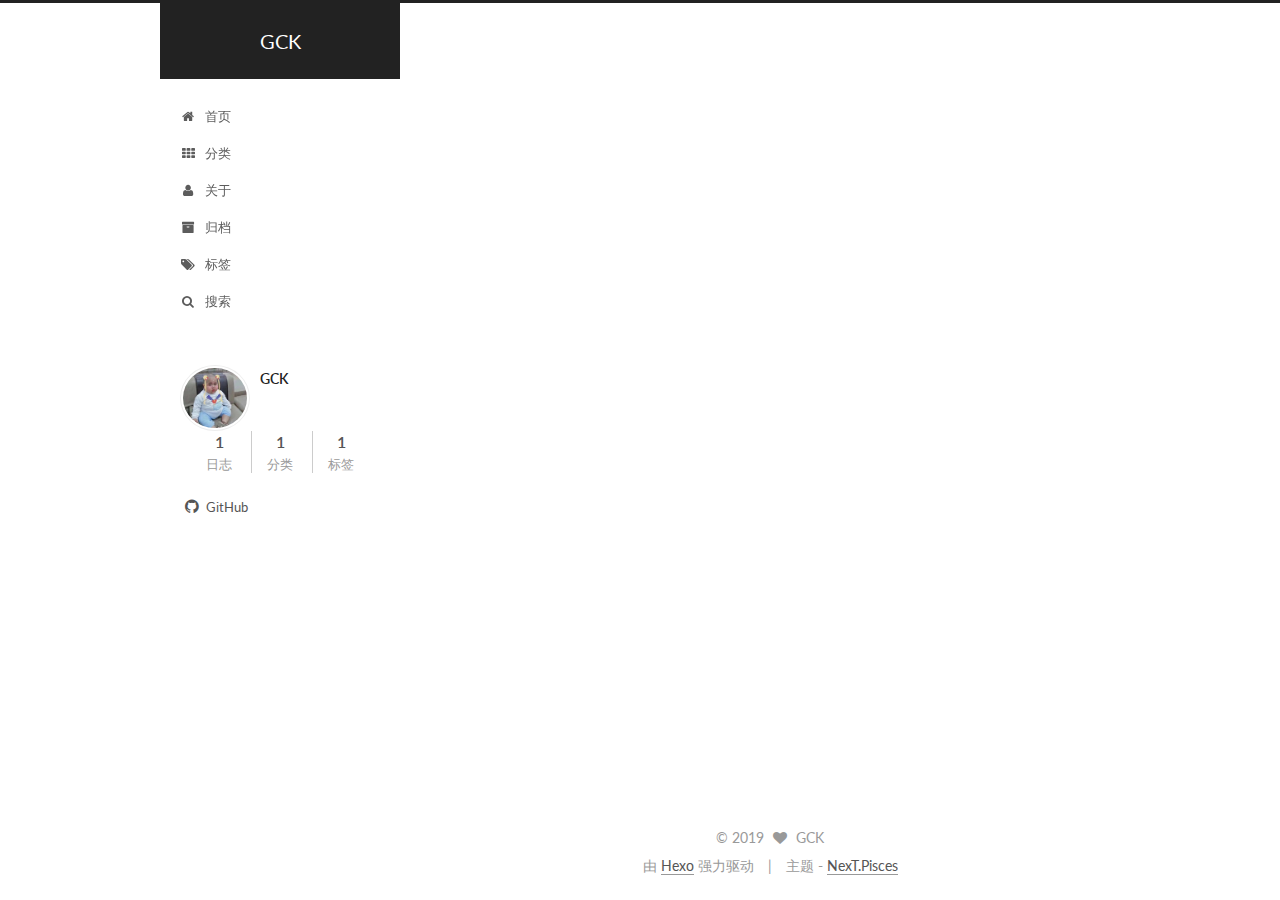
<file: index.html>
<!doctype html>



  


<html class="theme-next pisces use-motion">
<head>
  <meta charset="UTF-8"/>
<meta http-equiv="X-UA-Compatible" content="IE=edge,chrome=1" />
<meta name="viewport" content="width=device-width, initial-scale=1, maximum-scale=1"/>



<meta http-equiv="Cache-Control" content="no-transform" />
<meta http-equiv="Cache-Control" content="no-siteapp" />












  <link href="/vendors/fancybox/source/jquery.fancybox.css?v=2.1.5" rel="stylesheet" type="text/css"/>




  <link href="//fonts.googleapis.com/css?family=Lato:300,400,700,400italic&subset=latin,latin-ext" rel="stylesheet" type="text/css">



<link href="/vendors/font-awesome/css/font-awesome.min.css?v=4.4.0" rel="stylesheet" type="text/css" />

<link href="/css/main.css?v=0.5.0" rel="stylesheet" type="text/css" />


  <meta name="keywords" content="Hexo, NexT" />








  <link rel="shortcut icon" type="image/x-icon" href="/favicon.ico?v=0.5.0" />






<meta property="og:type" content="website">
<meta property="og:title" content="GCK">
<meta property="og:url" content="https:&#x2F;&#x2F;gckharden.github.io&#x2F;index.html">
<meta property="og:site_name" content="GCK">
<meta property="og:locale" content="zh-Hans">
<meta name="twitter:card" content="summary">



<script type="text/javascript" id="hexo.configuration">
  var NexT = window.NexT || {};
  var CONFIG = {
    scheme: 'Pisces',
    sidebar: {"position":"left","display":"post"},
    fancybox: true,
    motion: true,
    duoshuo: {
      userId: 0,
      author: '博主'
    }
  };
</script>

  <title> GCK </title>
</head>

<body itemscope itemtype="http://schema.org/WebPage" lang="zh-Hans">

  










  
  
    
  

  <div class="container one-collumn sidebar-position-left 
   page-home 
 ">
    <div class="headband"></div>

    <header id="header" class="header" itemscope itemtype="http://schema.org/WPHeader">
      <div class="header-inner"><div class="site-meta ">
  

  <div class="custom-logo-site-title">
    <a href="/"  class="brand" rel="start">
      <span class="logo-line-before"><i></i></span>
      <span class="site-title">GCK</span>
      <span class="logo-line-after"><i></i></span>
    </a>
  </div>
  <p class="site-subtitle"></p>
</div>

<div class="site-nav-toggle">
  <button>
    <span class="btn-bar"></span>
    <span class="btn-bar"></span>
    <span class="btn-bar"></span>
  </button>
</div>

<nav class="site-nav">
  

  
    <ul id="menu" class="menu">
      
        
        <li class="menu-item menu-item-home">
          <a href="/" rel="section">
            
              <i class="menu-item-icon fa fa-home fa-fw"></i> <br />
            
            首页
          </a>
        </li>
      
        
        <li class="menu-item menu-item-categories">
          <a href="/categories" rel="section">
            
              <i class="menu-item-icon fa fa-th fa-fw"></i> <br />
            
            分类
          </a>
        </li>
      
        
        <li class="menu-item menu-item-about">
          <a href="/about" rel="section">
            
              <i class="menu-item-icon fa fa-user fa-fw"></i> <br />
            
            关于
          </a>
        </li>
      
        
        <li class="menu-item menu-item-archives">
          <a href="/archives" rel="section">
            
              <i class="menu-item-icon fa fa-archive fa-fw"></i> <br />
            
            归档
          </a>
        </li>
      
        
        <li class="menu-item menu-item-tags">
          <a href="/tags" rel="section">
            
              <i class="menu-item-icon fa fa-tags fa-fw"></i> <br />
            
            标签
          </a>
        </li>
      

      
        <li class="menu-item menu-item-search">
          
            <a href="#" class="popup-trigger">
          
            
              <i class="menu-item-icon fa fa-search fa-fw"></i> <br />
            
            搜索
          </a>
        </li>
      
    </ul>
  

  
    <div class="site-search">
      
  <div class="popup">
 <span class="search-icon fa fa-search"></span>
 <input type="text" id="local-search-input">
 <div id="local-search-result"></div>
 <span class="popup-btn-close">close</span>
</div>


    </div>
  
</nav>

 </div>
    </header>

    <main id="main" class="main">
      <div class="main-inner">
        <div class="content-wrap">
          <div id="content" class="content">
            
  <section id="posts" class="posts-expand">
    
      

  
  

  
  
  

  <article class="post post-type-normal " itemscope itemtype="http://schema.org/Article">

    
      <header class="post-header">

        
        
          <h1 class="post-title" itemprop="name headline">
            
            
              
                
                <a class="post-title-link" href="/2019/11/03/%E7%AC%AC%E4%B8%80%E7%AF%87%E5%8D%9A%E5%AE%A2/" itemprop="url">
                  第一篇博客
                </a>
              
            
          </h1>
        

        <div class="post-meta">
          <span class="post-time">
            <span class="post-meta-item-icon">
              <i class="fa fa-calendar-o"></i>
            </span>
            <span class="post-meta-item-text">发表于</span>
            <time itemprop="dateCreated" datetime="2019-11-03T21:32:17+08:00" content="2019-11-03">
              2019-11-03
            </time>
          </span>

          
            <span class="post-category" >
              &nbsp; | &nbsp;
              <span class="post-meta-item-icon">
                <i class="fa fa-folder-o"></i>
              </span>
              <span class="post-meta-item-text">分类于</span>
              
                <span itemprop="about" itemscope itemtype="https://schema.org/Thing">
                  <a href="/categories/%E5%89%8D%E7%AB%AF/" itemprop="url" rel="index">
                    <span itemprop="name">前端</span>
                  </a>
                </span>

                
                

              
            </span>
          

          
            
          

          

          
          

        </div>
      </header>
    


    <div class="post-body" itemprop="articleBody">

      
      

      
        
          <h2 id="写在前面"><a href="#写在前面" class="headerlink" title="写在前面"></a>写在前面</h2><p>这篇博客将会详细的讲述如何快速利用hexo和hexo的next主题搭建一篇博客</p>
          <div class="post-more-link text-center">
            <a class="btn" href="/2019/11/03/%E7%AC%AC%E4%B8%80%E7%AF%87%E5%8D%9A%E5%AE%A2/#more" rel="contents">
              阅读全文 &raquo;
            </a>
          </div>
        
      
    </div>

    <div>
      
    </div>

    <footer class="post-footer">
      

      

      
      
        <div class="post-eof"></div>
      
    </footer>
  </article>


    
  </section>

  


          </div>
          


          

        </div>
        
          
  
  <div class="sidebar-toggle">
    <div class="sidebar-toggle-line-wrap">
      <span class="sidebar-toggle-line sidebar-toggle-line-first"></span>
      <span class="sidebar-toggle-line sidebar-toggle-line-middle"></span>
      <span class="sidebar-toggle-line sidebar-toggle-line-last"></span>
    </div>
  </div>

  <aside id="sidebar" class="sidebar">
    <div class="sidebar-inner">

      

      

      <section class="site-overview sidebar-panel  sidebar-panel-active ">
        <div class="site-author motion-element" itemprop="author" itemscope itemtype="http://schema.org/Person">
          <img class="site-author-image" itemprop="image"
               src="/images/小胖子.jpg"
               alt="GCK" />
          <p class="site-author-name" itemprop="name">GCK</p>
          <p class="site-description motion-element" itemprop="description"></p>
        </div>
        <nav class="site-state motion-element">
          <div class="site-state-item site-state-posts">
            <a href="/archives">
              <span class="site-state-item-count">1</span>
              <span class="site-state-item-name">日志</span>
            </a>
          </div>

          
            <div class="site-state-item site-state-categories">
              <a href="/categories">
                <span class="site-state-item-count">1</span>
                <span class="site-state-item-name">分类</span>
              </a>
            </div>
          

          
            <div class="site-state-item site-state-tags">
              <a href="/tags">
                <span class="site-state-item-count">1</span>
                <span class="site-state-item-name">标签</span>
              </a>
            </div>
          

        </nav>

        

        <div class="links-of-author motion-element">
          
            
              <span class="links-of-author-item">
                <a href="https://github.com/gckharden" target="_blank">
                  
                    <i class="fa fa-github"></i>
                  
                  GitHub
                </a>
              </span>
            
          
        </div>

        
        

        
        <div class="links-of-blogroll motion-element">
          
        </div>

      </section>

      

    </div>
  </aside>


        
      </div>
    </main>

    <footer id="footer" class="footer">
      <div class="footer-inner">
        <div class="copyright" >
  
  &copy; 
  <span itemprop="copyrightYear">2019</span>
  <span class="with-love">
    <i class="fa fa-heart"></i>
  </span>
  <span class="author" itemprop="copyrightHolder">GCK</span>
</div>

<div class="powered-by">
  由 <a class="theme-link" href="http://hexo.io" target="_blank" rel="noopener">Hexo</a> 强力驱动
</div>

<div class="theme-info">
  主题 -
  <a class="theme-link" href="https://github.com/iissnan/hexo-theme-next" target="_blank" rel="noopener">
    NexT.Pisces
  </a>
</div>



      </div>
    </footer>

    <div class="back-to-top">
      <i class="fa fa-arrow-up"></i>
    </div>
  </div>

  


  




<script type="text/javascript">
  if (Object.prototype.toString.call(window.Promise) !== '[object Function]') {
    window.Promise = null;
  }
</script>


  <script type="text/javascript" src="/vendors/jquery/index.js?v=2.1.3"></script>

  <script type="text/javascript" src="/vendors/fastclick/lib/fastclick.min.js?v=1.0.6"></script>

  <script type="text/javascript" src="/vendors/jquery_lazyload/jquery.lazyload.js?v=1.9.7"></script>

  <script type="text/javascript" src="/vendors/velocity/velocity.min.js"></script>

  <script type="text/javascript" src="/vendors/velocity/velocity.ui.min.js"></script>

  <script type="text/javascript" src="/vendors/fancybox/source/jquery.fancybox.pack.js"></script>


  


  <script type="text/javascript" src="/js/src/utils.js?v=0.5.0"></script>

  <script type="text/javascript" src="/js/src/motion.js?v=0.5.0"></script>



  
  


  <script type="text/javascript" src="/js/src/affix.js?v=0.5.0"></script>

  <script type="text/javascript" src="/js/src/schemes/pisces.js?v=0.5.0"></script>



  

  


  <script type="text/javascript" src="/js/src/bootstrap.js?v=0.5.0"></script>



  



  



  
  
  <script type="text/javascript">
    // Popup Window;
    var isfetched = false;
    // Search DB path;
    var search_path = "search.xml";
    if (search_path.length == 0) {
       search_path = "search.xml";
    }
    var path = "/" + search_path;
    // monitor main search box;

    function proceedsearch() {
      $("body").append('<div class="popoverlay">').css('overflow', 'hidden');
      $('.popup').toggle();

    }
    // search function;
    var searchFunc = function(path, search_id, content_id) {
    'use strict';
    $.ajax({
        url: path,
        dataType: "xml",
        async: true,
        success: function( xmlResponse ) {
            // get the contents from search data
            isfetched = true;
            $('.popup').detach().appendTo('.header-inner');
            var datas = $( "entry", xmlResponse ).map(function() {
                return {
                    title: $( "title", this ).text(),
                    content: $("content",this).text(),
                    url: $( "url" , this).text()
                };
            }).get();
            var $input = document.getElementById(search_id);
            var $resultContent = document.getElementById(content_id);
            $input.addEventListener('input', function(){
                var matchcounts = 0;
                var str='<ul class=\"search-result-list\">';                
                var keywords = this.value.trim().toLowerCase().split(/[\s\-]+/);
                $resultContent.innerHTML = "";
                if (this.value.trim().length > 1) {
                // perform local searching
                datas.forEach(function(data) {
                    var isMatch = true;
                    var content_index = [];
                    var data_title = data.title.trim().toLowerCase();
                    var data_content = data.content.trim().replace(/<[^>]+>/g,"").toLowerCase();
                    var data_url = data.url;
                    var index_title = -1;
                    var index_content = -1;
                    var first_occur = -1;
                    // only match artiles with not empty titles and contents
                    if(data_title != '' && data_content != '') {
                        keywords.forEach(function(keyword, i) {
                            index_title = data_title.indexOf(keyword);
                            index_content = data_content.indexOf(keyword);
                            if( index_title < 0 && index_content < 0 ){
                                isMatch = false;
                            } else {
                                if (index_content < 0) {
                                    index_content = 0;
                                }
                                if (i == 0) {
                                    first_occur = index_content;
                                }
                            }
                        });
                    }
                    // show search results
                    if (isMatch) {
                        matchcounts += 1;
                        str += "<li><a href='"+ data_url +"' class='search-result-title'>"+ data_title +"</a>";
                        var content = data.content.trim().replace(/<[^>]+>/g,"");
                        if (first_occur >= 0) {
                            // cut out 100 characters
                            var start = first_occur - 20;
                            var end = first_occur + 80;
                            if(start < 0){
                                start = 0;
                            }
                            if(start == 0){
                                end = 50;
                            }
                            if(end > content.length){
                                end = content.length;
                            }
                            var match_content = content.substring(start, end);
                            // highlight all keywords
                            keywords.forEach(function(keyword){
                                var regS = new RegExp(keyword, "gi");
                                match_content = match_content.replace(regS, "<b class=\"search-keyword\">"+keyword+"</b>");
                            });
                            
                            str += "<p class=\"search-result\">" + match_content +"...</p>"
                        }
                        str += "</li>";
                    }
                })};
                str += "</ul>";
                if (matchcounts == 0) { str = '<div id="no-result"><i class="fa fa-frown-o fa-5x" /></div>' }
                if (keywords == "") { str = '<div id="no-result"><i class="fa fa-search fa-5x" /></div>' }
                $resultContent.innerHTML = str;
            });
            proceedsearch();
        }
    });}

    // handle and trigger popup window;
    $('.popup-trigger').mousedown(function(e) {
      e.stopPropagation();
      if (isfetched == false) {
        searchFunc(path, 'local-search-input', 'local-search-result');
      } else {
        proceedsearch();
      };

    });

    $('.popup-btn-close').click(function(e){
      $('.popup').hide();
      $(".popoverlay").remove();
      $('body').css('overflow', '');
    });
    $('.popup').click(function(e){
      e.stopPropagation();
    });
  </script>

  

  

  

</body>
</html>
</file>
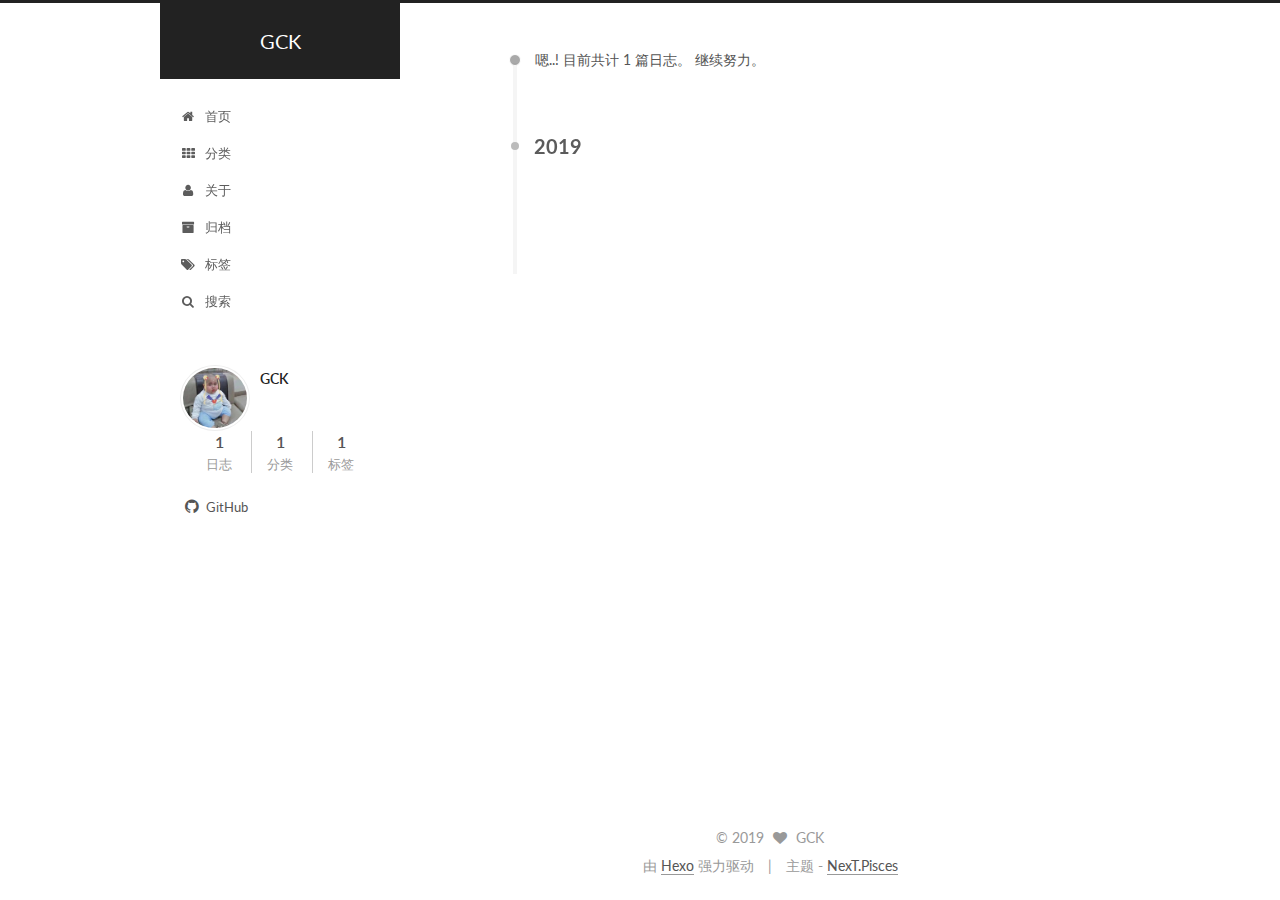
<file: archives/index.html>
<!doctype html>



  


<html class="theme-next pisces use-motion">
<head>
  <meta charset="UTF-8"/>
<meta http-equiv="X-UA-Compatible" content="IE=edge,chrome=1" />
<meta name="viewport" content="width=device-width, initial-scale=1, maximum-scale=1"/>



<meta http-equiv="Cache-Control" content="no-transform" />
<meta http-equiv="Cache-Control" content="no-siteapp" />












  <link href="/vendors/fancybox/source/jquery.fancybox.css?v=2.1.5" rel="stylesheet" type="text/css"/>




  <link href="//fonts.googleapis.com/css?family=Lato:300,400,700,400italic&subset=latin,latin-ext" rel="stylesheet" type="text/css">



<link href="/vendors/font-awesome/css/font-awesome.min.css?v=4.4.0" rel="stylesheet" type="text/css" />

<link href="/css/main.css?v=0.5.0" rel="stylesheet" type="text/css" />


  <meta name="keywords" content="Hexo, NexT" />








  <link rel="shortcut icon" type="image/x-icon" href="/favicon.ico?v=0.5.0" />






<meta property="og:type" content="website">
<meta property="og:title" content="GCK">
<meta property="og:url" content="https:&#x2F;&#x2F;gckharden.github.io&#x2F;archives&#x2F;index.html">
<meta property="og:site_name" content="GCK">
<meta property="og:locale" content="zh-Hans">
<meta name="twitter:card" content="summary">



<script type="text/javascript" id="hexo.configuration">
  var NexT = window.NexT || {};
  var CONFIG = {
    scheme: 'Pisces',
    sidebar: {"position":"left","display":"post"},
    fancybox: true,
    motion: true,
    duoshuo: {
      userId: 0,
      author: '博主'
    }
  };
</script>

  <title> 归档 | GCK </title>
</head>

<body itemscope itemtype="http://schema.org/WebPage" lang="zh-Hans">

  










  
  
    
  

  <div class="container one-collumn sidebar-position-left  page-archive  ">
    <div class="headband"></div>

    <header id="header" class="header" itemscope itemtype="http://schema.org/WPHeader">
      <div class="header-inner"><div class="site-meta ">
  

  <div class="custom-logo-site-title">
    <a href="/"  class="brand" rel="start">
      <span class="logo-line-before"><i></i></span>
      <span class="site-title">GCK</span>
      <span class="logo-line-after"><i></i></span>
    </a>
  </div>
  <p class="site-subtitle"></p>
</div>

<div class="site-nav-toggle">
  <button>
    <span class="btn-bar"></span>
    <span class="btn-bar"></span>
    <span class="btn-bar"></span>
  </button>
</div>

<nav class="site-nav">
  

  
    <ul id="menu" class="menu">
      
        
        <li class="menu-item menu-item-home">
          <a href="/" rel="section">
            
              <i class="menu-item-icon fa fa-home fa-fw"></i> <br />
            
            首页
          </a>
        </li>
      
        
        <li class="menu-item menu-item-categories">
          <a href="/categories" rel="section">
            
              <i class="menu-item-icon fa fa-th fa-fw"></i> <br />
            
            分类
          </a>
        </li>
      
        
        <li class="menu-item menu-item-about">
          <a href="/about" rel="section">
            
              <i class="menu-item-icon fa fa-user fa-fw"></i> <br />
            
            关于
          </a>
        </li>
      
        
        <li class="menu-item menu-item-archives">
          <a href="/archives" rel="section">
            
              <i class="menu-item-icon fa fa-archive fa-fw"></i> <br />
            
            归档
          </a>
        </li>
      
        
        <li class="menu-item menu-item-tags">
          <a href="/tags" rel="section">
            
              <i class="menu-item-icon fa fa-tags fa-fw"></i> <br />
            
            标签
          </a>
        </li>
      

      
        <li class="menu-item menu-item-search">
          
            <a href="#" class="popup-trigger">
          
            
              <i class="menu-item-icon fa fa-search fa-fw"></i> <br />
            
            搜索
          </a>
        </li>
      
    </ul>
  

  
    <div class="site-search">
      
  <div class="popup">
 <span class="search-icon fa fa-search"></span>
 <input type="text" id="local-search-input">
 <div id="local-search-result"></div>
 <span class="popup-btn-close">close</span>
</div>


    </div>
  
</nav>

 </div>
    </header>

    <main id="main" class="main">
      <div class="main-inner">
        <div class="content-wrap">
          <div id="content" class="content">
            

  <section id="posts" class="posts-collapse">
    <span class="archive-move-on"></span>

    <span class="archive-page-counter">
      
      
      
        
      
      嗯..! 目前共计 1 篇日志。 继续努力。
    </span>

    

      
      
      

      
        
        <div class="collection-title">
          <h2 class="archive-year motion-element" id="archive-year-2019">2019</h2>
        </div>
      
      

      

  <article class="post post-type-normal" itemscope itemtype="http://schema.org/Article">
    <header class="post-header">

      <h1 class="post-title">
        
            <a class="post-title-link" href="/2019/11/03/%E7%AC%AC%E4%B8%80%E7%AF%87%E5%8D%9A%E5%AE%A2/" itemprop="url">
              
                <span itemprop="name">第一篇博客</span>
              
            </a>
        
      </h1>

      <div class="post-meta">
        <time class="post-time" itemprop="dateCreated"
              datetime="2019-11-03T21:32:17+08:00"
              content="2019-11-03" >
          11-03
        </time>
      </div>

    </header>
  </article>



    

  </section>

  



          </div>
          


          

        </div>
        
          
  
  <div class="sidebar-toggle">
    <div class="sidebar-toggle-line-wrap">
      <span class="sidebar-toggle-line sidebar-toggle-line-first"></span>
      <span class="sidebar-toggle-line sidebar-toggle-line-middle"></span>
      <span class="sidebar-toggle-line sidebar-toggle-line-last"></span>
    </div>
  </div>

  <aside id="sidebar" class="sidebar">
    <div class="sidebar-inner">

      

      

      <section class="site-overview sidebar-panel  sidebar-panel-active ">
        <div class="site-author motion-element" itemprop="author" itemscope itemtype="http://schema.org/Person">
          <img class="site-author-image" itemprop="image"
               src="/images/小胖子.jpg"
               alt="GCK" />
          <p class="site-author-name" itemprop="name">GCK</p>
          <p class="site-description motion-element" itemprop="description"></p>
        </div>
        <nav class="site-state motion-element">
          <div class="site-state-item site-state-posts">
            <a href="/archives">
              <span class="site-state-item-count">1</span>
              <span class="site-state-item-name">日志</span>
            </a>
          </div>

          
            <div class="site-state-item site-state-categories">
              <a href="/categories">
                <span class="site-state-item-count">1</span>
                <span class="site-state-item-name">分类</span>
              </a>
            </div>
          

          
            <div class="site-state-item site-state-tags">
              <a href="/tags">
                <span class="site-state-item-count">1</span>
                <span class="site-state-item-name">标签</span>
              </a>
            </div>
          

        </nav>

        

        <div class="links-of-author motion-element">
          
            
              <span class="links-of-author-item">
                <a href="https://github.com/gckharden" target="_blank">
                  
                    <i class="fa fa-github"></i>
                  
                  GitHub
                </a>
              </span>
            
          
        </div>

        
        

        
        <div class="links-of-blogroll motion-element">
          
        </div>

      </section>

      

    </div>
  </aside>


        
      </div>
    </main>

    <footer id="footer" class="footer">
      <div class="footer-inner">
        <div class="copyright" >
  
  &copy; 
  <span itemprop="copyrightYear">2019</span>
  <span class="with-love">
    <i class="fa fa-heart"></i>
  </span>
  <span class="author" itemprop="copyrightHolder">GCK</span>
</div>

<div class="powered-by">
  由 <a class="theme-link" href="http://hexo.io" target="_blank" rel="noopener">Hexo</a> 强力驱动
</div>

<div class="theme-info">
  主题 -
  <a class="theme-link" href="https://github.com/iissnan/hexo-theme-next" target="_blank" rel="noopener">
    NexT.Pisces
  </a>
</div>



      </div>
    </footer>

    <div class="back-to-top">
      <i class="fa fa-arrow-up"></i>
    </div>
  </div>

  


  




<script type="text/javascript">
  if (Object.prototype.toString.call(window.Promise) !== '[object Function]') {
    window.Promise = null;
  }
</script>


  <script type="text/javascript" src="/vendors/jquery/index.js?v=2.1.3"></script>

  <script type="text/javascript" src="/vendors/fastclick/lib/fastclick.min.js?v=1.0.6"></script>

  <script type="text/javascript" src="/vendors/jquery_lazyload/jquery.lazyload.js?v=1.9.7"></script>

  <script type="text/javascript" src="/vendors/velocity/velocity.min.js"></script>

  <script type="text/javascript" src="/vendors/velocity/velocity.ui.min.js"></script>

  <script type="text/javascript" src="/vendors/fancybox/source/jquery.fancybox.pack.js"></script>


  


  <script type="text/javascript" src="/js/src/utils.js?v=0.5.0"></script>

  <script type="text/javascript" src="/js/src/motion.js?v=0.5.0"></script>



  
  


  <script type="text/javascript" src="/js/src/affix.js?v=0.5.0"></script>

  <script type="text/javascript" src="/js/src/schemes/pisces.js?v=0.5.0"></script>



  
  
    <script type="text/javascript" id="motion.page.archive">
      $('.archive-year').velocity('transition.slideLeftIn');
    </script>
  


  


  <script type="text/javascript" src="/js/src/bootstrap.js?v=0.5.0"></script>



  



  



  
  
  <script type="text/javascript">
    // Popup Window;
    var isfetched = false;
    // Search DB path;
    var search_path = "search.xml";
    if (search_path.length == 0) {
       search_path = "search.xml";
    }
    var path = "/" + search_path;
    // monitor main search box;

    function proceedsearch() {
      $("body").append('<div class="popoverlay">').css('overflow', 'hidden');
      $('.popup').toggle();

    }
    // search function;
    var searchFunc = function(path, search_id, content_id) {
    'use strict';
    $.ajax({
        url: path,
        dataType: "xml",
        async: true,
        success: function( xmlResponse ) {
            // get the contents from search data
            isfetched = true;
            $('.popup').detach().appendTo('.header-inner');
            var datas = $( "entry", xmlResponse ).map(function() {
                return {
                    title: $( "title", this ).text(),
                    content: $("content",this).text(),
                    url: $( "url" , this).text()
                };
            }).get();
            var $input = document.getElementById(search_id);
            var $resultContent = document.getElementById(content_id);
            $input.addEventListener('input', function(){
                var matchcounts = 0;
                var str='<ul class=\"search-result-list\">';                
                var keywords = this.value.trim().toLowerCase().split(/[\s\-]+/);
                $resultContent.innerHTML = "";
                if (this.value.trim().length > 1) {
                // perform local searching
                datas.forEach(function(data) {
                    var isMatch = true;
                    var content_index = [];
                    var data_title = data.title.trim().toLowerCase();
                    var data_content = data.content.trim().replace(/<[^>]+>/g,"").toLowerCase();
                    var data_url = data.url;
                    var index_title = -1;
                    var index_content = -1;
                    var first_occur = -1;
                    // only match artiles with not empty titles and contents
                    if(data_title != '' && data_content != '') {
                        keywords.forEach(function(keyword, i) {
                            index_title = data_title.indexOf(keyword);
                            index_content = data_content.indexOf(keyword);
                            if( index_title < 0 && index_content < 0 ){
                                isMatch = false;
                            } else {
                                if (index_content < 0) {
                                    index_content = 0;
                                }
                                if (i == 0) {
                                    first_occur = index_content;
                                }
                            }
                        });
                    }
                    // show search results
                    if (isMatch) {
                        matchcounts += 1;
                        str += "<li><a href='"+ data_url +"' class='search-result-title'>"+ data_title +"</a>";
                        var content = data.content.trim().replace(/<[^>]+>/g,"");
                        if (first_occur >= 0) {
                            // cut out 100 characters
                            var start = first_occur - 20;
                            var end = first_occur + 80;
                            if(start < 0){
                                start = 0;
                            }
                            if(start == 0){
                                end = 50;
                            }
                            if(end > content.length){
                                end = content.length;
                            }
                            var match_content = content.substring(start, end);
                            // highlight all keywords
                            keywords.forEach(function(keyword){
                                var regS = new RegExp(keyword, "gi");
                                match_content = match_content.replace(regS, "<b class=\"search-keyword\">"+keyword+"</b>");
                            });
                            
                            str += "<p class=\"search-result\">" + match_content +"...</p>"
                        }
                        str += "</li>";
                    }
                })};
                str += "</ul>";
                if (matchcounts == 0) { str = '<div id="no-result"><i class="fa fa-frown-o fa-5x" /></div>' }
                if (keywords == "") { str = '<div id="no-result"><i class="fa fa-search fa-5x" /></div>' }
                $resultContent.innerHTML = str;
            });
            proceedsearch();
        }
    });}

    // handle and trigger popup window;
    $('.popup-trigger').mousedown(function(e) {
      e.stopPropagation();
      if (isfetched == false) {
        searchFunc(path, 'local-search-input', 'local-search-result');
      } else {
        proceedsearch();
      };

    });

    $('.popup-btn-close').click(function(e){
      $('.popup').hide();
      $(".popoverlay").remove();
      $('body').css('overflow', '');
    });
    $('.popup').click(function(e){
      e.stopPropagation();
    });
  </script>

  

  

  

</body>
</html>
</file>
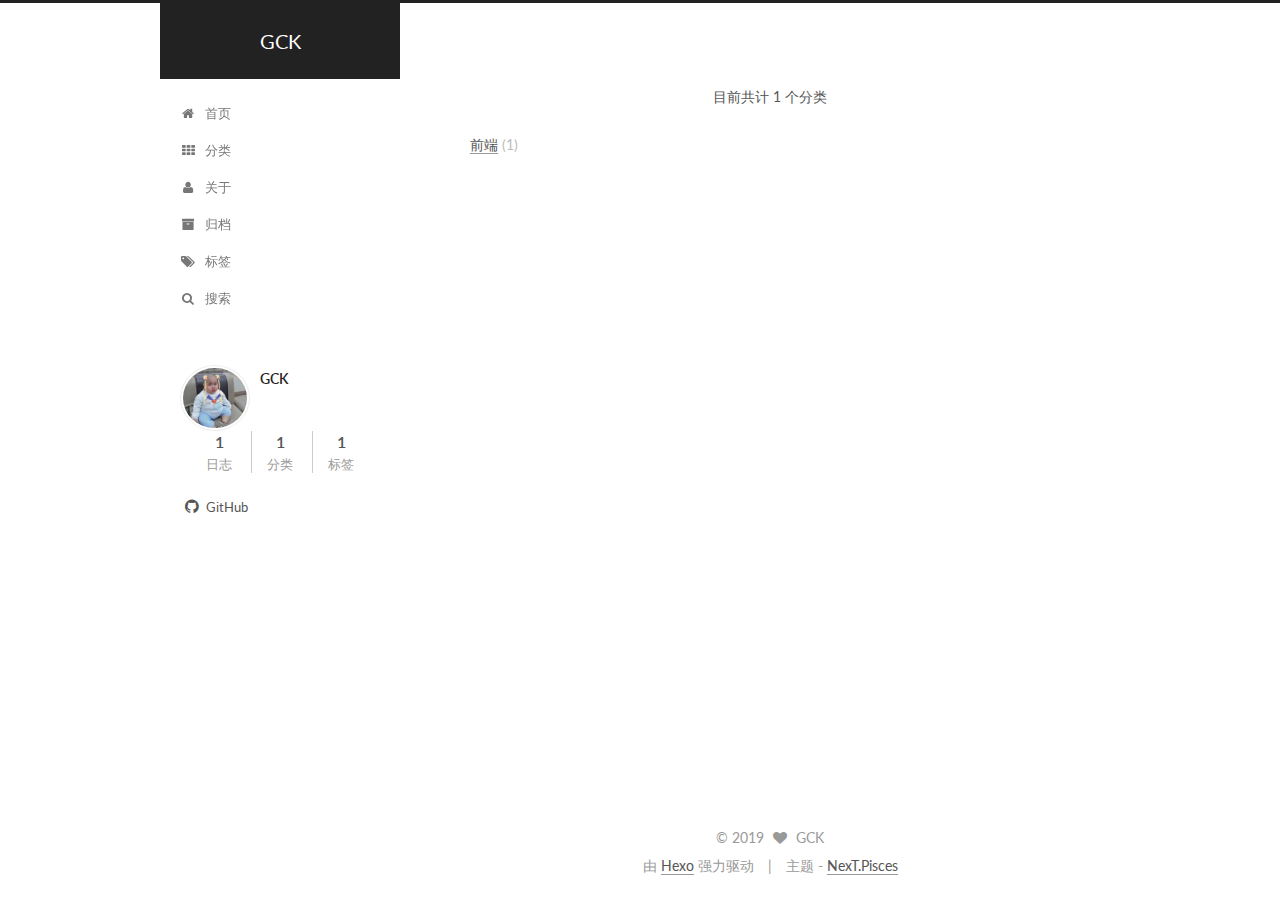
<file: categories/index.html>
<!doctype html>



  


<html class="theme-next pisces use-motion">
<head>
  <meta charset="UTF-8"/>
<meta http-equiv="X-UA-Compatible" content="IE=edge,chrome=1" />
<meta name="viewport" content="width=device-width, initial-scale=1, maximum-scale=1"/>



<meta http-equiv="Cache-Control" content="no-transform" />
<meta http-equiv="Cache-Control" content="no-siteapp" />












  <link href="/vendors/fancybox/source/jquery.fancybox.css?v=2.1.5" rel="stylesheet" type="text/css"/>




  <link href="//fonts.googleapis.com/css?family=Lato:300,400,700,400italic&subset=latin,latin-ext" rel="stylesheet" type="text/css">



<link href="/vendors/font-awesome/css/font-awesome.min.css?v=4.4.0" rel="stylesheet" type="text/css" />

<link href="/css/main.css?v=0.5.0" rel="stylesheet" type="text/css" />


  <meta name="keywords" content="Hexo, NexT" />








  <link rel="shortcut icon" type="image/x-icon" href="/favicon.ico?v=0.5.0" />






<meta property="og:type" content="website">
<meta property="og:title" content="分类">
<meta property="og:url" content="https:&#x2F;&#x2F;gckharden.github.io&#x2F;categories&#x2F;index.html">
<meta property="og:site_name" content="GCK">
<meta property="og:locale" content="zh-Hans">
<meta property="og:updated_time" content="2019-11-06T12:07:27.859Z">
<meta name="twitter:card" content="summary">



<script type="text/javascript" id="hexo.configuration">
  var NexT = window.NexT || {};
  var CONFIG = {
    scheme: 'Pisces',
    sidebar: {"position":"left","display":"post"},
    fancybox: true,
    motion: true,
    duoshuo: {
      userId: 0,
      author: '博主'
    }
  };
</script>

  <title>
  

  
    分类 | GCK
  
</title>
</head>

<body itemscope itemtype="http://schema.org/WebPage" lang="zh-Hans">

  










  
  
    
  

  <div class="container one-collumn sidebar-position-left  ">
    <div class="headband"></div>

    <header id="header" class="header" itemscope itemtype="http://schema.org/WPHeader">
      <div class="header-inner"><div class="site-meta ">
  

  <div class="custom-logo-site-title">
    <a href="/"  class="brand" rel="start">
      <span class="logo-line-before"><i></i></span>
      <span class="site-title">GCK</span>
      <span class="logo-line-after"><i></i></span>
    </a>
  </div>
  <p class="site-subtitle"></p>
</div>

<div class="site-nav-toggle">
  <button>
    <span class="btn-bar"></span>
    <span class="btn-bar"></span>
    <span class="btn-bar"></span>
  </button>
</div>

<nav class="site-nav">
  

  
    <ul id="menu" class="menu">
      
        
        <li class="menu-item menu-item-home">
          <a href="/" rel="section">
            
              <i class="menu-item-icon fa fa-home fa-fw"></i> <br />
            
            首页
          </a>
        </li>
      
        
        <li class="menu-item menu-item-categories">
          <a href="/categories" rel="section">
            
              <i class="menu-item-icon fa fa-th fa-fw"></i> <br />
            
            分类
          </a>
        </li>
      
        
        <li class="menu-item menu-item-about">
          <a href="/about" rel="section">
            
              <i class="menu-item-icon fa fa-user fa-fw"></i> <br />
            
            关于
          </a>
        </li>
      
        
        <li class="menu-item menu-item-archives">
          <a href="/archives" rel="section">
            
              <i class="menu-item-icon fa fa-archive fa-fw"></i> <br />
            
            归档
          </a>
        </li>
      
        
        <li class="menu-item menu-item-tags">
          <a href="/tags" rel="section">
            
              <i class="menu-item-icon fa fa-tags fa-fw"></i> <br />
            
            标签
          </a>
        </li>
      

      
        <li class="menu-item menu-item-search">
          
            <a href="#" class="popup-trigger">
          
            
              <i class="menu-item-icon fa fa-search fa-fw"></i> <br />
            
            搜索
          </a>
        </li>
      
    </ul>
  

  
    <div class="site-search">
      
  <div class="popup">
 <span class="search-icon fa fa-search"></span>
 <input type="text" id="local-search-input">
 <div id="local-search-result"></div>
 <span class="popup-btn-close">close</span>
</div>


    </div>
  
</nav>

 </div>
    </header>

    <main id="main" class="main">
      <div class="main-inner">
        <div class="content-wrap">
          <div id="content" class="content">
            

  <div id="posts" class="posts-expand">
    
    
      <div class="category-all-page">
        <div class="category-all-title">
            目前共计 1 个分类
        </div>
        <div class="category-all">
          <ul class="category-list"><li class="category-list-item"><a class="category-list-link" href="/categories/%E5%89%8D%E7%AB%AF/">前端</a><span class="category-list-count">1</span></li></ul>
        </div>
      </div>
    
  </div>


          </div>
          


          
  <div class="comments" id="comments">
    
  </div>


        </div>
        
          
  
  <div class="sidebar-toggle">
    <div class="sidebar-toggle-line-wrap">
      <span class="sidebar-toggle-line sidebar-toggle-line-first"></span>
      <span class="sidebar-toggle-line sidebar-toggle-line-middle"></span>
      <span class="sidebar-toggle-line sidebar-toggle-line-last"></span>
    </div>
  </div>

  <aside id="sidebar" class="sidebar">
    <div class="sidebar-inner">

      

      

      <section class="site-overview sidebar-panel  sidebar-panel-active ">
        <div class="site-author motion-element" itemprop="author" itemscope itemtype="http://schema.org/Person">
          <img class="site-author-image" itemprop="image"
               src="/images/小胖子.jpg"
               alt="GCK" />
          <p class="site-author-name" itemprop="name">GCK</p>
          <p class="site-description motion-element" itemprop="description"></p>
        </div>
        <nav class="site-state motion-element">
          <div class="site-state-item site-state-posts">
            <a href="/archives">
              <span class="site-state-item-count">1</span>
              <span class="site-state-item-name">日志</span>
            </a>
          </div>

          
            <div class="site-state-item site-state-categories">
              <a href="/categories">
                <span class="site-state-item-count">1</span>
                <span class="site-state-item-name">分类</span>
              </a>
            </div>
          

          
            <div class="site-state-item site-state-tags">
              <a href="/tags">
                <span class="site-state-item-count">1</span>
                <span class="site-state-item-name">标签</span>
              </a>
            </div>
          

        </nav>

        

        <div class="links-of-author motion-element">
          
            
              <span class="links-of-author-item">
                <a href="https://github.com/gckharden" target="_blank">
                  
                    <i class="fa fa-github"></i>
                  
                  GitHub
                </a>
              </span>
            
          
        </div>

        
        

        
        <div class="links-of-blogroll motion-element">
          
        </div>

      </section>

      

    </div>
  </aside>


        
      </div>
    </main>

    <footer id="footer" class="footer">
      <div class="footer-inner">
        <div class="copyright" >
  
  &copy; 
  <span itemprop="copyrightYear">2019</span>
  <span class="with-love">
    <i class="fa fa-heart"></i>
  </span>
  <span class="author" itemprop="copyrightHolder">GCK</span>
</div>

<div class="powered-by">
  由 <a class="theme-link" href="http://hexo.io" target="_blank" rel="noopener">Hexo</a> 强力驱动
</div>

<div class="theme-info">
  主题 -
  <a class="theme-link" href="https://github.com/iissnan/hexo-theme-next" target="_blank" rel="noopener">
    NexT.Pisces
  </a>
</div>



      </div>
    </footer>

    <div class="back-to-top">
      <i class="fa fa-arrow-up"></i>
    </div>
  </div>

  


  




<script type="text/javascript">
  if (Object.prototype.toString.call(window.Promise) !== '[object Function]') {
    window.Promise = null;
  }
</script>


  <script type="text/javascript" src="/vendors/jquery/index.js?v=2.1.3"></script>

  <script type="text/javascript" src="/vendors/fastclick/lib/fastclick.min.js?v=1.0.6"></script>

  <script type="text/javascript" src="/vendors/jquery_lazyload/jquery.lazyload.js?v=1.9.7"></script>

  <script type="text/javascript" src="/vendors/velocity/velocity.min.js"></script>

  <script type="text/javascript" src="/vendors/velocity/velocity.ui.min.js"></script>

  <script type="text/javascript" src="/vendors/fancybox/source/jquery.fancybox.pack.js"></script>


  


  <script type="text/javascript" src="/js/src/utils.js?v=0.5.0"></script>

  <script type="text/javascript" src="/js/src/motion.js?v=0.5.0"></script>



  
  


  <script type="text/javascript" src="/js/src/affix.js?v=0.5.0"></script>

  <script type="text/javascript" src="/js/src/schemes/pisces.js?v=0.5.0"></script>



  

  


  <script type="text/javascript" src="/js/src/bootstrap.js?v=0.5.0"></script>



  



  



  
  
  <script type="text/javascript">
    // Popup Window;
    var isfetched = false;
    // Search DB path;
    var search_path = "search.xml";
    if (search_path.length == 0) {
       search_path = "search.xml";
    }
    var path = "/" + search_path;
    // monitor main search box;

    function proceedsearch() {
      $("body").append('<div class="popoverlay">').css('overflow', 'hidden');
      $('.popup').toggle();

    }
    // search function;
    var searchFunc = function(path, search_id, content_id) {
    'use strict';
    $.ajax({
        url: path,
        dataType: "xml",
        async: true,
        success: function( xmlResponse ) {
            // get the contents from search data
            isfetched = true;
            $('.popup').detach().appendTo('.header-inner');
            var datas = $( "entry", xmlResponse ).map(function() {
                return {
                    title: $( "title", this ).text(),
                    content: $("content",this).text(),
                    url: $( "url" , this).text()
                };
            }).get();
            var $input = document.getElementById(search_id);
            var $resultContent = document.getElementById(content_id);
            $input.addEventListener('input', function(){
                var matchcounts = 0;
                var str='<ul class=\"search-result-list\">';                
                var keywords = this.value.trim().toLowerCase().split(/[\s\-]+/);
                $resultContent.innerHTML = "";
                if (this.value.trim().length > 1) {
                // perform local searching
                datas.forEach(function(data) {
                    var isMatch = true;
                    var content_index = [];
                    var data_title = data.title.trim().toLowerCase();
                    var data_content = data.content.trim().replace(/<[^>]+>/g,"").toLowerCase();
                    var data_url = data.url;
                    var index_title = -1;
                    var index_content = -1;
                    var first_occur = -1;
                    // only match artiles with not empty titles and contents
                    if(data_title != '' && data_content != '') {
                        keywords.forEach(function(keyword, i) {
                            index_title = data_title.indexOf(keyword);
                            index_content = data_content.indexOf(keyword);
                            if( index_title < 0 && index_content < 0 ){
                                isMatch = false;
                            } else {
                                if (index_content < 0) {
                                    index_content = 0;
                                }
                                if (i == 0) {
                                    first_occur = index_content;
                                }
                            }
                        });
                    }
                    // show search results
                    if (isMatch) {
                        matchcounts += 1;
                        str += "<li><a href='"+ data_url +"' class='search-result-title'>"+ data_title +"</a>";
                        var content = data.content.trim().replace(/<[^>]+>/g,"");
                        if (first_occur >= 0) {
                            // cut out 100 characters
                            var start = first_occur - 20;
                            var end = first_occur + 80;
                            if(start < 0){
                                start = 0;
                            }
                            if(start == 0){
                                end = 50;
                            }
                            if(end > content.length){
                                end = content.length;
                            }
                            var match_content = content.substring(start, end);
                            // highlight all keywords
                            keywords.forEach(function(keyword){
                                var regS = new RegExp(keyword, "gi");
                                match_content = match_content.replace(regS, "<b class=\"search-keyword\">"+keyword+"</b>");
                            });
                            
                            str += "<p class=\"search-result\">" + match_content +"...</p>"
                        }
                        str += "</li>";
                    }
                })};
                str += "</ul>";
                if (matchcounts == 0) { str = '<div id="no-result"><i class="fa fa-frown-o fa-5x" /></div>' }
                if (keywords == "") { str = '<div id="no-result"><i class="fa fa-search fa-5x" /></div>' }
                $resultContent.innerHTML = str;
            });
            proceedsearch();
        }
    });}

    // handle and trigger popup window;
    $('.popup-trigger').mousedown(function(e) {
      e.stopPropagation();
      if (isfetched == false) {
        searchFunc(path, 'local-search-input', 'local-search-result');
      } else {
        proceedsearch();
      };

    });

    $('.popup-btn-close').click(function(e){
      $('.popup').hide();
      $(".popoverlay").remove();
      $('body').css('overflow', '');
    });
    $('.popup').click(function(e){
      e.stopPropagation();
    });
  </script>

  

  

  

</body>
</html>
</file>
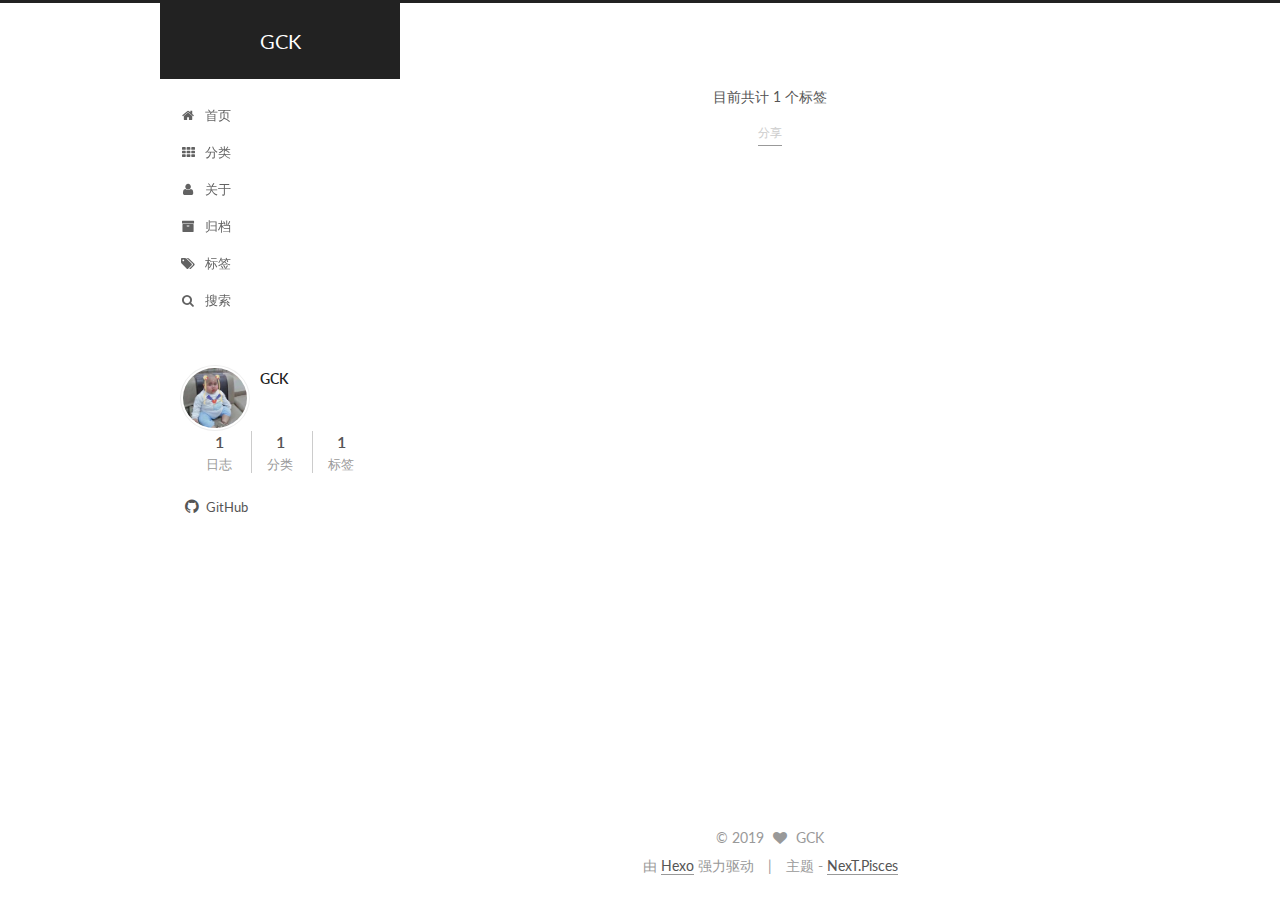
<file: tags/index.html>
<!doctype html>



  


<html class="theme-next pisces use-motion">
<head>
  <meta charset="UTF-8"/>
<meta http-equiv="X-UA-Compatible" content="IE=edge,chrome=1" />
<meta name="viewport" content="width=device-width, initial-scale=1, maximum-scale=1"/>



<meta http-equiv="Cache-Control" content="no-transform" />
<meta http-equiv="Cache-Control" content="no-siteapp" />












  <link href="/vendors/fancybox/source/jquery.fancybox.css?v=2.1.5" rel="stylesheet" type="text/css"/>




  <link href="//fonts.googleapis.com/css?family=Lato:300,400,700,400italic&subset=latin,latin-ext" rel="stylesheet" type="text/css">



<link href="/vendors/font-awesome/css/font-awesome.min.css?v=4.4.0" rel="stylesheet" type="text/css" />

<link href="/css/main.css?v=0.5.0" rel="stylesheet" type="text/css" />


  <meta name="keywords" content="Hexo, NexT" />








  <link rel="shortcut icon" type="image/x-icon" href="/favicon.ico?v=0.5.0" />






<meta property="og:type" content="website">
<meta property="og:title" content="标签">
<meta property="og:url" content="https:&#x2F;&#x2F;gckharden.github.io&#x2F;tags&#x2F;index.html">
<meta property="og:site_name" content="GCK">
<meta property="og:locale" content="zh-Hans">
<meta property="og:updated_time" content="2019-11-06T12:08:03.818Z">
<meta name="twitter:card" content="summary">



<script type="text/javascript" id="hexo.configuration">
  var NexT = window.NexT || {};
  var CONFIG = {
    scheme: 'Pisces',
    sidebar: {"position":"left","display":"post"},
    fancybox: true,
    motion: true,
    duoshuo: {
      userId: 0,
      author: '博主'
    }
  };
</script>

  <title>
  

  
    标签 | GCK
  
</title>
</head>

<body itemscope itemtype="http://schema.org/WebPage" lang="zh-Hans">

  










  
  
    
  

  <div class="container one-collumn sidebar-position-left  ">
    <div class="headband"></div>

    <header id="header" class="header" itemscope itemtype="http://schema.org/WPHeader">
      <div class="header-inner"><div class="site-meta ">
  

  <div class="custom-logo-site-title">
    <a href="/"  class="brand" rel="start">
      <span class="logo-line-before"><i></i></span>
      <span class="site-title">GCK</span>
      <span class="logo-line-after"><i></i></span>
    </a>
  </div>
  <p class="site-subtitle"></p>
</div>

<div class="site-nav-toggle">
  <button>
    <span class="btn-bar"></span>
    <span class="btn-bar"></span>
    <span class="btn-bar"></span>
  </button>
</div>

<nav class="site-nav">
  

  
    <ul id="menu" class="menu">
      
        
        <li class="menu-item menu-item-home">
          <a href="/" rel="section">
            
              <i class="menu-item-icon fa fa-home fa-fw"></i> <br />
            
            首页
          </a>
        </li>
      
        
        <li class="menu-item menu-item-categories">
          <a href="/categories" rel="section">
            
              <i class="menu-item-icon fa fa-th fa-fw"></i> <br />
            
            分类
          </a>
        </li>
      
        
        <li class="menu-item menu-item-about">
          <a href="/about" rel="section">
            
              <i class="menu-item-icon fa fa-user fa-fw"></i> <br />
            
            关于
          </a>
        </li>
      
        
        <li class="menu-item menu-item-archives">
          <a href="/archives" rel="section">
            
              <i class="menu-item-icon fa fa-archive fa-fw"></i> <br />
            
            归档
          </a>
        </li>
      
        
        <li class="menu-item menu-item-tags">
          <a href="/tags" rel="section">
            
              <i class="menu-item-icon fa fa-tags fa-fw"></i> <br />
            
            标签
          </a>
        </li>
      

      
        <li class="menu-item menu-item-search">
          
            <a href="#" class="popup-trigger">
          
            
              <i class="menu-item-icon fa fa-search fa-fw"></i> <br />
            
            搜索
          </a>
        </li>
      
    </ul>
  

  
    <div class="site-search">
      
  <div class="popup">
 <span class="search-icon fa fa-search"></span>
 <input type="text" id="local-search-input">
 <div id="local-search-result"></div>
 <span class="popup-btn-close">close</span>
</div>


    </div>
  
</nav>

 </div>
    </header>

    <main id="main" class="main">
      <div class="main-inner">
        <div class="content-wrap">
          <div id="content" class="content">
            

  <div id="posts" class="posts-expand">
    
    
      <div class="tag-cloud">
        <div class="tag-cloud-title">
            目前共计 1 个标签
        </div>
        <div class="tag-cloud-tags">
          <a href="/tags/%E5%88%86%E4%BA%AB/" style="font-size: 12px; color: #ccc">分享</a>
        </div>
      </div>
    
  </div>


          </div>
          


          
  <div class="comments" id="comments">
    
  </div>


        </div>
        
          
  
  <div class="sidebar-toggle">
    <div class="sidebar-toggle-line-wrap">
      <span class="sidebar-toggle-line sidebar-toggle-line-first"></span>
      <span class="sidebar-toggle-line sidebar-toggle-line-middle"></span>
      <span class="sidebar-toggle-line sidebar-toggle-line-last"></span>
    </div>
  </div>

  <aside id="sidebar" class="sidebar">
    <div class="sidebar-inner">

      

      

      <section class="site-overview sidebar-panel  sidebar-panel-active ">
        <div class="site-author motion-element" itemprop="author" itemscope itemtype="http://schema.org/Person">
          <img class="site-author-image" itemprop="image"
               src="/images/小胖子.jpg"
               alt="GCK" />
          <p class="site-author-name" itemprop="name">GCK</p>
          <p class="site-description motion-element" itemprop="description"></p>
        </div>
        <nav class="site-state motion-element">
          <div class="site-state-item site-state-posts">
            <a href="/archives">
              <span class="site-state-item-count">1</span>
              <span class="site-state-item-name">日志</span>
            </a>
          </div>

          
            <div class="site-state-item site-state-categories">
              <a href="/categories">
                <span class="site-state-item-count">1</span>
                <span class="site-state-item-name">分类</span>
              </a>
            </div>
          

          
            <div class="site-state-item site-state-tags">
              <a href="/tags">
                <span class="site-state-item-count">1</span>
                <span class="site-state-item-name">标签</span>
              </a>
            </div>
          

        </nav>

        

        <div class="links-of-author motion-element">
          
            
              <span class="links-of-author-item">
                <a href="https://github.com/gckharden" target="_blank">
                  
                    <i class="fa fa-github"></i>
                  
                  GitHub
                </a>
              </span>
            
          
        </div>

        
        

        
        <div class="links-of-blogroll motion-element">
          
        </div>

      </section>

      

    </div>
  </aside>


        
      </div>
    </main>

    <footer id="footer" class="footer">
      <div class="footer-inner">
        <div class="copyright" >
  
  &copy; 
  <span itemprop="copyrightYear">2019</span>
  <span class="with-love">
    <i class="fa fa-heart"></i>
  </span>
  <span class="author" itemprop="copyrightHolder">GCK</span>
</div>

<div class="powered-by">
  由 <a class="theme-link" href="http://hexo.io" target="_blank" rel="noopener">Hexo</a> 强力驱动
</div>

<div class="theme-info">
  主题 -
  <a class="theme-link" href="https://github.com/iissnan/hexo-theme-next" target="_blank" rel="noopener">
    NexT.Pisces
  </a>
</div>



      </div>
    </footer>

    <div class="back-to-top">
      <i class="fa fa-arrow-up"></i>
    </div>
  </div>

  


  




<script type="text/javascript">
  if (Object.prototype.toString.call(window.Promise) !== '[object Function]') {
    window.Promise = null;
  }
</script>


  <script type="text/javascript" src="/vendors/jquery/index.js?v=2.1.3"></script>

  <script type="text/javascript" src="/vendors/fastclick/lib/fastclick.min.js?v=1.0.6"></script>

  <script type="text/javascript" src="/vendors/jquery_lazyload/jquery.lazyload.js?v=1.9.7"></script>

  <script type="text/javascript" src="/vendors/velocity/velocity.min.js"></script>

  <script type="text/javascript" src="/vendors/velocity/velocity.ui.min.js"></script>

  <script type="text/javascript" src="/vendors/fancybox/source/jquery.fancybox.pack.js"></script>


  


  <script type="text/javascript" src="/js/src/utils.js?v=0.5.0"></script>

  <script type="text/javascript" src="/js/src/motion.js?v=0.5.0"></script>



  
  


  <script type="text/javascript" src="/js/src/affix.js?v=0.5.0"></script>

  <script type="text/javascript" src="/js/src/schemes/pisces.js?v=0.5.0"></script>



  

  


  <script type="text/javascript" src="/js/src/bootstrap.js?v=0.5.0"></script>



  



  



  
  
  <script type="text/javascript">
    // Popup Window;
    var isfetched = false;
    // Search DB path;
    var search_path = "search.xml";
    if (search_path.length == 0) {
       search_path = "search.xml";
    }
    var path = "/" + search_path;
    // monitor main search box;

    function proceedsearch() {
      $("body").append('<div class="popoverlay">').css('overflow', 'hidden');
      $('.popup').toggle();

    }
    // search function;
    var searchFunc = function(path, search_id, content_id) {
    'use strict';
    $.ajax({
        url: path,
        dataType: "xml",
        async: true,
        success: function( xmlResponse ) {
            // get the contents from search data
            isfetched = true;
            $('.popup').detach().appendTo('.header-inner');
            var datas = $( "entry", xmlResponse ).map(function() {
                return {
                    title: $( "title", this ).text(),
                    content: $("content",this).text(),
                    url: $( "url" , this).text()
                };
            }).get();
            var $input = document.getElementById(search_id);
            var $resultContent = document.getElementById(content_id);
            $input.addEventListener('input', function(){
                var matchcounts = 0;
                var str='<ul class=\"search-result-list\">';                
                var keywords = this.value.trim().toLowerCase().split(/[\s\-]+/);
                $resultContent.innerHTML = "";
                if (this.value.trim().length > 1) {
                // perform local searching
                datas.forEach(function(data) {
                    var isMatch = true;
                    var content_index = [];
                    var data_title = data.title.trim().toLowerCase();
                    var data_content = data.content.trim().replace(/<[^>]+>/g,"").toLowerCase();
                    var data_url = data.url;
                    var index_title = -1;
                    var index_content = -1;
                    var first_occur = -1;
                    // only match artiles with not empty titles and contents
                    if(data_title != '' && data_content != '') {
                        keywords.forEach(function(keyword, i) {
                            index_title = data_title.indexOf(keyword);
                            index_content = data_content.indexOf(keyword);
                            if( index_title < 0 && index_content < 0 ){
                                isMatch = false;
                            } else {
                                if (index_content < 0) {
                                    index_content = 0;
                                }
                                if (i == 0) {
                                    first_occur = index_content;
                                }
                            }
                        });
                    }
                    // show search results
                    if (isMatch) {
                        matchcounts += 1;
                        str += "<li><a href='"+ data_url +"' class='search-result-title'>"+ data_title +"</a>";
                        var content = data.content.trim().replace(/<[^>]+>/g,"");
                        if (first_occur >= 0) {
                            // cut out 100 characters
                            var start = first_occur - 20;
                            var end = first_occur + 80;
                            if(start < 0){
                                start = 0;
                            }
                            if(start == 0){
                                end = 50;
                            }
                            if(end > content.length){
                                end = content.length;
                            }
                            var match_content = content.substring(start, end);
                            // highlight all keywords
                            keywords.forEach(function(keyword){
                                var regS = new RegExp(keyword, "gi");
                                match_content = match_content.replace(regS, "<b class=\"search-keyword\">"+keyword+"</b>");
                            });
                            
                            str += "<p class=\"search-result\">" + match_content +"...</p>"
                        }
                        str += "</li>";
                    }
                })};
                str += "</ul>";
                if (matchcounts == 0) { str = '<div id="no-result"><i class="fa fa-frown-o fa-5x" /></div>' }
                if (keywords == "") { str = '<div id="no-result"><i class="fa fa-search fa-5x" /></div>' }
                $resultContent.innerHTML = str;
            });
            proceedsearch();
        }
    });}

    // handle and trigger popup window;
    $('.popup-trigger').mousedown(function(e) {
      e.stopPropagation();
      if (isfetched == false) {
        searchFunc(path, 'local-search-input', 'local-search-result');
      } else {
        proceedsearch();
      };

    });

    $('.popup-btn-close').click(function(e){
      $('.popup').hide();
      $(".popoverlay").remove();
      $('body').css('overflow', '');
    });
    $('.popup').click(function(e){
      e.stopPropagation();
    });
  </script>

  

  

  

</body>
</html>
</file>
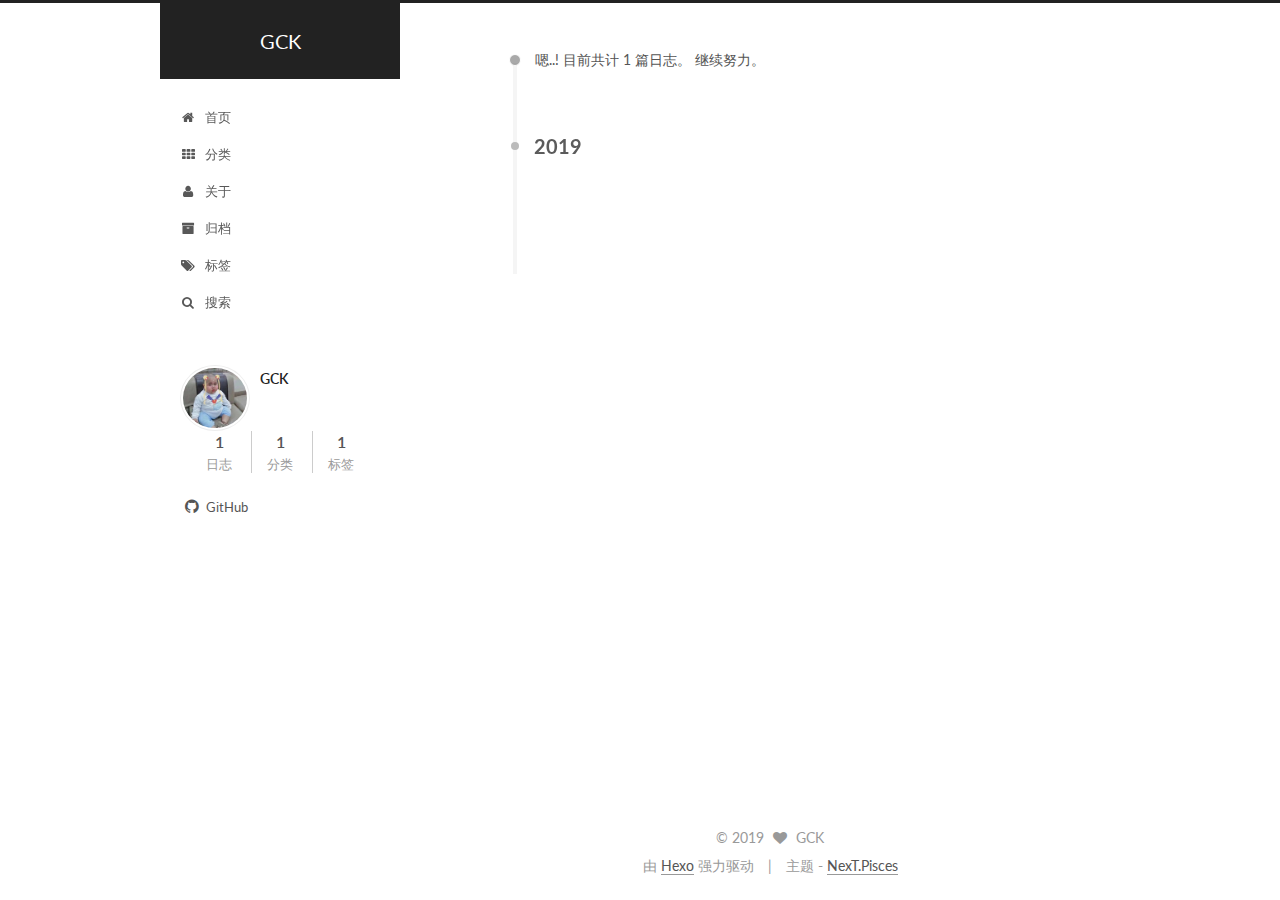
<file: archives/2019/index.html>
<!doctype html>



  


<html class="theme-next pisces use-motion">
<head>
  <meta charset="UTF-8"/>
<meta http-equiv="X-UA-Compatible" content="IE=edge,chrome=1" />
<meta name="viewport" content="width=device-width, initial-scale=1, maximum-scale=1"/>



<meta http-equiv="Cache-Control" content="no-transform" />
<meta http-equiv="Cache-Control" content="no-siteapp" />












  <link href="/vendors/fancybox/source/jquery.fancybox.css?v=2.1.5" rel="stylesheet" type="text/css"/>




  <link href="//fonts.googleapis.com/css?family=Lato:300,400,700,400italic&subset=latin,latin-ext" rel="stylesheet" type="text/css">



<link href="/vendors/font-awesome/css/font-awesome.min.css?v=4.4.0" rel="stylesheet" type="text/css" />

<link href="/css/main.css?v=0.5.0" rel="stylesheet" type="text/css" />


  <meta name="keywords" content="Hexo, NexT" />








  <link rel="shortcut icon" type="image/x-icon" href="/favicon.ico?v=0.5.0" />






<meta property="og:type" content="website">
<meta property="og:title" content="GCK">
<meta property="og:url" content="https:&#x2F;&#x2F;gckharden.github.io&#x2F;archives&#x2F;2019&#x2F;index.html">
<meta property="og:site_name" content="GCK">
<meta property="og:locale" content="zh-Hans">
<meta name="twitter:card" content="summary">



<script type="text/javascript" id="hexo.configuration">
  var NexT = window.NexT || {};
  var CONFIG = {
    scheme: 'Pisces',
    sidebar: {"position":"left","display":"post"},
    fancybox: true,
    motion: true,
    duoshuo: {
      userId: 0,
      author: '博主'
    }
  };
</script>

  <title> 归档 | GCK </title>
</head>

<body itemscope itemtype="http://schema.org/WebPage" lang="zh-Hans">

  










  
  
    
  

  <div class="container one-collumn sidebar-position-left  page-archive  ">
    <div class="headband"></div>

    <header id="header" class="header" itemscope itemtype="http://schema.org/WPHeader">
      <div class="header-inner"><div class="site-meta ">
  

  <div class="custom-logo-site-title">
    <a href="/"  class="brand" rel="start">
      <span class="logo-line-before"><i></i></span>
      <span class="site-title">GCK</span>
      <span class="logo-line-after"><i></i></span>
    </a>
  </div>
  <p class="site-subtitle"></p>
</div>

<div class="site-nav-toggle">
  <button>
    <span class="btn-bar"></span>
    <span class="btn-bar"></span>
    <span class="btn-bar"></span>
  </button>
</div>

<nav class="site-nav">
  

  
    <ul id="menu" class="menu">
      
        
        <li class="menu-item menu-item-home">
          <a href="/" rel="section">
            
              <i class="menu-item-icon fa fa-home fa-fw"></i> <br />
            
            首页
          </a>
        </li>
      
        
        <li class="menu-item menu-item-categories">
          <a href="/categories" rel="section">
            
              <i class="menu-item-icon fa fa-th fa-fw"></i> <br />
            
            分类
          </a>
        </li>
      
        
        <li class="menu-item menu-item-about">
          <a href="/about" rel="section">
            
              <i class="menu-item-icon fa fa-user fa-fw"></i> <br />
            
            关于
          </a>
        </li>
      
        
        <li class="menu-item menu-item-archives">
          <a href="/archives" rel="section">
            
              <i class="menu-item-icon fa fa-archive fa-fw"></i> <br />
            
            归档
          </a>
        </li>
      
        
        <li class="menu-item menu-item-tags">
          <a href="/tags" rel="section">
            
              <i class="menu-item-icon fa fa-tags fa-fw"></i> <br />
            
            标签
          </a>
        </li>
      

      
        <li class="menu-item menu-item-search">
          
            <a href="#" class="popup-trigger">
          
            
              <i class="menu-item-icon fa fa-search fa-fw"></i> <br />
            
            搜索
          </a>
        </li>
      
    </ul>
  

  
    <div class="site-search">
      
  <div class="popup">
 <span class="search-icon fa fa-search"></span>
 <input type="text" id="local-search-input">
 <div id="local-search-result"></div>
 <span class="popup-btn-close">close</span>
</div>


    </div>
  
</nav>

 </div>
    </header>

    <main id="main" class="main">
      <div class="main-inner">
        <div class="content-wrap">
          <div id="content" class="content">
            

  <section id="posts" class="posts-collapse">
    <span class="archive-move-on"></span>

    <span class="archive-page-counter">
      
      
      
        
      
      嗯..! 目前共计 1 篇日志。 继续努力。
    </span>

    

      
      
      

      
        
        <div class="collection-title">
          <h2 class="archive-year motion-element" id="archive-year-2019">2019</h2>
        </div>
      
      

      

  <article class="post post-type-normal" itemscope itemtype="http://schema.org/Article">
    <header class="post-header">

      <h1 class="post-title">
        
            <a class="post-title-link" href="/2019/11/03/%E7%AC%AC%E4%B8%80%E7%AF%87%E5%8D%9A%E5%AE%A2/" itemprop="url">
              
                <span itemprop="name">第一篇博客</span>
              
            </a>
        
      </h1>

      <div class="post-meta">
        <time class="post-time" itemprop="dateCreated"
              datetime="2019-11-03T21:32:17+08:00"
              content="2019-11-03" >
          11-03
        </time>
      </div>

    </header>
  </article>



    

  </section>

  



          </div>
          


          

        </div>
        
          
  
  <div class="sidebar-toggle">
    <div class="sidebar-toggle-line-wrap">
      <span class="sidebar-toggle-line sidebar-toggle-line-first"></span>
      <span class="sidebar-toggle-line sidebar-toggle-line-middle"></span>
      <span class="sidebar-toggle-line sidebar-toggle-line-last"></span>
    </div>
  </div>

  <aside id="sidebar" class="sidebar">
    <div class="sidebar-inner">

      

      

      <section class="site-overview sidebar-panel  sidebar-panel-active ">
        <div class="site-author motion-element" itemprop="author" itemscope itemtype="http://schema.org/Person">
          <img class="site-author-image" itemprop="image"
               src="/images/小胖子.jpg"
               alt="GCK" />
          <p class="site-author-name" itemprop="name">GCK</p>
          <p class="site-description motion-element" itemprop="description"></p>
        </div>
        <nav class="site-state motion-element">
          <div class="site-state-item site-state-posts">
            <a href="/archives">
              <span class="site-state-item-count">1</span>
              <span class="site-state-item-name">日志</span>
            </a>
          </div>

          
            <div class="site-state-item site-state-categories">
              <a href="/categories">
                <span class="site-state-item-count">1</span>
                <span class="site-state-item-name">分类</span>
              </a>
            </div>
          

          
            <div class="site-state-item site-state-tags">
              <a href="/tags">
                <span class="site-state-item-count">1</span>
                <span class="site-state-item-name">标签</span>
              </a>
            </div>
          

        </nav>

        

        <div class="links-of-author motion-element">
          
            
              <span class="links-of-author-item">
                <a href="https://github.com/gckharden" target="_blank">
                  
                    <i class="fa fa-github"></i>
                  
                  GitHub
                </a>
              </span>
            
          
        </div>

        
        

        
        <div class="links-of-blogroll motion-element">
          
        </div>

      </section>

      

    </div>
  </aside>


        
      </div>
    </main>

    <footer id="footer" class="footer">
      <div class="footer-inner">
        <div class="copyright" >
  
  &copy; 
  <span itemprop="copyrightYear">2019</span>
  <span class="with-love">
    <i class="fa fa-heart"></i>
  </span>
  <span class="author" itemprop="copyrightHolder">GCK</span>
</div>

<div class="powered-by">
  由 <a class="theme-link" href="http://hexo.io" target="_blank" rel="noopener">Hexo</a> 强力驱动
</div>

<div class="theme-info">
  主题 -
  <a class="theme-link" href="https://github.com/iissnan/hexo-theme-next" target="_blank" rel="noopener">
    NexT.Pisces
  </a>
</div>



      </div>
    </footer>

    <div class="back-to-top">
      <i class="fa fa-arrow-up"></i>
    </div>
  </div>

  


  




<script type="text/javascript">
  if (Object.prototype.toString.call(window.Promise) !== '[object Function]') {
    window.Promise = null;
  }
</script>


  <script type="text/javascript" src="/vendors/jquery/index.js?v=2.1.3"></script>

  <script type="text/javascript" src="/vendors/fastclick/lib/fastclick.min.js?v=1.0.6"></script>

  <script type="text/javascript" src="/vendors/jquery_lazyload/jquery.lazyload.js?v=1.9.7"></script>

  <script type="text/javascript" src="/vendors/velocity/velocity.min.js"></script>

  <script type="text/javascript" src="/vendors/velocity/velocity.ui.min.js"></script>

  <script type="text/javascript" src="/vendors/fancybox/source/jquery.fancybox.pack.js"></script>


  


  <script type="text/javascript" src="/js/src/utils.js?v=0.5.0"></script>

  <script type="text/javascript" src="/js/src/motion.js?v=0.5.0"></script>



  
  


  <script type="text/javascript" src="/js/src/affix.js?v=0.5.0"></script>

  <script type="text/javascript" src="/js/src/schemes/pisces.js?v=0.5.0"></script>



  
  
    <script type="text/javascript" id="motion.page.archive">
      $('.archive-year').velocity('transition.slideLeftIn');
    </script>
  


  


  <script type="text/javascript" src="/js/src/bootstrap.js?v=0.5.0"></script>



  



  



  
  
  <script type="text/javascript">
    // Popup Window;
    var isfetched = false;
    // Search DB path;
    var search_path = "search.xml";
    if (search_path.length == 0) {
       search_path = "search.xml";
    }
    var path = "/" + search_path;
    // monitor main search box;

    function proceedsearch() {
      $("body").append('<div class="popoverlay">').css('overflow', 'hidden');
      $('.popup').toggle();

    }
    // search function;
    var searchFunc = function(path, search_id, content_id) {
    'use strict';
    $.ajax({
        url: path,
        dataType: "xml",
        async: true,
        success: function( xmlResponse ) {
            // get the contents from search data
            isfetched = true;
            $('.popup').detach().appendTo('.header-inner');
            var datas = $( "entry", xmlResponse ).map(function() {
                return {
                    title: $( "title", this ).text(),
                    content: $("content",this).text(),
                    url: $( "url" , this).text()
                };
            }).get();
            var $input = document.getElementById(search_id);
            var $resultContent = document.getElementById(content_id);
            $input.addEventListener('input', function(){
                var matchcounts = 0;
                var str='<ul class=\"search-result-list\">';                
                var keywords = this.value.trim().toLowerCase().split(/[\s\-]+/);
                $resultContent.innerHTML = "";
                if (this.value.trim().length > 1) {
                // perform local searching
                datas.forEach(function(data) {
                    var isMatch = true;
                    var content_index = [];
                    var data_title = data.title.trim().toLowerCase();
                    var data_content = data.content.trim().replace(/<[^>]+>/g,"").toLowerCase();
                    var data_url = data.url;
                    var index_title = -1;
                    var index_content = -1;
                    var first_occur = -1;
                    // only match artiles with not empty titles and contents
                    if(data_title != '' && data_content != '') {
                        keywords.forEach(function(keyword, i) {
                            index_title = data_title.indexOf(keyword);
                            index_content = data_content.indexOf(keyword);
                            if( index_title < 0 && index_content < 0 ){
                                isMatch = false;
                            } else {
                                if (index_content < 0) {
                                    index_content = 0;
                                }
                                if (i == 0) {
                                    first_occur = index_content;
                                }
                            }
                        });
                    }
                    // show search results
                    if (isMatch) {
                        matchcounts += 1;
                        str += "<li><a href='"+ data_url +"' class='search-result-title'>"+ data_title +"</a>";
                        var content = data.content.trim().replace(/<[^>]+>/g,"");
                        if (first_occur >= 0) {
                            // cut out 100 characters
                            var start = first_occur - 20;
                            var end = first_occur + 80;
                            if(start < 0){
                                start = 0;
                            }
                            if(start == 0){
                                end = 50;
                            }
                            if(end > content.length){
                                end = content.length;
                            }
                            var match_content = content.substring(start, end);
                            // highlight all keywords
                            keywords.forEach(function(keyword){
                                var regS = new RegExp(keyword, "gi");
                                match_content = match_content.replace(regS, "<b class=\"search-keyword\">"+keyword+"</b>");
                            });
                            
                            str += "<p class=\"search-result\">" + match_content +"...</p>"
                        }
                        str += "</li>";
                    }
                })};
                str += "</ul>";
                if (matchcounts == 0) { str = '<div id="no-result"><i class="fa fa-frown-o fa-5x" /></div>' }
                if (keywords == "") { str = '<div id="no-result"><i class="fa fa-search fa-5x" /></div>' }
                $resultContent.innerHTML = str;
            });
            proceedsearch();
        }
    });}

    // handle and trigger popup window;
    $('.popup-trigger').mousedown(function(e) {
      e.stopPropagation();
      if (isfetched == false) {
        searchFunc(path, 'local-search-input', 'local-search-result');
      } else {
        proceedsearch();
      };

    });

    $('.popup-btn-close').click(function(e){
      $('.popup').hide();
      $(".popoverlay").remove();
      $('body').css('overflow', '');
    });
    $('.popup').click(function(e){
      e.stopPropagation();
    });
  </script>

  

  

  

</body>
</html>
</file>
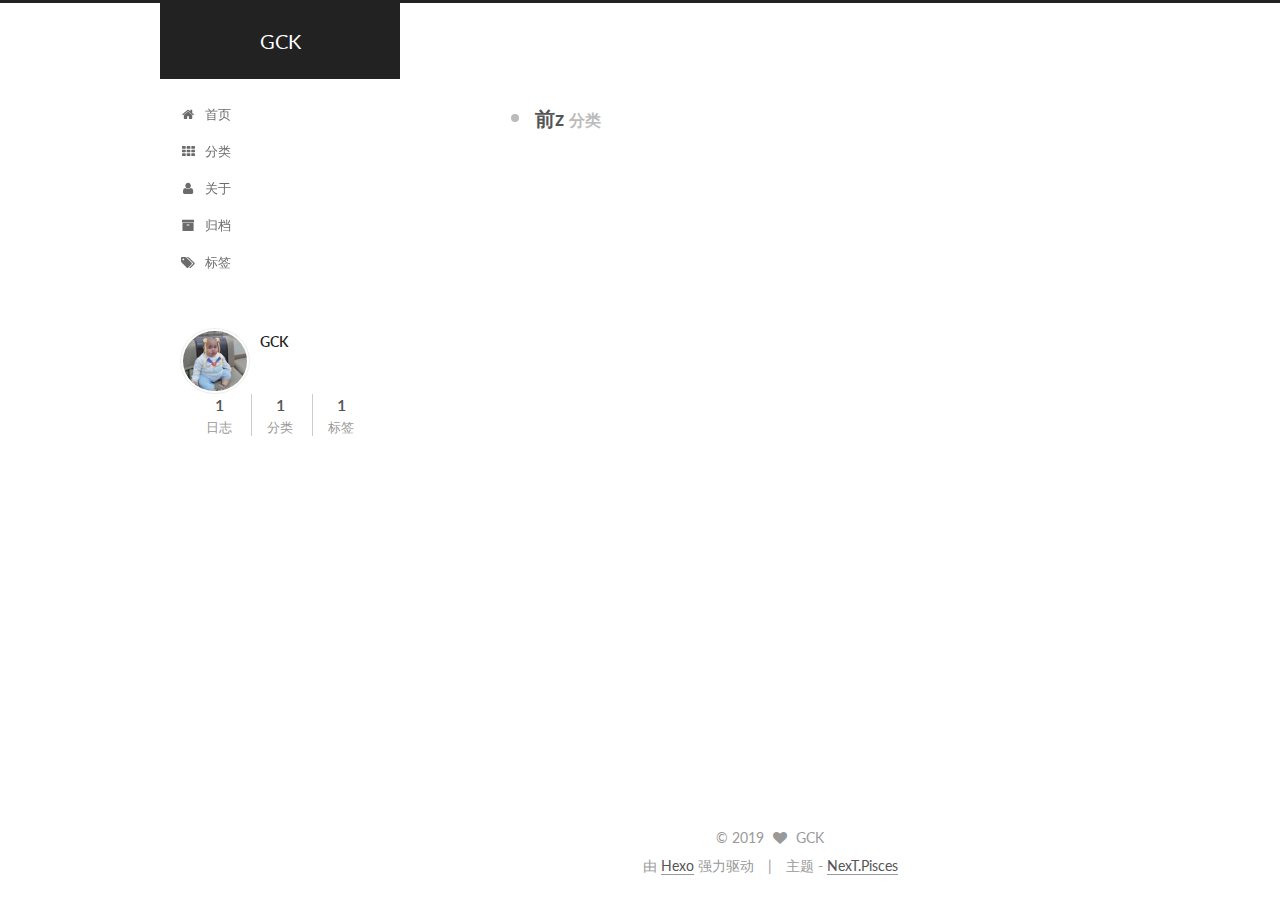
<file: categories/前z/index.html>
<!doctype html>



  


<html class="theme-next pisces use-motion">
<head>
  <meta charset="UTF-8"/>
<meta http-equiv="X-UA-Compatible" content="IE=edge,chrome=1" />
<meta name="viewport" content="width=device-width, initial-scale=1, maximum-scale=1"/>



<meta http-equiv="Cache-Control" content="no-transform" />
<meta http-equiv="Cache-Control" content="no-siteapp" />












  <link href="/vendors/fancybox/source/jquery.fancybox.css?v=2.1.5" rel="stylesheet" type="text/css"/>




  <link href="//fonts.googleapis.com/css?family=Lato:300,400,700,400italic&subset=latin,latin-ext" rel="stylesheet" type="text/css">



<link href="/vendors/font-awesome/css/font-awesome.min.css?v=4.4.0" rel="stylesheet" type="text/css" />

<link href="/css/main.css?v=0.5.0" rel="stylesheet" type="text/css" />


  <meta name="keywords" content="Hexo, NexT" />








  <link rel="shortcut icon" type="image/x-icon" href="/favicon.ico?v=0.5.0" />






<meta property="og:type" content="website">
<meta property="og:title" content="GCK">
<meta property="og:url" content="https:&#x2F;&#x2F;gckharden.github.io&#x2F;categories&#x2F;%E5%89%8Dz&#x2F;index.html">
<meta property="og:site_name" content="GCK">
<meta property="og:locale" content="zh-Hans">
<meta name="twitter:card" content="summary">



<script type="text/javascript" id="hexo.configuration">
  var NexT = window.NexT || {};
  var CONFIG = {
    scheme: 'Pisces',
    sidebar: {"position":"left","display":"post"},
    fancybox: true,
    motion: true,
    duoshuo: {
      userId: 0,
      author: '博主'
    }
  };
</script>

  <title> 分类: 前z | GCK </title>
</head>

<body itemscope itemtype="http://schema.org/WebPage" lang="zh-Hans">

  










  
  
    
  

  <div class="container one-collumn sidebar-position-left  ">
    <div class="headband"></div>

    <header id="header" class="header" itemscope itemtype="http://schema.org/WPHeader">
      <div class="header-inner"><div class="site-meta ">
  

  <div class="custom-logo-site-title">
    <a href="/"  class="brand" rel="start">
      <span class="logo-line-before"><i></i></span>
      <span class="site-title">GCK</span>
      <span class="logo-line-after"><i></i></span>
    </a>
  </div>
  <p class="site-subtitle"></p>
</div>

<div class="site-nav-toggle">
  <button>
    <span class="btn-bar"></span>
    <span class="btn-bar"></span>
    <span class="btn-bar"></span>
  </button>
</div>

<nav class="site-nav">
  

  
    <ul id="menu" class="menu">
      
        
        <li class="menu-item menu-item-home">
          <a href="/" rel="section">
            
              <i class="menu-item-icon fa fa-home fa-fw"></i> <br />
            
            首页
          </a>
        </li>
      
        
        <li class="menu-item menu-item-categories">
          <a href="/categories" rel="section">
            
              <i class="menu-item-icon fa fa-th fa-fw"></i> <br />
            
            分类
          </a>
        </li>
      
        
        <li class="menu-item menu-item-about">
          <a href="/about" rel="section">
            
              <i class="menu-item-icon fa fa-user fa-fw"></i> <br />
            
            关于
          </a>
        </li>
      
        
        <li class="menu-item menu-item-archives">
          <a href="/archives" rel="section">
            
              <i class="menu-item-icon fa fa-archive fa-fw"></i> <br />
            
            归档
          </a>
        </li>
      
        
        <li class="menu-item menu-item-tags">
          <a href="/tags" rel="section">
            
              <i class="menu-item-icon fa fa-tags fa-fw"></i> <br />
            
            标签
          </a>
        </li>
      

      
    </ul>
  

  
</nav>

 </div>
    </header>

    <main id="main" class="main">
      <div class="main-inner">
        <div class="content-wrap">
          <div id="content" class="content">
            

  <section id="posts" class="posts-collapse">
    <div class="collection-title">
      <h2 >
        前z
        <small>分类</small>
      </h2>
    </div>

    
      

  <article class="post post-type-normal" itemscope itemtype="http://schema.org/Article">
    <header class="post-header">

      <h1 class="post-title">
        
            <a class="post-title-link" href="/2019/11/03/%E7%AC%AC%E4%B8%80%E7%AF%87%E5%8D%9A%E5%AE%A2/" itemprop="url">
              
                <span itemprop="name">第一篇博客</span>
              
            </a>
        
      </h1>

      <div class="post-meta">
        <time class="post-time" itemprop="dateCreated"
              datetime="2019-11-03T21:32:17+08:00"
              content="2019-11-03" >
          11-03
        </time>
      </div>

    </header>
  </article>


    
  </section>

  



          </div>
          


          

        </div>
        
          
  
  <div class="sidebar-toggle">
    <div class="sidebar-toggle-line-wrap">
      <span class="sidebar-toggle-line sidebar-toggle-line-first"></span>
      <span class="sidebar-toggle-line sidebar-toggle-line-middle"></span>
      <span class="sidebar-toggle-line sidebar-toggle-line-last"></span>
    </div>
  </div>

  <aside id="sidebar" class="sidebar">
    <div class="sidebar-inner">

      

      

      <section class="site-overview sidebar-panel  sidebar-panel-active ">
        <div class="site-author motion-element" itemprop="author" itemscope itemtype="http://schema.org/Person">
          <img class="site-author-image" itemprop="image"
               src="/images/小胖子.jpg"
               alt="GCK" />
          <p class="site-author-name" itemprop="name">GCK</p>
          <p class="site-description motion-element" itemprop="description"></p>
        </div>
        <nav class="site-state motion-element">
          <div class="site-state-item site-state-posts">
            <a href="/archives">
              <span class="site-state-item-count">1</span>
              <span class="site-state-item-name">日志</span>
            </a>
          </div>

          
            <div class="site-state-item site-state-categories">
              <a href="/categories">
                <span class="site-state-item-count">1</span>
                <span class="site-state-item-name">分类</span>
              </a>
            </div>
          

          
            <div class="site-state-item site-state-tags">
              <a href="/tags">
                <span class="site-state-item-count">1</span>
                <span class="site-state-item-name">标签</span>
              </a>
            </div>
          

        </nav>

        

        <div class="links-of-author motion-element">
          
        </div>

        
        

        
        <div class="links-of-blogroll motion-element">
          
        </div>

      </section>

      

    </div>
  </aside>


        
      </div>
    </main>

    <footer id="footer" class="footer">
      <div class="footer-inner">
        <div class="copyright" >
  
  &copy; 
  <span itemprop="copyrightYear">2019</span>
  <span class="with-love">
    <i class="fa fa-heart"></i>
  </span>
  <span class="author" itemprop="copyrightHolder">GCK</span>
</div>

<div class="powered-by">
  由 <a class="theme-link" href="http://hexo.io" target="_blank" rel="noopener">Hexo</a> 强力驱动
</div>

<div class="theme-info">
  主题 -
  <a class="theme-link" href="https://github.com/iissnan/hexo-theme-next" target="_blank" rel="noopener">
    NexT.Pisces
  </a>
</div>



      </div>
    </footer>

    <div class="back-to-top">
      <i class="fa fa-arrow-up"></i>
    </div>
  </div>

  


  




<script type="text/javascript">
  if (Object.prototype.toString.call(window.Promise) !== '[object Function]') {
    window.Promise = null;
  }
</script>


  <script type="text/javascript" src="/vendors/jquery/index.js?v=2.1.3"></script>

  <script type="text/javascript" src="/vendors/fastclick/lib/fastclick.min.js?v=1.0.6"></script>

  <script type="text/javascript" src="/vendors/jquery_lazyload/jquery.lazyload.js?v=1.9.7"></script>

  <script type="text/javascript" src="/vendors/velocity/velocity.min.js"></script>

  <script type="text/javascript" src="/vendors/velocity/velocity.ui.min.js"></script>

  <script type="text/javascript" src="/vendors/fancybox/source/jquery.fancybox.pack.js"></script>


  


  <script type="text/javascript" src="/js/src/utils.js?v=0.5.0"></script>

  <script type="text/javascript" src="/js/src/motion.js?v=0.5.0"></script>



  
  


  <script type="text/javascript" src="/js/src/affix.js?v=0.5.0"></script>

  <script type="text/javascript" src="/js/src/schemes/pisces.js?v=0.5.0"></script>



  

  


  <script type="text/javascript" src="/js/src/bootstrap.js?v=0.5.0"></script>



  



  



  
  
  

  

  

</body>
</html>
</file>
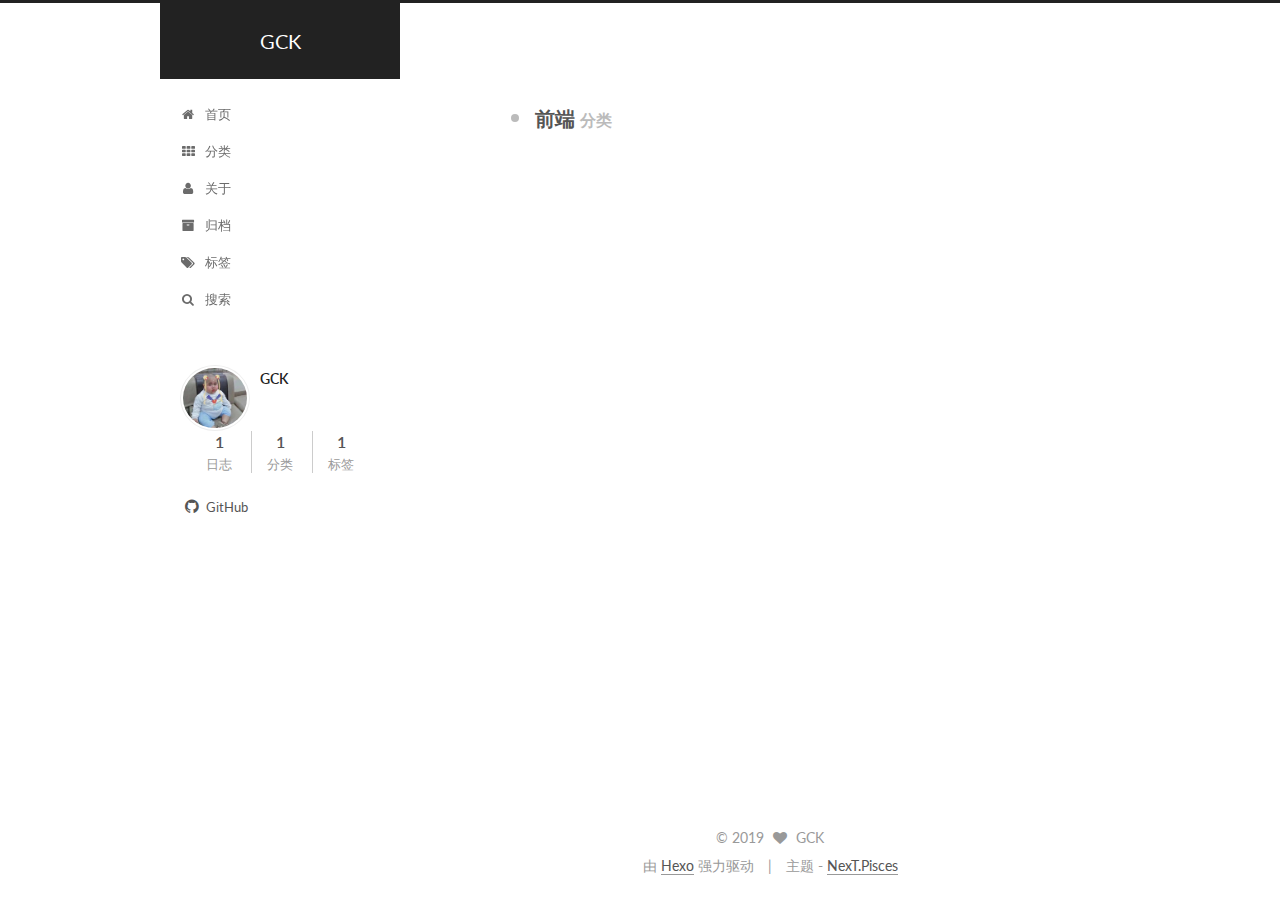
<file: categories/前端/index.html>
<!doctype html>



  


<html class="theme-next pisces use-motion">
<head>
  <meta charset="UTF-8"/>
<meta http-equiv="X-UA-Compatible" content="IE=edge,chrome=1" />
<meta name="viewport" content="width=device-width, initial-scale=1, maximum-scale=1"/>



<meta http-equiv="Cache-Control" content="no-transform" />
<meta http-equiv="Cache-Control" content="no-siteapp" />












  <link href="/vendors/fancybox/source/jquery.fancybox.css?v=2.1.5" rel="stylesheet" type="text/css"/>




  <link href="//fonts.googleapis.com/css?family=Lato:300,400,700,400italic&subset=latin,latin-ext" rel="stylesheet" type="text/css">



<link href="/vendors/font-awesome/css/font-awesome.min.css?v=4.4.0" rel="stylesheet" type="text/css" />

<link href="/css/main.css?v=0.5.0" rel="stylesheet" type="text/css" />


  <meta name="keywords" content="Hexo, NexT" />








  <link rel="shortcut icon" type="image/x-icon" href="/favicon.ico?v=0.5.0" />






<meta property="og:type" content="website">
<meta property="og:title" content="GCK">
<meta property="og:url" content="https:&#x2F;&#x2F;gckharden.github.io&#x2F;categories&#x2F;%E5%89%8D%E7%AB%AF&#x2F;index.html">
<meta property="og:site_name" content="GCK">
<meta property="og:locale" content="zh-Hans">
<meta name="twitter:card" content="summary">



<script type="text/javascript" id="hexo.configuration">
  var NexT = window.NexT || {};
  var CONFIG = {
    scheme: 'Pisces',
    sidebar: {"position":"left","display":"post"},
    fancybox: true,
    motion: true,
    duoshuo: {
      userId: 0,
      author: '博主'
    }
  };
</script>

  <title> 分类: 前端 | GCK </title>
</head>

<body itemscope itemtype="http://schema.org/WebPage" lang="zh-Hans">

  










  
  
    
  

  <div class="container one-collumn sidebar-position-left  ">
    <div class="headband"></div>

    <header id="header" class="header" itemscope itemtype="http://schema.org/WPHeader">
      <div class="header-inner"><div class="site-meta ">
  

  <div class="custom-logo-site-title">
    <a href="/"  class="brand" rel="start">
      <span class="logo-line-before"><i></i></span>
      <span class="site-title">GCK</span>
      <span class="logo-line-after"><i></i></span>
    </a>
  </div>
  <p class="site-subtitle"></p>
</div>

<div class="site-nav-toggle">
  <button>
    <span class="btn-bar"></span>
    <span class="btn-bar"></span>
    <span class="btn-bar"></span>
  </button>
</div>

<nav class="site-nav">
  

  
    <ul id="menu" class="menu">
      
        
        <li class="menu-item menu-item-home">
          <a href="/" rel="section">
            
              <i class="menu-item-icon fa fa-home fa-fw"></i> <br />
            
            首页
          </a>
        </li>
      
        
        <li class="menu-item menu-item-categories">
          <a href="/categories" rel="section">
            
              <i class="menu-item-icon fa fa-th fa-fw"></i> <br />
            
            分类
          </a>
        </li>
      
        
        <li class="menu-item menu-item-about">
          <a href="/about" rel="section">
            
              <i class="menu-item-icon fa fa-user fa-fw"></i> <br />
            
            关于
          </a>
        </li>
      
        
        <li class="menu-item menu-item-archives">
          <a href="/archives" rel="section">
            
              <i class="menu-item-icon fa fa-archive fa-fw"></i> <br />
            
            归档
          </a>
        </li>
      
        
        <li class="menu-item menu-item-tags">
          <a href="/tags" rel="section">
            
              <i class="menu-item-icon fa fa-tags fa-fw"></i> <br />
            
            标签
          </a>
        </li>
      

      
        <li class="menu-item menu-item-search">
          
            <a href="#" class="popup-trigger">
          
            
              <i class="menu-item-icon fa fa-search fa-fw"></i> <br />
            
            搜索
          </a>
        </li>
      
    </ul>
  

  
    <div class="site-search">
      
  <div class="popup">
 <span class="search-icon fa fa-search"></span>
 <input type="text" id="local-search-input">
 <div id="local-search-result"></div>
 <span class="popup-btn-close">close</span>
</div>


    </div>
  
</nav>

 </div>
    </header>

    <main id="main" class="main">
      <div class="main-inner">
        <div class="content-wrap">
          <div id="content" class="content">
            

  <section id="posts" class="posts-collapse">
    <div class="collection-title">
      <h2 >
        前端
        <small>分类</small>
      </h2>
    </div>

    
      

  <article class="post post-type-normal" itemscope itemtype="http://schema.org/Article">
    <header class="post-header">

      <h1 class="post-title">
        
            <a class="post-title-link" href="/2019/11/03/%E7%AC%AC%E4%B8%80%E7%AF%87%E5%8D%9A%E5%AE%A2/" itemprop="url">
              
                <span itemprop="name">第一篇博客</span>
              
            </a>
        
      </h1>

      <div class="post-meta">
        <time class="post-time" itemprop="dateCreated"
              datetime="2019-11-03T21:32:17+08:00"
              content="2019-11-03" >
          11-03
        </time>
      </div>

    </header>
  </article>


    
  </section>

  



          </div>
          


          

        </div>
        
          
  
  <div class="sidebar-toggle">
    <div class="sidebar-toggle-line-wrap">
      <span class="sidebar-toggle-line sidebar-toggle-line-first"></span>
      <span class="sidebar-toggle-line sidebar-toggle-line-middle"></span>
      <span class="sidebar-toggle-line sidebar-toggle-line-last"></span>
    </div>
  </div>

  <aside id="sidebar" class="sidebar">
    <div class="sidebar-inner">

      

      

      <section class="site-overview sidebar-panel  sidebar-panel-active ">
        <div class="site-author motion-element" itemprop="author" itemscope itemtype="http://schema.org/Person">
          <img class="site-author-image" itemprop="image"
               src="/images/小胖子.jpg"
               alt="GCK" />
          <p class="site-author-name" itemprop="name">GCK</p>
          <p class="site-description motion-element" itemprop="description"></p>
        </div>
        <nav class="site-state motion-element">
          <div class="site-state-item site-state-posts">
            <a href="/archives">
              <span class="site-state-item-count">1</span>
              <span class="site-state-item-name">日志</span>
            </a>
          </div>

          
            <div class="site-state-item site-state-categories">
              <a href="/categories">
                <span class="site-state-item-count">1</span>
                <span class="site-state-item-name">分类</span>
              </a>
            </div>
          

          
            <div class="site-state-item site-state-tags">
              <a href="/tags">
                <span class="site-state-item-count">1</span>
                <span class="site-state-item-name">标签</span>
              </a>
            </div>
          

        </nav>

        

        <div class="links-of-author motion-element">
          
            
              <span class="links-of-author-item">
                <a href="https://github.com/gckharden" target="_blank">
                  
                    <i class="fa fa-github"></i>
                  
                  GitHub
                </a>
              </span>
            
          
        </div>

        
        

        
        <div class="links-of-blogroll motion-element">
          
        </div>

      </section>

      

    </div>
  </aside>


        
      </div>
    </main>

    <footer id="footer" class="footer">
      <div class="footer-inner">
        <div class="copyright" >
  
  &copy; 
  <span itemprop="copyrightYear">2019</span>
  <span class="with-love">
    <i class="fa fa-heart"></i>
  </span>
  <span class="author" itemprop="copyrightHolder">GCK</span>
</div>

<div class="powered-by">
  由 <a class="theme-link" href="http://hexo.io" target="_blank" rel="noopener">Hexo</a> 强力驱动
</div>

<div class="theme-info">
  主题 -
  <a class="theme-link" href="https://github.com/iissnan/hexo-theme-next" target="_blank" rel="noopener">
    NexT.Pisces
  </a>
</div>



      </div>
    </footer>

    <div class="back-to-top">
      <i class="fa fa-arrow-up"></i>
    </div>
  </div>

  


  




<script type="text/javascript">
  if (Object.prototype.toString.call(window.Promise) !== '[object Function]') {
    window.Promise = null;
  }
</script>


  <script type="text/javascript" src="/vendors/jquery/index.js?v=2.1.3"></script>

  <script type="text/javascript" src="/vendors/fastclick/lib/fastclick.min.js?v=1.0.6"></script>

  <script type="text/javascript" src="/vendors/jquery_lazyload/jquery.lazyload.js?v=1.9.7"></script>

  <script type="text/javascript" src="/vendors/velocity/velocity.min.js"></script>

  <script type="text/javascript" src="/vendors/velocity/velocity.ui.min.js"></script>

  <script type="text/javascript" src="/vendors/fancybox/source/jquery.fancybox.pack.js"></script>


  


  <script type="text/javascript" src="/js/src/utils.js?v=0.5.0"></script>

  <script type="text/javascript" src="/js/src/motion.js?v=0.5.0"></script>



  
  


  <script type="text/javascript" src="/js/src/affix.js?v=0.5.0"></script>

  <script type="text/javascript" src="/js/src/schemes/pisces.js?v=0.5.0"></script>



  

  


  <script type="text/javascript" src="/js/src/bootstrap.js?v=0.5.0"></script>



  



  



  
  
  <script type="text/javascript">
    // Popup Window;
    var isfetched = false;
    // Search DB path;
    var search_path = "search.xml";
    if (search_path.length == 0) {
       search_path = "search.xml";
    }
    var path = "/" + search_path;
    // monitor main search box;

    function proceedsearch() {
      $("body").append('<div class="popoverlay">').css('overflow', 'hidden');
      $('.popup').toggle();

    }
    // search function;
    var searchFunc = function(path, search_id, content_id) {
    'use strict';
    $.ajax({
        url: path,
        dataType: "xml",
        async: true,
        success: function( xmlResponse ) {
            // get the contents from search data
            isfetched = true;
            $('.popup').detach().appendTo('.header-inner');
            var datas = $( "entry", xmlResponse ).map(function() {
                return {
                    title: $( "title", this ).text(),
                    content: $("content",this).text(),
                    url: $( "url" , this).text()
                };
            }).get();
            var $input = document.getElementById(search_id);
            var $resultContent = document.getElementById(content_id);
            $input.addEventListener('input', function(){
                var matchcounts = 0;
                var str='<ul class=\"search-result-list\">';                
                var keywords = this.value.trim().toLowerCase().split(/[\s\-]+/);
                $resultContent.innerHTML = "";
                if (this.value.trim().length > 1) {
                // perform local searching
                datas.forEach(function(data) {
                    var isMatch = true;
                    var content_index = [];
                    var data_title = data.title.trim().toLowerCase();
                    var data_content = data.content.trim().replace(/<[^>]+>/g,"").toLowerCase();
                    var data_url = data.url;
                    var index_title = -1;
                    var index_content = -1;
                    var first_occur = -1;
                    // only match artiles with not empty titles and contents
                    if(data_title != '' && data_content != '') {
                        keywords.forEach(function(keyword, i) {
                            index_title = data_title.indexOf(keyword);
                            index_content = data_content.indexOf(keyword);
                            if( index_title < 0 && index_content < 0 ){
                                isMatch = false;
                            } else {
                                if (index_content < 0) {
                                    index_content = 0;
                                }
                                if (i == 0) {
                                    first_occur = index_content;
                                }
                            }
                        });
                    }
                    // show search results
                    if (isMatch) {
                        matchcounts += 1;
                        str += "<li><a href='"+ data_url +"' class='search-result-title'>"+ data_title +"</a>";
                        var content = data.content.trim().replace(/<[^>]+>/g,"");
                        if (first_occur >= 0) {
                            // cut out 100 characters
                            var start = first_occur - 20;
                            var end = first_occur + 80;
                            if(start < 0){
                                start = 0;
                            }
                            if(start == 0){
                                end = 50;
                            }
                            if(end > content.length){
                                end = content.length;
                            }
                            var match_content = content.substring(start, end);
                            // highlight all keywords
                            keywords.forEach(function(keyword){
                                var regS = new RegExp(keyword, "gi");
                                match_content = match_content.replace(regS, "<b class=\"search-keyword\">"+keyword+"</b>");
                            });
                            
                            str += "<p class=\"search-result\">" + match_content +"...</p>"
                        }
                        str += "</li>";
                    }
                })};
                str += "</ul>";
                if (matchcounts == 0) { str = '<div id="no-result"><i class="fa fa-frown-o fa-5x" /></div>' }
                if (keywords == "") { str = '<div id="no-result"><i class="fa fa-search fa-5x" /></div>' }
                $resultContent.innerHTML = str;
            });
            proceedsearch();
        }
    });}

    // handle and trigger popup window;
    $('.popup-trigger').mousedown(function(e) {
      e.stopPropagation();
      if (isfetched == false) {
        searchFunc(path, 'local-search-input', 'local-search-result');
      } else {
        proceedsearch();
      };

    });

    $('.popup-btn-close').click(function(e){
      $('.popup').hide();
      $(".popoverlay").remove();
      $('body').css('overflow', '');
    });
    $('.popup').click(function(e){
      e.stopPropagation();
    });
  </script>

  

  

  

</body>
</html>
</file>
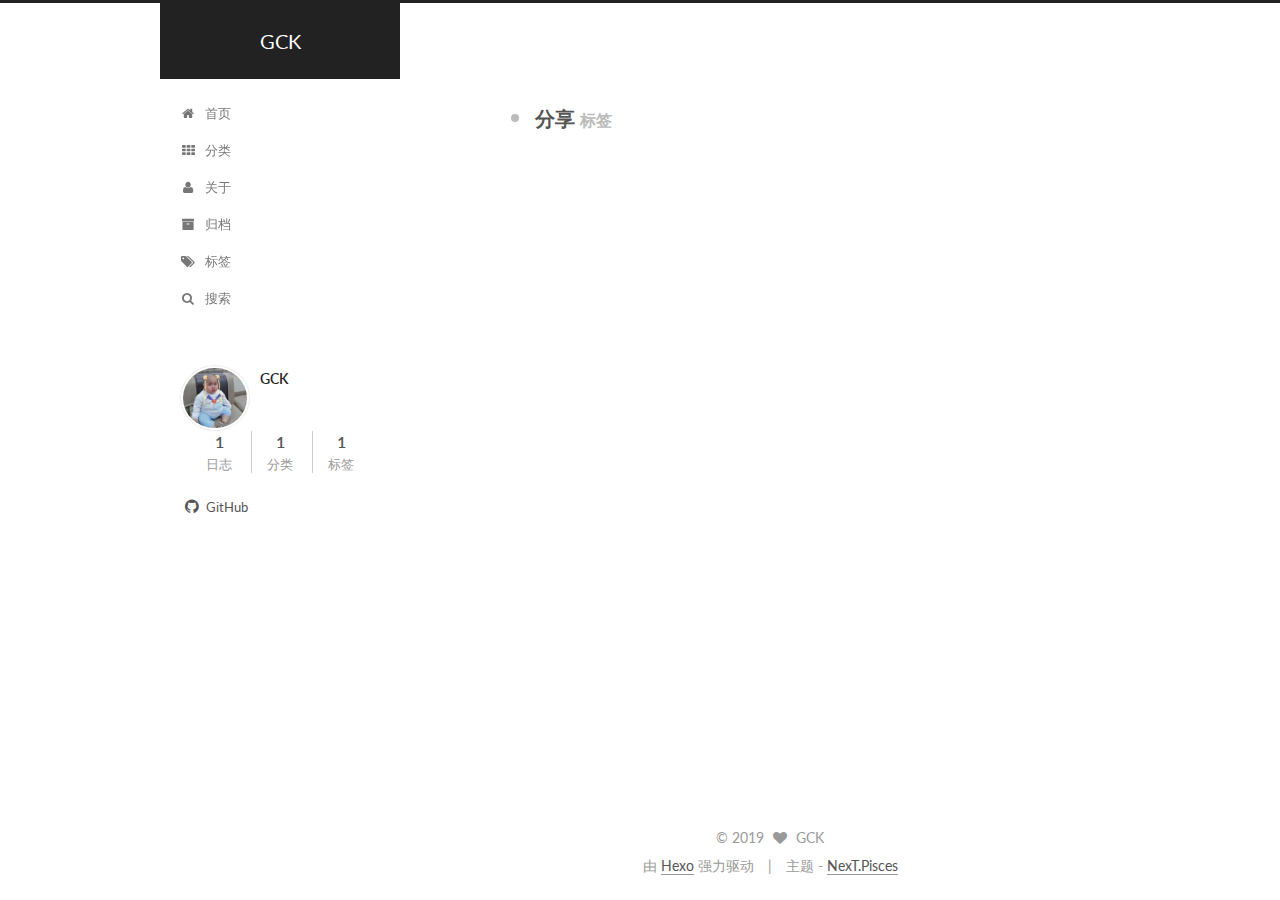
<file: tags/分享/index.html>
<!doctype html>



  


<html class="theme-next pisces use-motion">
<head>
  <meta charset="UTF-8"/>
<meta http-equiv="X-UA-Compatible" content="IE=edge,chrome=1" />
<meta name="viewport" content="width=device-width, initial-scale=1, maximum-scale=1"/>



<meta http-equiv="Cache-Control" content="no-transform" />
<meta http-equiv="Cache-Control" content="no-siteapp" />












  <link href="/vendors/fancybox/source/jquery.fancybox.css?v=2.1.5" rel="stylesheet" type="text/css"/>




  <link href="//fonts.googleapis.com/css?family=Lato:300,400,700,400italic&subset=latin,latin-ext" rel="stylesheet" type="text/css">



<link href="/vendors/font-awesome/css/font-awesome.min.css?v=4.4.0" rel="stylesheet" type="text/css" />

<link href="/css/main.css?v=0.5.0" rel="stylesheet" type="text/css" />


  <meta name="keywords" content="Hexo, NexT" />








  <link rel="shortcut icon" type="image/x-icon" href="/favicon.ico?v=0.5.0" />






<meta property="og:type" content="website">
<meta property="og:title" content="GCK">
<meta property="og:url" content="https:&#x2F;&#x2F;gckharden.github.io&#x2F;tags&#x2F;%E5%88%86%E4%BA%AB&#x2F;index.html">
<meta property="og:site_name" content="GCK">
<meta property="og:locale" content="zh-Hans">
<meta name="twitter:card" content="summary">



<script type="text/javascript" id="hexo.configuration">
  var NexT = window.NexT || {};
  var CONFIG = {
    scheme: 'Pisces',
    sidebar: {"position":"left","display":"post"},
    fancybox: true,
    motion: true,
    duoshuo: {
      userId: 0,
      author: '博主'
    }
  };
</script>

  <title> 标签: 分享 | GCK </title>
</head>

<body itemscope itemtype="http://schema.org/WebPage" lang="zh-Hans">

  










  
  
    
  

  <div class="container one-collumn sidebar-position-left  ">
    <div class="headband"></div>

    <header id="header" class="header" itemscope itemtype="http://schema.org/WPHeader">
      <div class="header-inner"><div class="site-meta ">
  

  <div class="custom-logo-site-title">
    <a href="/"  class="brand" rel="start">
      <span class="logo-line-before"><i></i></span>
      <span class="site-title">GCK</span>
      <span class="logo-line-after"><i></i></span>
    </a>
  </div>
  <p class="site-subtitle"></p>
</div>

<div class="site-nav-toggle">
  <button>
    <span class="btn-bar"></span>
    <span class="btn-bar"></span>
    <span class="btn-bar"></span>
  </button>
</div>

<nav class="site-nav">
  

  
    <ul id="menu" class="menu">
      
        
        <li class="menu-item menu-item-home">
          <a href="/" rel="section">
            
              <i class="menu-item-icon fa fa-home fa-fw"></i> <br />
            
            首页
          </a>
        </li>
      
        
        <li class="menu-item menu-item-categories">
          <a href="/categories" rel="section">
            
              <i class="menu-item-icon fa fa-th fa-fw"></i> <br />
            
            分类
          </a>
        </li>
      
        
        <li class="menu-item menu-item-about">
          <a href="/about" rel="section">
            
              <i class="menu-item-icon fa fa-user fa-fw"></i> <br />
            
            关于
          </a>
        </li>
      
        
        <li class="menu-item menu-item-archives">
          <a href="/archives" rel="section">
            
              <i class="menu-item-icon fa fa-archive fa-fw"></i> <br />
            
            归档
          </a>
        </li>
      
        
        <li class="menu-item menu-item-tags">
          <a href="/tags" rel="section">
            
              <i class="menu-item-icon fa fa-tags fa-fw"></i> <br />
            
            标签
          </a>
        </li>
      

      
        <li class="menu-item menu-item-search">
          
            <a href="#" class="popup-trigger">
          
            
              <i class="menu-item-icon fa fa-search fa-fw"></i> <br />
            
            搜索
          </a>
        </li>
      
    </ul>
  

  
    <div class="site-search">
      
  <div class="popup">
 <span class="search-icon fa fa-search"></span>
 <input type="text" id="local-search-input">
 <div id="local-search-result"></div>
 <span class="popup-btn-close">close</span>
</div>


    </div>
  
</nav>

 </div>
    </header>

    <main id="main" class="main">
      <div class="main-inner">
        <div class="content-wrap">
          <div id="content" class="content">
            

  <div id="posts" class="posts-collapse">
    <div class="collection-title">
      <h2 >
        分享
        <small>标签</small>
      </h2>
    </div>

    
      

  <article class="post post-type-normal" itemscope itemtype="http://schema.org/Article">
    <header class="post-header">

      <h1 class="post-title">
        
            <a class="post-title-link" href="/2019/11/03/%E7%AC%AC%E4%B8%80%E7%AF%87%E5%8D%9A%E5%AE%A2/" itemprop="url">
              
                <span itemprop="name">第一篇博客</span>
              
            </a>
        
      </h1>

      <div class="post-meta">
        <time class="post-time" itemprop="dateCreated"
              datetime="2019-11-03T21:32:17+08:00"
              content="2019-11-03" >
          11-03
        </time>
      </div>

    </header>
  </article>


    
  </div>

  


          </div>
          


          

        </div>
        
          
  
  <div class="sidebar-toggle">
    <div class="sidebar-toggle-line-wrap">
      <span class="sidebar-toggle-line sidebar-toggle-line-first"></span>
      <span class="sidebar-toggle-line sidebar-toggle-line-middle"></span>
      <span class="sidebar-toggle-line sidebar-toggle-line-last"></span>
    </div>
  </div>

  <aside id="sidebar" class="sidebar">
    <div class="sidebar-inner">

      

      

      <section class="site-overview sidebar-panel  sidebar-panel-active ">
        <div class="site-author motion-element" itemprop="author" itemscope itemtype="http://schema.org/Person">
          <img class="site-author-image" itemprop="image"
               src="/images/小胖子.jpg"
               alt="GCK" />
          <p class="site-author-name" itemprop="name">GCK</p>
          <p class="site-description motion-element" itemprop="description"></p>
        </div>
        <nav class="site-state motion-element">
          <div class="site-state-item site-state-posts">
            <a href="/archives">
              <span class="site-state-item-count">1</span>
              <span class="site-state-item-name">日志</span>
            </a>
          </div>

          
            <div class="site-state-item site-state-categories">
              <a href="/categories">
                <span class="site-state-item-count">1</span>
                <span class="site-state-item-name">分类</span>
              </a>
            </div>
          

          
            <div class="site-state-item site-state-tags">
              <a href="/tags">
                <span class="site-state-item-count">1</span>
                <span class="site-state-item-name">标签</span>
              </a>
            </div>
          

        </nav>

        

        <div class="links-of-author motion-element">
          
            
              <span class="links-of-author-item">
                <a href="https://github.com/gckharden" target="_blank">
                  
                    <i class="fa fa-github"></i>
                  
                  GitHub
                </a>
              </span>
            
          
        </div>

        
        

        
        <div class="links-of-blogroll motion-element">
          
        </div>

      </section>

      

    </div>
  </aside>


        
      </div>
    </main>

    <footer id="footer" class="footer">
      <div class="footer-inner">
        <div class="copyright" >
  
  &copy; 
  <span itemprop="copyrightYear">2019</span>
  <span class="with-love">
    <i class="fa fa-heart"></i>
  </span>
  <span class="author" itemprop="copyrightHolder">GCK</span>
</div>

<div class="powered-by">
  由 <a class="theme-link" href="http://hexo.io" target="_blank" rel="noopener">Hexo</a> 强力驱动
</div>

<div class="theme-info">
  主题 -
  <a class="theme-link" href="https://github.com/iissnan/hexo-theme-next" target="_blank" rel="noopener">
    NexT.Pisces
  </a>
</div>



      </div>
    </footer>

    <div class="back-to-top">
      <i class="fa fa-arrow-up"></i>
    </div>
  </div>

  


  




<script type="text/javascript">
  if (Object.prototype.toString.call(window.Promise) !== '[object Function]') {
    window.Promise = null;
  }
</script>


  <script type="text/javascript" src="/vendors/jquery/index.js?v=2.1.3"></script>

  <script type="text/javascript" src="/vendors/fastclick/lib/fastclick.min.js?v=1.0.6"></script>

  <script type="text/javascript" src="/vendors/jquery_lazyload/jquery.lazyload.js?v=1.9.7"></script>

  <script type="text/javascript" src="/vendors/velocity/velocity.min.js"></script>

  <script type="text/javascript" src="/vendors/velocity/velocity.ui.min.js"></script>

  <script type="text/javascript" src="/vendors/fancybox/source/jquery.fancybox.pack.js"></script>


  


  <script type="text/javascript" src="/js/src/utils.js?v=0.5.0"></script>

  <script type="text/javascript" src="/js/src/motion.js?v=0.5.0"></script>



  
  


  <script type="text/javascript" src="/js/src/affix.js?v=0.5.0"></script>

  <script type="text/javascript" src="/js/src/schemes/pisces.js?v=0.5.0"></script>



  

  


  <script type="text/javascript" src="/js/src/bootstrap.js?v=0.5.0"></script>



  



  



  
  
  <script type="text/javascript">
    // Popup Window;
    var isfetched = false;
    // Search DB path;
    var search_path = "search.xml";
    if (search_path.length == 0) {
       search_path = "search.xml";
    }
    var path = "/" + search_path;
    // monitor main search box;

    function proceedsearch() {
      $("body").append('<div class="popoverlay">').css('overflow', 'hidden');
      $('.popup').toggle();

    }
    // search function;
    var searchFunc = function(path, search_id, content_id) {
    'use strict';
    $.ajax({
        url: path,
        dataType: "xml",
        async: true,
        success: function( xmlResponse ) {
            // get the contents from search data
            isfetched = true;
            $('.popup').detach().appendTo('.header-inner');
            var datas = $( "entry", xmlResponse ).map(function() {
                return {
                    title: $( "title", this ).text(),
                    content: $("content",this).text(),
                    url: $( "url" , this).text()
                };
            }).get();
            var $input = document.getElementById(search_id);
            var $resultContent = document.getElementById(content_id);
            $input.addEventListener('input', function(){
                var matchcounts = 0;
                var str='<ul class=\"search-result-list\">';                
                var keywords = this.value.trim().toLowerCase().split(/[\s\-]+/);
                $resultContent.innerHTML = "";
                if (this.value.trim().length > 1) {
                // perform local searching
                datas.forEach(function(data) {
                    var isMatch = true;
                    var content_index = [];
                    var data_title = data.title.trim().toLowerCase();
                    var data_content = data.content.trim().replace(/<[^>]+>/g,"").toLowerCase();
                    var data_url = data.url;
                    var index_title = -1;
                    var index_content = -1;
                    var first_occur = -1;
                    // only match artiles with not empty titles and contents
                    if(data_title != '' && data_content != '') {
                        keywords.forEach(function(keyword, i) {
                            index_title = data_title.indexOf(keyword);
                            index_content = data_content.indexOf(keyword);
                            if( index_title < 0 && index_content < 0 ){
                                isMatch = false;
                            } else {
                                if (index_content < 0) {
                                    index_content = 0;
                                }
                                if (i == 0) {
                                    first_occur = index_content;
                                }
                            }
                        });
                    }
                    // show search results
                    if (isMatch) {
                        matchcounts += 1;
                        str += "<li><a href='"+ data_url +"' class='search-result-title'>"+ data_title +"</a>";
                        var content = data.content.trim().replace(/<[^>]+>/g,"");
                        if (first_occur >= 0) {
                            // cut out 100 characters
                            var start = first_occur - 20;
                            var end = first_occur + 80;
                            if(start < 0){
                                start = 0;
                            }
                            if(start == 0){
                                end = 50;
                            }
                            if(end > content.length){
                                end = content.length;
                            }
                            var match_content = content.substring(start, end);
                            // highlight all keywords
                            keywords.forEach(function(keyword){
                                var regS = new RegExp(keyword, "gi");
                                match_content = match_content.replace(regS, "<b class=\"search-keyword\">"+keyword+"</b>");
                            });
                            
                            str += "<p class=\"search-result\">" + match_content +"...</p>"
                        }
                        str += "</li>";
                    }
                })};
                str += "</ul>";
                if (matchcounts == 0) { str = '<div id="no-result"><i class="fa fa-frown-o fa-5x" /></div>' }
                if (keywords == "") { str = '<div id="no-result"><i class="fa fa-search fa-5x" /></div>' }
                $resultContent.innerHTML = str;
            });
            proceedsearch();
        }
    });}

    // handle and trigger popup window;
    $('.popup-trigger').mousedown(function(e) {
      e.stopPropagation();
      if (isfetched == false) {
        searchFunc(path, 'local-search-input', 'local-search-result');
      } else {
        proceedsearch();
      };

    });

    $('.popup-btn-close').click(function(e){
      $('.popup').hide();
      $(".popoverlay").remove();
      $('body').css('overflow', '');
    });
    $('.popup').click(function(e){
      e.stopPropagation();
    });
  </script>

  

  

  

</body>
</html>
</file>
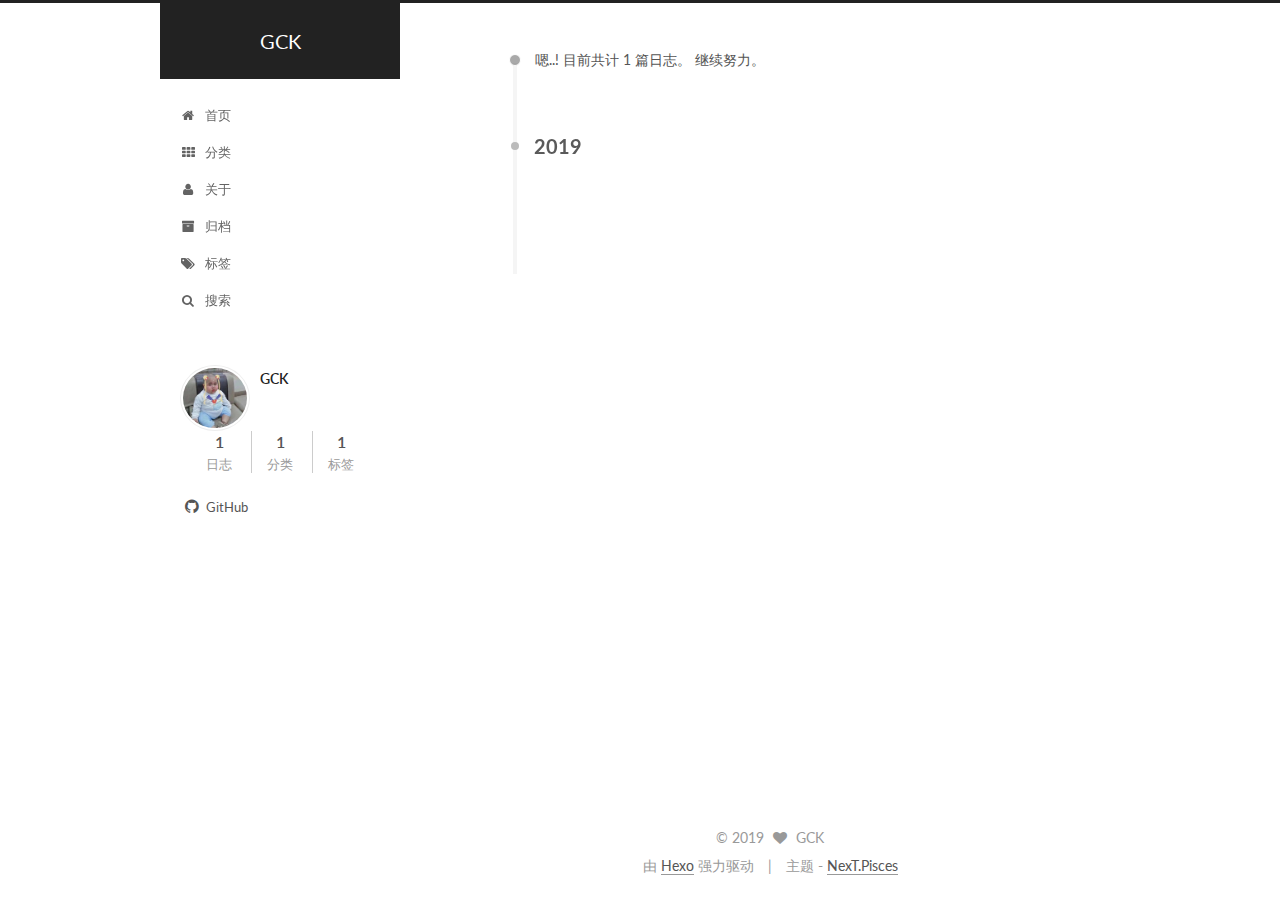
<file: archives/2019/11/index.html>
<!doctype html>



  


<html class="theme-next pisces use-motion">
<head>
  <meta charset="UTF-8"/>
<meta http-equiv="X-UA-Compatible" content="IE=edge,chrome=1" />
<meta name="viewport" content="width=device-width, initial-scale=1, maximum-scale=1"/>



<meta http-equiv="Cache-Control" content="no-transform" />
<meta http-equiv="Cache-Control" content="no-siteapp" />












  <link href="/vendors/fancybox/source/jquery.fancybox.css?v=2.1.5" rel="stylesheet" type="text/css"/>




  <link href="//fonts.googleapis.com/css?family=Lato:300,400,700,400italic&subset=latin,latin-ext" rel="stylesheet" type="text/css">



<link href="/vendors/font-awesome/css/font-awesome.min.css?v=4.4.0" rel="stylesheet" type="text/css" />

<link href="/css/main.css?v=0.5.0" rel="stylesheet" type="text/css" />


  <meta name="keywords" content="Hexo, NexT" />








  <link rel="shortcut icon" type="image/x-icon" href="/favicon.ico?v=0.5.0" />






<meta property="og:type" content="website">
<meta property="og:title" content="GCK">
<meta property="og:url" content="https:&#x2F;&#x2F;gckharden.github.io&#x2F;archives&#x2F;2019&#x2F;11&#x2F;index.html">
<meta property="og:site_name" content="GCK">
<meta property="og:locale" content="zh-Hans">
<meta name="twitter:card" content="summary">



<script type="text/javascript" id="hexo.configuration">
  var NexT = window.NexT || {};
  var CONFIG = {
    scheme: 'Pisces',
    sidebar: {"position":"left","display":"post"},
    fancybox: true,
    motion: true,
    duoshuo: {
      userId: 0,
      author: '博主'
    }
  };
</script>

  <title> 归档 | GCK </title>
</head>

<body itemscope itemtype="http://schema.org/WebPage" lang="zh-Hans">

  










  
  
    
  

  <div class="container one-collumn sidebar-position-left  page-archive  ">
    <div class="headband"></div>

    <header id="header" class="header" itemscope itemtype="http://schema.org/WPHeader">
      <div class="header-inner"><div class="site-meta ">
  

  <div class="custom-logo-site-title">
    <a href="/"  class="brand" rel="start">
      <span class="logo-line-before"><i></i></span>
      <span class="site-title">GCK</span>
      <span class="logo-line-after"><i></i></span>
    </a>
  </div>
  <p class="site-subtitle"></p>
</div>

<div class="site-nav-toggle">
  <button>
    <span class="btn-bar"></span>
    <span class="btn-bar"></span>
    <span class="btn-bar"></span>
  </button>
</div>

<nav class="site-nav">
  

  
    <ul id="menu" class="menu">
      
        
        <li class="menu-item menu-item-home">
          <a href="/" rel="section">
            
              <i class="menu-item-icon fa fa-home fa-fw"></i> <br />
            
            首页
          </a>
        </li>
      
        
        <li class="menu-item menu-item-categories">
          <a href="/categories" rel="section">
            
              <i class="menu-item-icon fa fa-th fa-fw"></i> <br />
            
            分类
          </a>
        </li>
      
        
        <li class="menu-item menu-item-about">
          <a href="/about" rel="section">
            
              <i class="menu-item-icon fa fa-user fa-fw"></i> <br />
            
            关于
          </a>
        </li>
      
        
        <li class="menu-item menu-item-archives">
          <a href="/archives" rel="section">
            
              <i class="menu-item-icon fa fa-archive fa-fw"></i> <br />
            
            归档
          </a>
        </li>
      
        
        <li class="menu-item menu-item-tags">
          <a href="/tags" rel="section">
            
              <i class="menu-item-icon fa fa-tags fa-fw"></i> <br />
            
            标签
          </a>
        </li>
      

      
        <li class="menu-item menu-item-search">
          
            <a href="#" class="popup-trigger">
          
            
              <i class="menu-item-icon fa fa-search fa-fw"></i> <br />
            
            搜索
          </a>
        </li>
      
    </ul>
  

  
    <div class="site-search">
      
  <div class="popup">
 <span class="search-icon fa fa-search"></span>
 <input type="text" id="local-search-input">
 <div id="local-search-result"></div>
 <span class="popup-btn-close">close</span>
</div>


    </div>
  
</nav>

 </div>
    </header>

    <main id="main" class="main">
      <div class="main-inner">
        <div class="content-wrap">
          <div id="content" class="content">
            

  <section id="posts" class="posts-collapse">
    <span class="archive-move-on"></span>

    <span class="archive-page-counter">
      
      
      
        
      
      嗯..! 目前共计 1 篇日志。 继续努力。
    </span>

    

      
      
      

      
        
        <div class="collection-title">
          <h2 class="archive-year motion-element" id="archive-year-2019">2019</h2>
        </div>
      
      

      

  <article class="post post-type-normal" itemscope itemtype="http://schema.org/Article">
    <header class="post-header">

      <h1 class="post-title">
        
            <a class="post-title-link" href="/2019/11/03/%E7%AC%AC%E4%B8%80%E7%AF%87%E5%8D%9A%E5%AE%A2/" itemprop="url">
              
                <span itemprop="name">第一篇博客</span>
              
            </a>
        
      </h1>

      <div class="post-meta">
        <time class="post-time" itemprop="dateCreated"
              datetime="2019-11-03T21:32:17+08:00"
              content="2019-11-03" >
          11-03
        </time>
      </div>

    </header>
  </article>



    

  </section>

  



          </div>
          


          

        </div>
        
          
  
  <div class="sidebar-toggle">
    <div class="sidebar-toggle-line-wrap">
      <span class="sidebar-toggle-line sidebar-toggle-line-first"></span>
      <span class="sidebar-toggle-line sidebar-toggle-line-middle"></span>
      <span class="sidebar-toggle-line sidebar-toggle-line-last"></span>
    </div>
  </div>

  <aside id="sidebar" class="sidebar">
    <div class="sidebar-inner">

      

      

      <section class="site-overview sidebar-panel  sidebar-panel-active ">
        <div class="site-author motion-element" itemprop="author" itemscope itemtype="http://schema.org/Person">
          <img class="site-author-image" itemprop="image"
               src="/images/小胖子.jpg"
               alt="GCK" />
          <p class="site-author-name" itemprop="name">GCK</p>
          <p class="site-description motion-element" itemprop="description"></p>
        </div>
        <nav class="site-state motion-element">
          <div class="site-state-item site-state-posts">
            <a href="/archives">
              <span class="site-state-item-count">1</span>
              <span class="site-state-item-name">日志</span>
            </a>
          </div>

          
            <div class="site-state-item site-state-categories">
              <a href="/categories">
                <span class="site-state-item-count">1</span>
                <span class="site-state-item-name">分类</span>
              </a>
            </div>
          

          
            <div class="site-state-item site-state-tags">
              <a href="/tags">
                <span class="site-state-item-count">1</span>
                <span class="site-state-item-name">标签</span>
              </a>
            </div>
          

        </nav>

        

        <div class="links-of-author motion-element">
          
            
              <span class="links-of-author-item">
                <a href="https://github.com/gckharden" target="_blank">
                  
                    <i class="fa fa-github"></i>
                  
                  GitHub
                </a>
              </span>
            
          
        </div>

        
        

        
        <div class="links-of-blogroll motion-element">
          
        </div>

      </section>

      

    </div>
  </aside>


        
      </div>
    </main>

    <footer id="footer" class="footer">
      <div class="footer-inner">
        <div class="copyright" >
  
  &copy; 
  <span itemprop="copyrightYear">2019</span>
  <span class="with-love">
    <i class="fa fa-heart"></i>
  </span>
  <span class="author" itemprop="copyrightHolder">GCK</span>
</div>

<div class="powered-by">
  由 <a class="theme-link" href="http://hexo.io" target="_blank" rel="noopener">Hexo</a> 强力驱动
</div>

<div class="theme-info">
  主题 -
  <a class="theme-link" href="https://github.com/iissnan/hexo-theme-next" target="_blank" rel="noopener">
    NexT.Pisces
  </a>
</div>



      </div>
    </footer>

    <div class="back-to-top">
      <i class="fa fa-arrow-up"></i>
    </div>
  </div>

  


  




<script type="text/javascript">
  if (Object.prototype.toString.call(window.Promise) !== '[object Function]') {
    window.Promise = null;
  }
</script>


  <script type="text/javascript" src="/vendors/jquery/index.js?v=2.1.3"></script>

  <script type="text/javascript" src="/vendors/fastclick/lib/fastclick.min.js?v=1.0.6"></script>

  <script type="text/javascript" src="/vendors/jquery_lazyload/jquery.lazyload.js?v=1.9.7"></script>

  <script type="text/javascript" src="/vendors/velocity/velocity.min.js"></script>

  <script type="text/javascript" src="/vendors/velocity/velocity.ui.min.js"></script>

  <script type="text/javascript" src="/vendors/fancybox/source/jquery.fancybox.pack.js"></script>


  


  <script type="text/javascript" src="/js/src/utils.js?v=0.5.0"></script>

  <script type="text/javascript" src="/js/src/motion.js?v=0.5.0"></script>



  
  


  <script type="text/javascript" src="/js/src/affix.js?v=0.5.0"></script>

  <script type="text/javascript" src="/js/src/schemes/pisces.js?v=0.5.0"></script>



  
  
    <script type="text/javascript" id="motion.page.archive">
      $('.archive-year').velocity('transition.slideLeftIn');
    </script>
  


  


  <script type="text/javascript" src="/js/src/bootstrap.js?v=0.5.0"></script>



  



  



  
  
  <script type="text/javascript">
    // Popup Window;
    var isfetched = false;
    // Search DB path;
    var search_path = "search.xml";
    if (search_path.length == 0) {
       search_path = "search.xml";
    }
    var path = "/" + search_path;
    // monitor main search box;

    function proceedsearch() {
      $("body").append('<div class="popoverlay">').css('overflow', 'hidden');
      $('.popup').toggle();

    }
    // search function;
    var searchFunc = function(path, search_id, content_id) {
    'use strict';
    $.ajax({
        url: path,
        dataType: "xml",
        async: true,
        success: function( xmlResponse ) {
            // get the contents from search data
            isfetched = true;
            $('.popup').detach().appendTo('.header-inner');
            var datas = $( "entry", xmlResponse ).map(function() {
                return {
                    title: $( "title", this ).text(),
                    content: $("content",this).text(),
                    url: $( "url" , this).text()
                };
            }).get();
            var $input = document.getElementById(search_id);
            var $resultContent = document.getElementById(content_id);
            $input.addEventListener('input', function(){
                var matchcounts = 0;
                var str='<ul class=\"search-result-list\">';                
                var keywords = this.value.trim().toLowerCase().split(/[\s\-]+/);
                $resultContent.innerHTML = "";
                if (this.value.trim().length > 1) {
                // perform local searching
                datas.forEach(function(data) {
                    var isMatch = true;
                    var content_index = [];
                    var data_title = data.title.trim().toLowerCase();
                    var data_content = data.content.trim().replace(/<[^>]+>/g,"").toLowerCase();
                    var data_url = data.url;
                    var index_title = -1;
                    var index_content = -1;
                    var first_occur = -1;
                    // only match artiles with not empty titles and contents
                    if(data_title != '' && data_content != '') {
                        keywords.forEach(function(keyword, i) {
                            index_title = data_title.indexOf(keyword);
                            index_content = data_content.indexOf(keyword);
                            if( index_title < 0 && index_content < 0 ){
                                isMatch = false;
                            } else {
                                if (index_content < 0) {
                                    index_content = 0;
                                }
                                if (i == 0) {
                                    first_occur = index_content;
                                }
                            }
                        });
                    }
                    // show search results
                    if (isMatch) {
                        matchcounts += 1;
                        str += "<li><a href='"+ data_url +"' class='search-result-title'>"+ data_title +"</a>";
                        var content = data.content.trim().replace(/<[^>]+>/g,"");
                        if (first_occur >= 0) {
                            // cut out 100 characters
                            var start = first_occur - 20;
                            var end = first_occur + 80;
                            if(start < 0){
                                start = 0;
                            }
                            if(start == 0){
                                end = 50;
                            }
                            if(end > content.length){
                                end = content.length;
                            }
                            var match_content = content.substring(start, end);
                            // highlight all keywords
                            keywords.forEach(function(keyword){
                                var regS = new RegExp(keyword, "gi");
                                match_content = match_content.replace(regS, "<b class=\"search-keyword\">"+keyword+"</b>");
                            });
                            
                            str += "<p class=\"search-result\">" + match_content +"...</p>"
                        }
                        str += "</li>";
                    }
                })};
                str += "</ul>";
                if (matchcounts == 0) { str = '<div id="no-result"><i class="fa fa-frown-o fa-5x" /></div>' }
                if (keywords == "") { str = '<div id="no-result"><i class="fa fa-search fa-5x" /></div>' }
                $resultContent.innerHTML = str;
            });
            proceedsearch();
        }
    });}

    // handle and trigger popup window;
    $('.popup-trigger').mousedown(function(e) {
      e.stopPropagation();
      if (isfetched == false) {
        searchFunc(path, 'local-search-input', 'local-search-result');
      } else {
        proceedsearch();
      };

    });

    $('.popup-btn-close').click(function(e){
      $('.popup').hide();
      $(".popoverlay").remove();
      $('body').css('overflow', '');
    });
    $('.popup').click(function(e){
      e.stopPropagation();
    });
  </script>

  

  

  

</body>
</html>
</file>
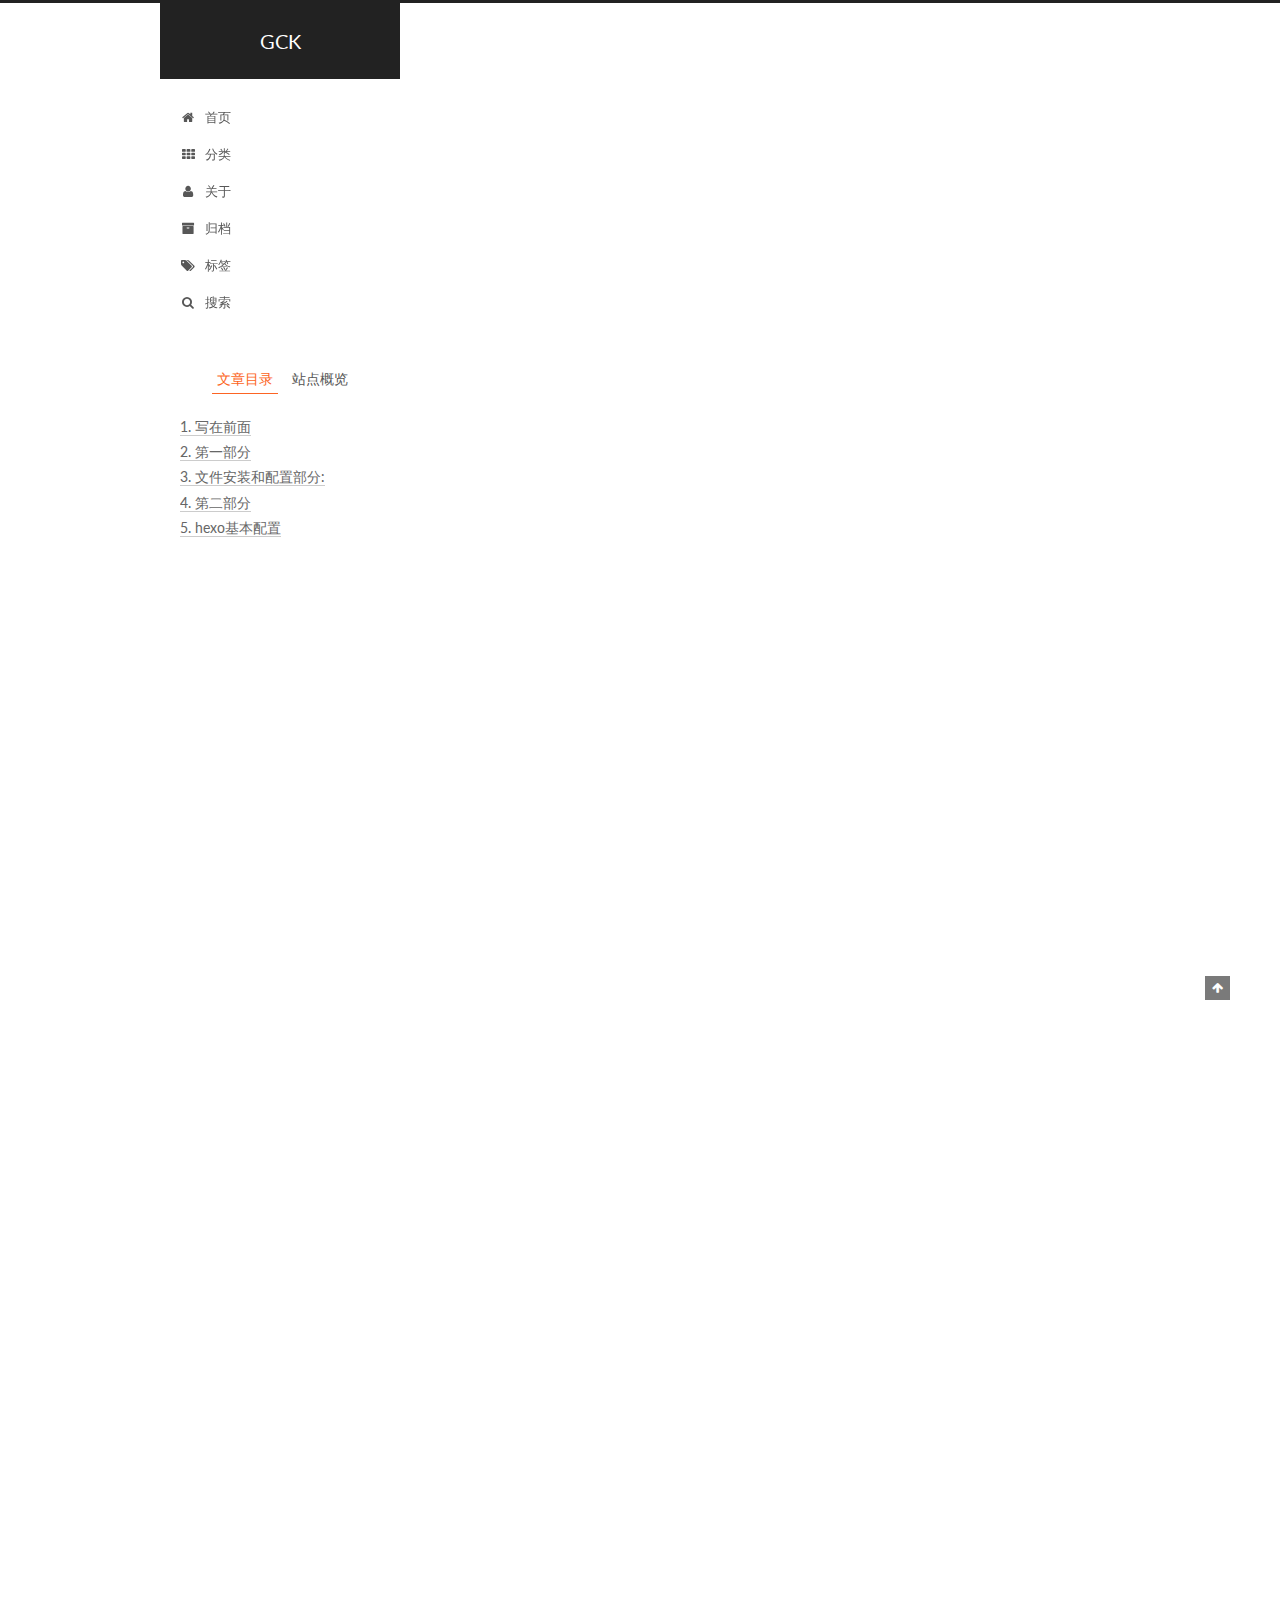
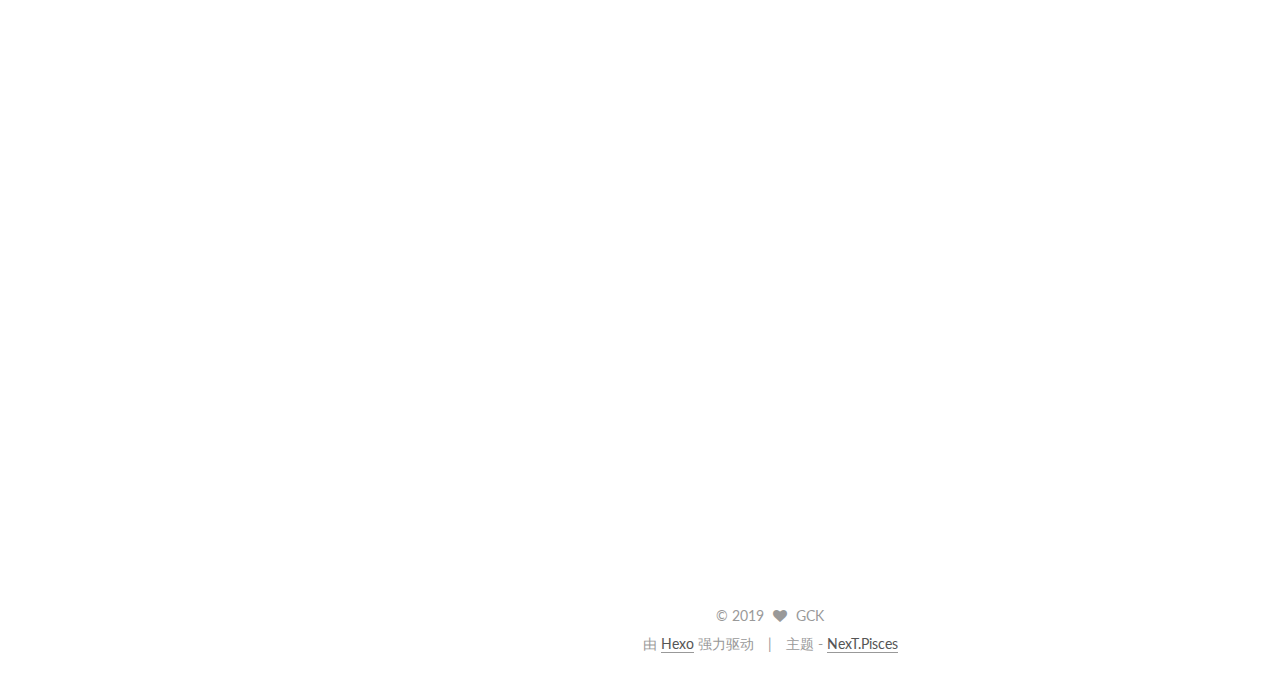
<file: 2019/11/03/第一篇博客/index.html>
<!doctype html>



  


<html class="theme-next pisces use-motion">
<head>
  <meta charset="UTF-8"/>
<meta http-equiv="X-UA-Compatible" content="IE=edge,chrome=1" />
<meta name="viewport" content="width=device-width, initial-scale=1, maximum-scale=1"/>



<meta http-equiv="Cache-Control" content="no-transform" />
<meta http-equiv="Cache-Control" content="no-siteapp" />












  <link href="/vendors/fancybox/source/jquery.fancybox.css?v=2.1.5" rel="stylesheet" type="text/css"/>




  <link href="//fonts.googleapis.com/css?family=Lato:300,400,700,400italic&subset=latin,latin-ext" rel="stylesheet" type="text/css">



<link href="/vendors/font-awesome/css/font-awesome.min.css?v=4.4.0" rel="stylesheet" type="text/css" />

<link href="/css/main.css?v=0.5.0" rel="stylesheet" type="text/css" />


  <meta name="keywords" content="分享," />








  <link rel="shortcut icon" type="image/x-icon" href="/favicon.ico?v=0.5.0" />






<meta name="description" content="写在前面这篇博客将会详细的讲述如何快速利用hexo和hexo的next主题搭建一篇博客">
<meta name="keywords" content="分享">
<meta property="og:type" content="article">
<meta property="og:title" content="第一篇博客">
<meta property="og:url" content="https:&#x2F;&#x2F;gckharden.github.io&#x2F;2019&#x2F;11&#x2F;03&#x2F;%E7%AC%AC%E4%B8%80%E7%AF%87%E5%8D%9A%E5%AE%A2&#x2F;index.html">
<meta property="og:site_name" content="GCK">
<meta property="og:description" content="写在前面这篇博客将会详细的讲述如何快速利用hexo和hexo的next主题搭建一篇博客">
<meta property="og:locale" content="zh-Hans">
<meta property="og:image" content="https:&#x2F;&#x2F;gckharden.github.io&#x2F;images&#x2F;node%E4%B8%8B%E8%BD%BD.png">
<meta property="og:image" content="https:&#x2F;&#x2F;gckharden.github.io&#x2F;images&#x2F;%E5%88%9B%E5%BB%BA%E4%BB%93%E5%BA%931.png">
<meta property="og:image" content="https:&#x2F;&#x2F;gckharden.github.io&#x2F;images&#x2F;%E5%88%9B%E5%BB%BA%E4%BB%93%E5%BA%932.png">
<meta property="og:image" content="https:&#x2F;&#x2F;gckharden.github.io&#x2F;images&#x2F;ssh%E9%85%8D%E7%BD%AE2.png">
<meta property="og:image" content="https:&#x2F;&#x2F;gckharden.github.io&#x2F;images&#x2F;%E5%8F%91%E5%B8%83%E8%87%B3github1.png">
<meta property="og:image" content="https:&#x2F;&#x2F;gckharden.github.io&#x2F;images&#x2F;%E5%8F%91%E5%B8%83%E8%87%B3github2.png">
<meta property="og:image" content="https:&#x2F;&#x2F;gckharden.github.io&#x2F;images&#x2F;next%E4%B8%8B%E8%BD%BD.png">
<meta property="og:image" content="https:&#x2F;&#x2F;gckharden.github.io&#x2F;images&#x2F;theme.png">
<meta property="og:image" content="https:&#x2F;&#x2F;gckharden.github.io&#x2F;images&#x2F;next%E6%94%B9%E4%B8%BA%E4%B8%AD%E6%96%87.png">
<meta property="og:image" content="https:&#x2F;&#x2F;gckharden.github.io&#x2F;images&#x2F;%E6%B7%BB%E5%8A%A0%E6%A0%87%E7%AD%BE%E9%A1%B5%E5%92%8C%E5%88%86%E4%BA%AB%E9%A1%B51.png">
<meta property="og:image" content="https:&#x2F;&#x2F;gckharden.github.io&#x2F;images&#x2F;%E6%B7%BB%E5%8A%A0%E6%A0%87%E7%AD%BE%E9%A1%B5%E5%92%8C%E5%88%86%E4%BA%AB%E9%A1%B52.png">
<meta property="og:image" content="https:&#x2F;&#x2F;gckharden.github.io&#x2F;images&#x2F;%E6%B7%BB%E5%8A%A0%E6%A0%87%E7%AD%BE%E9%A1%B5%E5%92%8C%E5%88%86%E4%BA%AB%E9%A1%B53.png">
<meta property="og:image" content="https:&#x2F;&#x2F;gckharden.github.io&#x2F;images&#x2F;%E4%B8%BB%E9%A2%98%E6%A0%B7%E5%BC%8F1.png">
<meta property="og:image" content="https:&#x2F;&#x2F;gckharden.github.io&#x2F;images&#x2F;%E4%B8%BB%E9%A2%98%E6%A0%B7%E5%BC%8F2.png">
<meta property="og:image" content="https:&#x2F;&#x2F;gckharden.github.io&#x2F;images&#x2F;%E4%B8%BB%E9%A2%98%E6%A0%B7%E5%BC%8F3.png">
<meta property="og:image" content="https:&#x2F;&#x2F;gckharden.github.io&#x2F;images&#x2F;%E6%9B%B4%E6%94%B9%E5%A4%B4%E5%83%8F.png">
<meta property="og:image" content="https:&#x2F;&#x2F;gckharden.github.io&#x2F;images&#x2F;%E5%A4%B4%E5%83%8F%E6%97%8B%E8%BD%AC1.png">
<meta property="og:image" content="https:&#x2F;&#x2F;gckharden.github.io&#x2F;images&#x2F;%E5%A4%B4%E5%83%8F%E6%97%8B%E8%BD%AC2.png">
<meta property="og:image" content="https:&#x2F;&#x2F;gckharden.github.io&#x2F;images&#x2F;%E6%96%B0%E5%BB%BA%E4%B8%80%E7%AF%87%E6%96%87%E7%AB%A0.png">
<meta property="og:image" content="https:&#x2F;&#x2F;gckharden.github.io&#x2F;images&#x2F;%E7%A4%BE%E4%BA%A4%E9%93%BE%E6%8E%A51.png">
<meta property="og:image" content="https:&#x2F;&#x2F;gckharden.github.io&#x2F;images&#x2F;%E7%A4%BE%E4%BA%A4%E9%93%BE%E6%8E%A52.png">
<meta property="og:updated_time" content="2019-11-08T06:37:08.119Z">
<meta name="twitter:card" content="summary">
<meta name="twitter:image" content="https:&#x2F;&#x2F;gckharden.github.io&#x2F;images&#x2F;node%E4%B8%8B%E8%BD%BD.png">



<script type="text/javascript" id="hexo.configuration">
  var NexT = window.NexT || {};
  var CONFIG = {
    scheme: 'Pisces',
    sidebar: {"position":"left","display":"post"},
    fancybox: true,
    motion: true,
    duoshuo: {
      userId: 0,
      author: '博主'
    }
  };
</script>

  <title> 第一篇博客 | GCK </title>
</head>

<body itemscope itemtype="http://schema.org/WebPage" lang="zh-Hans">

  










  
  
    
  

  <div class="container one-collumn sidebar-position-left page-post-detail ">
    <div class="headband"></div>

    <header id="header" class="header" itemscope itemtype="http://schema.org/WPHeader">
      <div class="header-inner"><div class="site-meta ">
  

  <div class="custom-logo-site-title">
    <a href="/"  class="brand" rel="start">
      <span class="logo-line-before"><i></i></span>
      <span class="site-title">GCK</span>
      <span class="logo-line-after"><i></i></span>
    </a>
  </div>
  <p class="site-subtitle"></p>
</div>

<div class="site-nav-toggle">
  <button>
    <span class="btn-bar"></span>
    <span class="btn-bar"></span>
    <span class="btn-bar"></span>
  </button>
</div>

<nav class="site-nav">
  

  
    <ul id="menu" class="menu">
      
        
        <li class="menu-item menu-item-home">
          <a href="/" rel="section">
            
              <i class="menu-item-icon fa fa-home fa-fw"></i> <br />
            
            首页
          </a>
        </li>
      
        
        <li class="menu-item menu-item-categories">
          <a href="/categories" rel="section">
            
              <i class="menu-item-icon fa fa-th fa-fw"></i> <br />
            
            分类
          </a>
        </li>
      
        
        <li class="menu-item menu-item-about">
          <a href="/about" rel="section">
            
              <i class="menu-item-icon fa fa-user fa-fw"></i> <br />
            
            关于
          </a>
        </li>
      
        
        <li class="menu-item menu-item-archives">
          <a href="/archives" rel="section">
            
              <i class="menu-item-icon fa fa-archive fa-fw"></i> <br />
            
            归档
          </a>
        </li>
      
        
        <li class="menu-item menu-item-tags">
          <a href="/tags" rel="section">
            
              <i class="menu-item-icon fa fa-tags fa-fw"></i> <br />
            
            标签
          </a>
        </li>
      

      
        <li class="menu-item menu-item-search">
          
            <a href="#" class="popup-trigger">
          
            
              <i class="menu-item-icon fa fa-search fa-fw"></i> <br />
            
            搜索
          </a>
        </li>
      
    </ul>
  

  
    <div class="site-search">
      
  <div class="popup">
 <span class="search-icon fa fa-search"></span>
 <input type="text" id="local-search-input">
 <div id="local-search-result"></div>
 <span class="popup-btn-close">close</span>
</div>


    </div>
  
</nav>

 </div>
    </header>

    <main id="main" class="main">
      <div class="main-inner">
        <div class="content-wrap">
          <div id="content" class="content">
            

  <div id="posts" class="posts-expand">
    

  
  

  
  
  

  <article class="post post-type-normal " itemscope itemtype="http://schema.org/Article">

    
      <header class="post-header">

        
        
          <h1 class="post-title" itemprop="name headline">
            
            
              
                第一篇博客
              
            
          </h1>
        

        <div class="post-meta">
          <span class="post-time">
            <span class="post-meta-item-icon">
              <i class="fa fa-calendar-o"></i>
            </span>
            <span class="post-meta-item-text">发表于</span>
            <time itemprop="dateCreated" datetime="2019-11-03T21:32:17+08:00" content="2019-11-03">
              2019-11-03
            </time>
          </span>

          
            <span class="post-category" >
              &nbsp; | &nbsp;
              <span class="post-meta-item-icon">
                <i class="fa fa-folder-o"></i>
              </span>
              <span class="post-meta-item-text">分类于</span>
              
                <span itemprop="about" itemscope itemtype="https://schema.org/Thing">
                  <a href="/categories/%E5%89%8D%E7%AB%AF/" itemprop="url" rel="index">
                    <span itemprop="name">前端</span>
                  </a>
                </span>

                
                

              
            </span>
          

          
            
          

          

          
          

        </div>
      </header>
    


    <div class="post-body" itemprop="articleBody">

      
      

      
        <h2 id="写在前面"><a href="#写在前面" class="headerlink" title="写在前面"></a>写在前面</h2><p>这篇博客将会详细的讲述如何快速利用hexo和hexo的next主题搭建一篇博客</p>
<a id="more"></a>
<h2 id="第一部分"><a href="#第一部分" class="headerlink" title="第一部分"></a>第一部分</h2><h2 id="文件安装和配置部分"><a href="#文件安装和配置部分" class="headerlink" title="文件安装和配置部分:"></a>文件安装和配置部分:</h2><h3 id="node安装："><a href="#node安装：" class="headerlink" title="node安装："></a>node安装：</h3><p>  首先你需要进入到node.js的官网下载当前推荐的稳定版本的node<br>  <blockquote class="blockquote-center"><p><img src="/images/node%E4%B8%8B%E8%BD%BD.png" alt="avatar"></p>
</blockquote> </p>
<p>  下载完成后就安装node</p>
<h3 id="github注册"><a href="#github注册" class="headerlink" title="github注册"></a>github注册</h3><p>  进入github网站注册自己的个人github账号</p>
<h3 id="创建特定的仓库"><a href="#创建特定的仓库" class="headerlink" title="创建特定的仓库"></a>创建特定的仓库</h3><p>  点击github右上角新建一个仓库  </p>
  <blockquote class="blockquote-center"><p><img src="/images/%E5%88%9B%E5%BB%BA%E4%BB%93%E5%BA%931.png" alt="avatar"></p>
</blockquote>

<p>  <font color=red >Repository必须按照 username.github.io形式进行创建 </font></p>
  <blockquote class="blockquote-center"><p><img src="/images/%E5%88%9B%E5%BB%BA%E4%BB%93%E5%BA%932.png" alt="avatar"></p>
</blockquote>

<p>  之后点击Creat repository，仓库就创建成功了！</p>
<h3 id="安装git环境"><a href="#安装git环境" class="headerlink" title="安装git环境"></a>安装git环境</h3><p>  windows ：<a href="https://github.com/xiezongnan/Summarize/blob/master/git/Git_Setup.md" target="_blank" rel="noopener">Git for Windows</a><br>  mac     : <a href="https://www.jianshu.com/p/7edb6b838a2e" target="_blank" rel="noopener">Git for Mac</a></p>
<h3 id="github-SSH-配置"><a href="#github-SSH-配置" class="headerlink" title="github SSH 配置"></a>github SSH 配置</h3><p>  打开终端 输入命令<br>       <figure class="highlight plain"><table><tr><td class="gutter"><pre><span class="line">1</span><br></pre></td><td class="code"><pre><span class="line">ssh-keygen -t rsa -C&quot;github注册时的邮箱&quot;</span><br></pre></td></tr></table></figure><br>  输入passphrase</p>
<p>  前往终端显示的文件夹寻找.ssh 此文件夹由于以<font color=red>开头所以此文件夹为隐藏文件夹。必须按下command+shift+.才能显示文件夹 </font> </p>
<p>  打开id_rsa.pub文件复制文本</p>
<p>  进入github个人用户点击Setting后再点击SSH and GPG keys 将密钥粘贴上去并点击 Add SHH key</p>
<blockquote class="blockquote-center"><p><img src="/images/ssh%E9%85%8D%E7%BD%AE2.png" alt="avatar"></p>
</blockquote>
<h3 id="hexo-本地使用"><a href="#hexo-本地使用" class="headerlink" title="hexo 本地使用"></a>hexo 本地使用</h3><p>  新建一个文件夹专门存放博客  </p>
<p>  安装hexo<br>  在终端实现此命令<br>       <figure class="highlight plain"><table><tr><td class="gutter"><pre><span class="line">1</span><br><span class="line">2</span><br></pre></td><td class="code"><pre><span class="line">cd 你的文件夹</span><br><span class="line">npm install hexo-cli -g</span><br></pre></td></tr></table></figure><br>  初始化博客<br>  终端实现命令<br>       <figure class="highlight plain"><table><tr><td class="gutter"><pre><span class="line">1</span><br></pre></td><td class="code"><pre><span class="line">hexo init 你的博客名字</span><br></pre></td></tr></table></figure><br>  安装文件<br>  终端实现命令<br>       <figure class="highlight plain"><table><tr><td class="gutter"><pre><span class="line">1</span><br></pre></td><td class="code"><pre><span class="line">npm install</span><br></pre></td></tr></table></figure></p>
<p>  本地访问博客<br>  终端实现命令<br>       <figure class="highlight plain"><table><tr><td class="gutter"><pre><span class="line">1</span><br><span class="line">2</span><br></pre></td><td class="code"><pre><span class="line">hexo g(保存你对博客编辑)</span><br><span class="line">hexo s -p 5555 (这是个域名，应该可以随便写)</span><br></pre></td></tr></table></figure><br>  然后你就可以根据终端显示的网址访问本地博客.</p>
<h3 id="安装sublime-Text"><a href="#安装sublime-Text" class="headerlink" title="安装sublime Text"></a>安装sublime Text</h3><p>  Sublime Text 是一个代码编辑器，可以用来编辑你的博客。进入官网进行下载安装就好了。</p>
<h3 id="hexo-发布至github"><a href="#hexo-发布至github" class="headerlink" title="hexo 发布至github"></a>hexo 发布至github</h3><p>  更改站点配置文件<br>  <blockquote class="blockquote-center"><p><img src="/images/%E5%8F%91%E5%B8%83%E8%87%B3github1.png" alt="avatar"></p>
</blockquote><br>  <blockquote class="blockquote-center"><p><img src="/images/%E5%8F%91%E5%B8%83%E8%87%B3github2.png" alt="avatar"></p>
</blockquote><br>   终端实现命令<br>       <figure class="highlight plain"><table><tr><td class="gutter"><pre><span class="line">1</span><br><span class="line">2</span><br><span class="line">3</span><br></pre></td><td class="code"><pre><span class="line">hexo npm install --save hexo-deployer-git (安装依赖)</span><br><span class="line">hexo g</span><br><span class="line">hexo d (上传博客到github)</span><br></pre></td></tr></table></figure><br>  <font color=red>记得上传之前一定要先保存你的编辑，一般直接关闭Sublime Tex†，勾选save就可以保存编辑</font></p>
<h3 id="安装next主题"><a href="#安装next主题" class="headerlink" title="安装next主题"></a>安装next主题</h3><p>  下载安装next<br>  前往Next <a href="https://github.com/iissnan/hexo-theme-next/releases" target="_blank" rel="noopener">发布页面</a> 下载安装稳定版本.<font color=red>不要下载最新版(很多坑),推荐5.0.0版本</font><br>  <blockquote class="blockquote-center"><p><img src="/images/next%E4%B8%8B%E8%BD%BD.png" alt="avatar"></p>
</blockquote><br>  配置文件<br>  在hexo根配置文件 _config.yml 中设置你的主题<br>       <figure class="highlight plain"><table><tr><td class="gutter"><pre><span class="line">1</span><br></pre></td><td class="code"><pre><span class="line">theme：next</span><br></pre></td></tr></table></figure><br>  导入next<br>  将下载好的next放进你存放博客的文件夹的theme文件夹里<br>  <blockquote class="blockquote-center"><p><img src="/images/theme.png" alt="avatar"></p>
</blockquote></p>
<hr>
<h2 id="第二部分"><a href="#第二部分" class="headerlink" title="第二部分"></a>第二部分</h2><h2 id="hexo基本配置"><a href="#hexo基本配置" class="headerlink" title="hexo基本配置"></a>hexo基本配置</h2><h3 id="更改next主题为中文"><a href="#更改next主题为中文" class="headerlink" title="更改next主题为中文"></a>更改next主题为中文</h3><p>  进入主题配置文件(即next主题下的_config.ytml,你博客文件下的为站点配置文件)将language改为zh-Hans<br>  <blockquote class="blockquote-center"><p><img src="/images/next%E6%94%B9%E4%B8%BA%E4%B8%AD%E6%96%87.png" alt="avatar"></p>
</blockquote></p>
<h3 id="添加标签页和分类页"><a href="#添加标签页和分类页" class="headerlink" title="添加标签页和分类页"></a>添加标签页和分类页</h3><p>  进入主题配置文件,搜索menu。再将menu下的tags和categories打开<br>  <blockquote class="blockquote-center"><p><img src="/images/%E6%B7%BB%E5%8A%A0%E6%A0%87%E7%AD%BE%E9%A1%B5%E5%92%8C%E5%88%86%E4%BA%AB%E9%A1%B51.png" alt="avatar"></p>
</blockquote><br>  进入终端输入命令<br>       <figure class="highlight plain"><table><tr><td class="gutter"><pre><span class="line">1</span><br><span class="line">2</span><br></pre></td><td class="code"><pre><span class="line">hexo n pag tags</span><br><span class="line">hexo n pag categories</span><br></pre></td></tr></table></figure></p>
<p>  输入命令后会发现你的博客文件夹里的source下多出了两个tags和categories文件夹，此时分别进入两个文件夹里的index.md文件。将title改为分类和标签,加上type。<br>  <blockquote class="blockquote-center"><p><img src="/images/%E6%B7%BB%E5%8A%A0%E6%A0%87%E7%AD%BE%E9%A1%B5%E5%92%8C%E5%88%86%E4%BA%AB%E9%A1%B52.png" alt="avatar"></p>
</blockquote><br>  <blockquote class="blockquote-center"><p><img src="/images/%E6%B7%BB%E5%8A%A0%E6%A0%87%E7%AD%BE%E9%A1%B5%E5%92%8C%E5%88%86%E4%BA%AB%E9%A1%B53.png" alt="avatar"></p>
</blockquote>     </p>
<h3 id="更改next主题样式"><a href="#更改next主题样式" class="headerlink" title="更改next主题样式"></a>更改next主题样式</h3><p>  进入主题配置文件搜索schemes可以看到有三张样式,选择一种你喜欢的样式<br>  Muse样式<br>  <blockquote class="blockquote-center"><p><img src="/images/%E4%B8%BB%E9%A2%98%E6%A0%B7%E5%BC%8F1.png" alt="avatar"></p>
</blockquote><br>  Mist样式<br>  <blockquote class="blockquote-center"><p><img src="/images/%E4%B8%BB%E9%A2%98%E6%A0%B7%E5%BC%8F2.png" alt="avatar"></p>
</blockquote><br>  Pisces样式<br>  <blockquote class="blockquote-center"><p><img src="/images/%E4%B8%BB%E9%A2%98%E6%A0%B7%E5%BC%8F3.png" alt="avatar"></p>
</blockquote></p>
<h3 id="更改头像"><a href="#更改头像" class="headerlink" title="更改头像"></a>更改头像</h3><p>  将头像图片放入next/source/images<br>  进入主题配置文件搜索avatar,在avatar后加入/images/你图片的名字<br>  <blockquote class="blockquote-center"><p><img src="/images/%E6%9B%B4%E6%94%B9%E5%A4%B4%E5%83%8F.png" alt="avatar"></p>
</blockquote></p>
<h3 id="头像改为圆形旋转"><a href="#头像改为圆形旋转" class="headerlink" title="头像改为圆形旋转"></a>头像改为圆形旋转</h3><p>  进入/next/source/css/_common/components/siderbar/siderbar-author.styl修改内容为<br>  <blockquote class="blockquote-center"><p><img src="/images/%E5%A4%B4%E5%83%8F%E6%97%8B%E8%BD%AC1.png" alt="avatar"></p>
</blockquote><br>  效果图:<br>  <blockquote class="blockquote-center"><p><img src="/images/%E5%A4%B4%E5%83%8F%E6%97%8B%E8%BD%AC2.png" alt="avatar"></p>
</blockquote></p>
<h3 id="新建一篇文章"><a href="#新建一篇文章" class="headerlink" title="新建一篇文章"></a>新建一篇文章</h3><p>  终端输入命令<br>       <figure class="highlight plain"><table><tr><td class="gutter"><pre><span class="line">1</span><br></pre></td><td class="code"><pre><span class="line">hexo n 文章名字</span><br></pre></td></tr></table></figure><br>  这时候就会创建一篇md格式的文章在/source/posts中<br>  进入这篇文章使用markdown语法就可以写文章啦!</p>
<h3 id="为文章添加标签和分类"><a href="#为文章添加标签和分类" class="headerlink" title="为文章添加标签和分类"></a>为文章添加标签和分类</h3><p>  进入你的文章,在开头进行添加分类和标签<br>  <blockquote class="blockquote-center"><p><img src="/images/%E6%96%B0%E5%BB%BA%E4%B8%80%E7%AF%87%E6%96%87%E7%AB%A0.png" alt="avatar"></p>
</blockquote></p>
<h3 id="增加侧边栏社交链接"><a href="#增加侧边栏社交链接" class="headerlink" title="增加侧边栏社交链接"></a>增加侧边栏社交链接</h3><p>  在主题配置文件中搜索social字段,找到social部分增加你需要添加的链接<br>  <blockquote class="blockquote-center"><p><img src="/images/%E7%A4%BE%E4%BA%A4%E9%93%BE%E6%8E%A51.png" alt="avatar"> </p>
</blockquote><br>  设定链接图标,系统自带了很多的图标,你只需要启用它们就好了.将enable设置为true,并增添对于社交链接的图标名字<br>  <blockquote class="blockquote-center"><p><img src="/images/%E7%A4%BE%E4%BA%A4%E9%93%BE%E6%8E%A52.png" alt="avatar"> </p>
</blockquote></p>
<h3 id="启动搜索功能"><a href="#启动搜索功能" class="headerlink" title="启动搜索功能"></a>启动搜索功能</h3><p>  在站点的根目录下执行以下命令：<br>       <figure class="highlight plain"><table><tr><td class="gutter"><pre><span class="line">1</span><br></pre></td><td class="code"><pre><span class="line">npm install hexo-generator-searchdb --save</span><br></pre></td></tr></table></figure><br>  编辑站点配置文件<br>       <figure class="highlight plain"><table><tr><td class="gutter"><pre><span class="line">1</span><br><span class="line">2</span><br><span class="line">3</span><br><span class="line">4</span><br><span class="line">5</span><br></pre></td><td class="code"><pre><span class="line">search:</span><br><span class="line">  path: search.xml</span><br><span class="line">  field: post</span><br><span class="line">  format: html</span><br><span class="line">  limit: 10000</span><br></pre></td></tr></table></figure><br>  编辑主题配置文件,启动搜索功能<br>       <figure class="highlight plain"><table><tr><td class="gutter"><pre><span class="line">1</span><br><span class="line">2</span><br><span class="line">3</span><br></pre></td><td class="code"><pre><span class="line"># Local search</span><br><span class="line">local_search:</span><br><span class="line">enable: true</span><br></pre></td></tr></table></figure></p>
<h3 id="设置自动切换的背景"><a href="#设置自动切换的背景" class="headerlink" title="设置自动切换的背景"></a>设置自动切换的背景</h3><p>  参考这篇文章  <a href="https://www.jianshu.com/p/30bf702f533c" target="_blank" rel="noopener">如何为next设置自动切换的背景</a></p>

      
    </div>

    <div>
      
        
      
    </div>

    <footer class="post-footer">
      
        <div class="post-tags">
          
            <a href="/tags/%E5%88%86%E4%BA%AB/" rel="tag">#分享</a>
          
        </div>
      

      

      
      
    </footer>
  </article>



    <div class="post-spread">
      
    </div>
  </div>


          </div>
          


          
  <div class="comments" id="comments">
    
  </div>


        </div>
        
          
  
  <div class="sidebar-toggle">
    <div class="sidebar-toggle-line-wrap">
      <span class="sidebar-toggle-line sidebar-toggle-line-first"></span>
      <span class="sidebar-toggle-line sidebar-toggle-line-middle"></span>
      <span class="sidebar-toggle-line sidebar-toggle-line-last"></span>
    </div>
  </div>

  <aside id="sidebar" class="sidebar">
    <div class="sidebar-inner">

      

      
        <ul class="sidebar-nav motion-element">
          <li class="sidebar-nav-toc sidebar-nav-active" data-target="post-toc-wrap" >
            文章目录
          </li>
          <li class="sidebar-nav-overview" data-target="site-overview">
            站点概览
          </li>
        </ul>
      

      <section class="site-overview sidebar-panel ">
        <div class="site-author motion-element" itemprop="author" itemscope itemtype="http://schema.org/Person">
          <img class="site-author-image" itemprop="image"
               src="/images/小胖子.jpg"
               alt="GCK" />
          <p class="site-author-name" itemprop="name">GCK</p>
          <p class="site-description motion-element" itemprop="description"></p>
        </div>
        <nav class="site-state motion-element">
          <div class="site-state-item site-state-posts">
            <a href="/archives">
              <span class="site-state-item-count">1</span>
              <span class="site-state-item-name">日志</span>
            </a>
          </div>

          
            <div class="site-state-item site-state-categories">
              <a href="/categories">
                <span class="site-state-item-count">1</span>
                <span class="site-state-item-name">分类</span>
              </a>
            </div>
          

          
            <div class="site-state-item site-state-tags">
              <a href="/tags">
                <span class="site-state-item-count">1</span>
                <span class="site-state-item-name">标签</span>
              </a>
            </div>
          

        </nav>

        

        <div class="links-of-author motion-element">
          
            
              <span class="links-of-author-item">
                <a href="https://github.com/gckharden" target="_blank">
                  
                    <i class="fa fa-github"></i>
                  
                  GitHub
                </a>
              </span>
            
          
        </div>

        
        

        
        <div class="links-of-blogroll motion-element">
          
        </div>

      </section>

      
        <section class="post-toc-wrap motion-element sidebar-panel sidebar-panel-active">
          <div class="post-toc">
            
              
            
            
              <div class="post-toc-content"><ol class="nav"><li class="nav-item nav-level-2"><a class="nav-link" href="#写在前面"><span class="nav-number">1.</span> <span class="nav-text">写在前面</span></a></li><li class="nav-item nav-level-2"><a class="nav-link" href="#第一部分"><span class="nav-number">2.</span> <span class="nav-text">第一部分</span></a></li><li class="nav-item nav-level-2"><a class="nav-link" href="#文件安装和配置部分"><span class="nav-number">3.</span> <span class="nav-text">文件安装和配置部分:</span></a><ol class="nav-child"><li class="nav-item nav-level-3"><a class="nav-link" href="#node安装："><span class="nav-number">3.1.</span> <span class="nav-text">node安装：</span></a></li><li class="nav-item nav-level-3"><a class="nav-link" href="#github注册"><span class="nav-number">3.2.</span> <span class="nav-text">github注册</span></a></li><li class="nav-item nav-level-3"><a class="nav-link" href="#创建特定的仓库"><span class="nav-number">3.3.</span> <span class="nav-text">创建特定的仓库</span></a></li><li class="nav-item nav-level-3"><a class="nav-link" href="#安装git环境"><span class="nav-number">3.4.</span> <span class="nav-text">安装git环境</span></a></li><li class="nav-item nav-level-3"><a class="nav-link" href="#github-SSH-配置"><span class="nav-number">3.5.</span> <span class="nav-text">github SSH 配置</span></a></li><li class="nav-item nav-level-3"><a class="nav-link" href="#hexo-本地使用"><span class="nav-number">3.6.</span> <span class="nav-text">hexo 本地使用</span></a></li><li class="nav-item nav-level-3"><a class="nav-link" href="#安装sublime-Text"><span class="nav-number">3.7.</span> <span class="nav-text">安装sublime Text</span></a></li><li class="nav-item nav-level-3"><a class="nav-link" href="#hexo-发布至github"><span class="nav-number">3.8.</span> <span class="nav-text">hexo 发布至github</span></a></li><li class="nav-item nav-level-3"><a class="nav-link" href="#安装next主题"><span class="nav-number">3.9.</span> <span class="nav-text">安装next主题</span></a></li></ol></li><li class="nav-item nav-level-2"><a class="nav-link" href="#第二部分"><span class="nav-number">4.</span> <span class="nav-text">第二部分</span></a></li><li class="nav-item nav-level-2"><a class="nav-link" href="#hexo基本配置"><span class="nav-number">5.</span> <span class="nav-text">hexo基本配置</span></a><ol class="nav-child"><li class="nav-item nav-level-3"><a class="nav-link" href="#更改next主题为中文"><span class="nav-number">5.1.</span> <span class="nav-text">更改next主题为中文</span></a></li><li class="nav-item nav-level-3"><a class="nav-link" href="#添加标签页和分类页"><span class="nav-number">5.2.</span> <span class="nav-text">添加标签页和分类页</span></a></li><li class="nav-item nav-level-3"><a class="nav-link" href="#更改next主题样式"><span class="nav-number">5.3.</span> <span class="nav-text">更改next主题样式</span></a></li><li class="nav-item nav-level-3"><a class="nav-link" href="#更改头像"><span class="nav-number">5.4.</span> <span class="nav-text">更改头像</span></a></li><li class="nav-item nav-level-3"><a class="nav-link" href="#头像改为圆形旋转"><span class="nav-number">5.5.</span> <span class="nav-text">头像改为圆形旋转</span></a></li><li class="nav-item nav-level-3"><a class="nav-link" href="#新建一篇文章"><span class="nav-number">5.6.</span> <span class="nav-text">新建一篇文章</span></a></li><li class="nav-item nav-level-3"><a class="nav-link" href="#为文章添加标签和分类"><span class="nav-number">5.7.</span> <span class="nav-text">为文章添加标签和分类</span></a></li><li class="nav-item nav-level-3"><a class="nav-link" href="#增加侧边栏社交链接"><span class="nav-number">5.8.</span> <span class="nav-text">增加侧边栏社交链接</span></a></li><li class="nav-item nav-level-3"><a class="nav-link" href="#启动搜索功能"><span class="nav-number">5.9.</span> <span class="nav-text">启动搜索功能</span></a></li><li class="nav-item nav-level-3"><a class="nav-link" href="#设置自动切换的背景"><span class="nav-number">5.10.</span> <span class="nav-text">设置自动切换的背景</span></a></li></ol></li></ol></div>
            
          </div>
        </section>
      

    </div>
  </aside>


        
      </div>
    </main>

    <footer id="footer" class="footer">
      <div class="footer-inner">
        <div class="copyright" >
  
  &copy; 
  <span itemprop="copyrightYear">2019</span>
  <span class="with-love">
    <i class="fa fa-heart"></i>
  </span>
  <span class="author" itemprop="copyrightHolder">GCK</span>
</div>

<div class="powered-by">
  由 <a class="theme-link" href="http://hexo.io" target="_blank" rel="noopener">Hexo</a> 强力驱动
</div>

<div class="theme-info">
  主题 -
  <a class="theme-link" href="https://github.com/iissnan/hexo-theme-next" target="_blank" rel="noopener">
    NexT.Pisces
  </a>
</div>



      </div>
    </footer>

    <div class="back-to-top">
      <i class="fa fa-arrow-up"></i>
    </div>
  </div>

  


  




<script type="text/javascript">
  if (Object.prototype.toString.call(window.Promise) !== '[object Function]') {
    window.Promise = null;
  }
</script>


  <script type="text/javascript" src="/vendors/jquery/index.js?v=2.1.3"></script>

  <script type="text/javascript" src="/vendors/fastclick/lib/fastclick.min.js?v=1.0.6"></script>

  <script type="text/javascript" src="/vendors/jquery_lazyload/jquery.lazyload.js?v=1.9.7"></script>

  <script type="text/javascript" src="/vendors/velocity/velocity.min.js"></script>

  <script type="text/javascript" src="/vendors/velocity/velocity.ui.min.js"></script>

  <script type="text/javascript" src="/vendors/fancybox/source/jquery.fancybox.pack.js"></script>


  


  <script type="text/javascript" src="/js/src/utils.js?v=0.5.0"></script>

  <script type="text/javascript" src="/js/src/motion.js?v=0.5.0"></script>



  
  


  <script type="text/javascript" src="/js/src/affix.js?v=0.5.0"></script>

  <script type="text/javascript" src="/js/src/schemes/pisces.js?v=0.5.0"></script>



  
  <script type="text/javascript" src="/js/src/scrollspy.js?v=0.5.0"></script>
<script type="text/javascript" src="/js/src/post-details.js?v=0.5.0"></script>



  


  <script type="text/javascript" src="/js/src/bootstrap.js?v=0.5.0"></script>



  



  



  
  
  <script type="text/javascript">
    // Popup Window;
    var isfetched = false;
    // Search DB path;
    var search_path = "search.xml";
    if (search_path.length == 0) {
       search_path = "search.xml";
    }
    var path = "/" + search_path;
    // monitor main search box;

    function proceedsearch() {
      $("body").append('<div class="popoverlay">').css('overflow', 'hidden');
      $('.popup').toggle();

    }
    // search function;
    var searchFunc = function(path, search_id, content_id) {
    'use strict';
    $.ajax({
        url: path,
        dataType: "xml",
        async: true,
        success: function( xmlResponse ) {
            // get the contents from search data
            isfetched = true;
            $('.popup').detach().appendTo('.header-inner');
            var datas = $( "entry", xmlResponse ).map(function() {
                return {
                    title: $( "title", this ).text(),
                    content: $("content",this).text(),
                    url: $( "url" , this).text()
                };
            }).get();
            var $input = document.getElementById(search_id);
            var $resultContent = document.getElementById(content_id);
            $input.addEventListener('input', function(){
                var matchcounts = 0;
                var str='<ul class=\"search-result-list\">';                
                var keywords = this.value.trim().toLowerCase().split(/[\s\-]+/);
                $resultContent.innerHTML = "";
                if (this.value.trim().length > 1) {
                // perform local searching
                datas.forEach(function(data) {
                    var isMatch = true;
                    var content_index = [];
                    var data_title = data.title.trim().toLowerCase();
                    var data_content = data.content.trim().replace(/<[^>]+>/g,"").toLowerCase();
                    var data_url = data.url;
                    var index_title = -1;
                    var index_content = -1;
                    var first_occur = -1;
                    // only match artiles with not empty titles and contents
                    if(data_title != '' && data_content != '') {
                        keywords.forEach(function(keyword, i) {
                            index_title = data_title.indexOf(keyword);
                            index_content = data_content.indexOf(keyword);
                            if( index_title < 0 && index_content < 0 ){
                                isMatch = false;
                            } else {
                                if (index_content < 0) {
                                    index_content = 0;
                                }
                                if (i == 0) {
                                    first_occur = index_content;
                                }
                            }
                        });
                    }
                    // show search results
                    if (isMatch) {
                        matchcounts += 1;
                        str += "<li><a href='"+ data_url +"' class='search-result-title'>"+ data_title +"</a>";
                        var content = data.content.trim().replace(/<[^>]+>/g,"");
                        if (first_occur >= 0) {
                            // cut out 100 characters
                            var start = first_occur - 20;
                            var end = first_occur + 80;
                            if(start < 0){
                                start = 0;
                            }
                            if(start == 0){
                                end = 50;
                            }
                            if(end > content.length){
                                end = content.length;
                            }
                            var match_content = content.substring(start, end);
                            // highlight all keywords
                            keywords.forEach(function(keyword){
                                var regS = new RegExp(keyword, "gi");
                                match_content = match_content.replace(regS, "<b class=\"search-keyword\">"+keyword+"</b>");
                            });
                            
                            str += "<p class=\"search-result\">" + match_content +"...</p>"
                        }
                        str += "</li>";
                    }
                })};
                str += "</ul>";
                if (matchcounts == 0) { str = '<div id="no-result"><i class="fa fa-frown-o fa-5x" /></div>' }
                if (keywords == "") { str = '<div id="no-result"><i class="fa fa-search fa-5x" /></div>' }
                $resultContent.innerHTML = str;
            });
            proceedsearch();
        }
    });}

    // handle and trigger popup window;
    $('.popup-trigger').mousedown(function(e) {
      e.stopPropagation();
      if (isfetched == false) {
        searchFunc(path, 'local-search-input', 'local-search-result');
      } else {
        proceedsearch();
      };

    });

    $('.popup-btn-close').click(function(e){
      $('.popup').hide();
      $(".popoverlay").remove();
      $('body').css('overflow', '');
    });
    $('.popup').click(function(e){
      e.stopPropagation();
    });
  </script>

  

  

  

</body>
</html>
</file>
<file: css/main.css>
/* normalize.css v3.0.2 | MIT License | git.io/normalize */
html {
  font-family: sans-serif; /* 1 */
  -ms-text-size-adjust: 100%; /* 2 */
  -webkit-text-size-adjust: 100%; /* 2 */
}
body {
  margin: 0;
}
article,
aside,
details,
figcaption,
figure,
footer,
header,
hgroup,
main,
menu,
nav,
section,
summary {
  display: block;
}
audio,
canvas,
progress,
video {
  display: inline-block; /* 1 */
  vertical-align: baseline; /* 2 */
}
audio:not([controls]) {
  display: none;
  height: 0;
}
[hidden],
template {
  display: none;
}
a {
  background-color: transparent;
}
a:active,
a:hover {
  outline: 0;
}
abbr[title] {
  border-bottom: 1px dotted;
}
b,
strong {
  font-weight: bold;
}
dfn {
  font-style: italic;
}
h1 {
  font-size: 2em;
  margin: 0.67em 0;
}
mark {
  background: #ff0;
  color: #000;
}
small {
  font-size: 80%;
}
sub,
sup {
  font-size: 75%;
  line-height: 0;
  position: relative;
  vertical-align: baseline;
}
sup {
  top: -0.5em;
}
sub {
  bottom: -0.25em;
}
img {
  border: 0;
}
svg:not(:root) {
  overflow: hidden;
}
figure {
  margin: 1em 40px;
}
hr {
  -moz-box-sizing: content-box;
  box-sizing: content-box;
  height: 0;
}
pre {
  overflow: auto;
}
code,
kbd,
pre,
samp {
  font-family: monospace, monospace;
  font-size: 1em;
}
button,
input,
optgroup,
select,
textarea {
  color: inherit; /* 1 */
  font: inherit; /* 2 */
  margin: 0; /* 3 */
}
button {
  overflow: visible;
}
button,
select {
  text-transform: none;
}
button,
html input[type="button"],
input[type="reset"],
input[type="submit"] {
  -webkit-appearance: button; /* 2 */
  cursor: pointer; /* 3 */
}
button[disabled],
html input[disabled] {
  cursor: default;
}
button::-moz-focus-inner,
input::-moz-focus-inner {
  border: 0;
  padding: 0;
}
input {
  line-height: normal;
}
input[type="checkbox"],
input[type="radio"] {
  box-sizing: border-box; /* 1 */
  padding: 0; /* 2 */
}
input[type="number"]::-webkit-inner-spin-button,
input[type="number"]::-webkit-outer-spin-button {
  height: auto;
}
input[type="search"] {
  -webkit-appearance: textfield; /* 1 */
  -moz-box-sizing: content-box;
  -webkit-box-sizing: content-box; /* 2 */
  box-sizing: content-box;
}
input[type="search"]::-webkit-search-cancel-button,
input[type="search"]::-webkit-search-decoration {
  -webkit-appearance: none;
}
fieldset {
  border: 1px solid #c0c0c0;
  margin: 0 2px;
  padding: 0.35em 0.625em 0.75em;
}
legend {
  border: 0; /* 1 */
  padding: 0; /* 2 */
}
textarea {
  overflow: auto;
}
optgroup {
  font-weight: bold;
}
table {
  border-collapse: collapse;
  border-spacing: 0;
}
td,
th {
  padding: 0;
}
::selection {
  background: #262a30;
  color: #fff;
}
body {
  position: relative;
  font-family: Lato, "PingFang SC", "Microsoft YaHei", sans-serif;
  font-size: 14px;
  line-height: 2;
  color: #555;
  background: #fff;
}
@media (max-width: 767px) {
  body {
    padding-right: 0 !important;
  }
}
@media (min-width: 768px) and (max-width: 991px) {
  body {
    padding-right: 0 !important;
  }
}
@media (min-width: 1600px) {
  body {
    font-size: 16px;
  }
}
h1,
h2,
h3,
h4,
h5,
h6 {
  margin: 0;
  padding: 0;
  font-weight: bold;
  line-height: 1.5;
  font-family: Lato, "PingFang SC", "Microsoft YaHei", sans-serif;
}
h2,
h3,
h4,
h5,
h6 {
  margin: 20px 0 15px;
}
h1 {
  font-size: 22px;
}
@media (max-width: 767px) {
  h1 {
    font-size: 18px;
  }
}
h2 {
  font-size: 20px;
}
@media (max-width: 767px) {
  h2 {
    font-size: 16px;
  }
}
h3 {
  font-size: 18px;
}
@media (max-width: 767px) {
  h3 {
    font-size: 14px;
  }
}
h4 {
  font-size: 16px;
}
@media (max-width: 767px) {
  h4 {
    font-size: 12px;
  }
}
h5 {
  font-size: 14px;
}
@media (max-width: 767px) {
  h5 {
    font-size: 10px;
  }
}
h6 {
  font-size: 12px;
}
@media (max-width: 767px) {
  h6 {
    font-size: 8px;
  }
}
p {
  margin: 0 0 25px 0;
}
a {
  color: #555;
  text-decoration: none;
  border-bottom: 1px solid #999;
  word-wrap: break-word;
}
a:hover {
  color: #222;
  border-bottom-color: #222;
}
ul {
  list-style: none;
}
blockquote {
  margin: 0;
  padding: 0;
}
img {
  display: block;
  margin: auto;
  max-width: 100%;
  height: auto;
}
hr {
  margin: 40px 0;
  height: 3px;
  border: none;
  background-color: #ddd;
  background-image: repeating-linear-gradient(-45deg, #fff, #fff 4px, transparent 4px, transparent 8px);
}
blockquote {
  padding: 0 15px;
  color: #666;
  border-left: 4px solid #ddd;
}
blockquote cite::before {
  content: "-";
  padding: 0 5px;
}
dt {
  font-weight: 700;
}
dd {
  margin: 0;
  padding: 0;
}
.text-left {
  text-align: left;
}
.text-center {
  text-align: center;
}
.text-right {
  text-align: right;
}
.text-justify {
  text-align: justify;
}
.text-nowrap {
  white-space: nowrap;
}
.text-lowercase {
  text-transform: lowercase;
}
.text-uppercase {
  text-transform: uppercase;
}
.text-capitalize {
  text-transform: capitalize;
}
.center-block {
  display: block;
  margin-left: auto;
  margin-right: auto;
}
.clearfix:before,
.clearfix:after {
  content: " ";
  display: table;
}
.clearfix:after {
  clear: both;
}
.pullquote {
  width: 45%;
}
.pullquote.left {
  float: left;
  margin-left: 5px;
  margin-right: 10px;
}
.pullquote.right {
  float: right;
  margin-left: 10px;
  margin-right: 5px;
}
.highlight table,
.gist table {
  width: auto;
}
.highlight table td,
.gist table td {
  border: none;
}
.highlight a,
.gist a {
  color: #222 !important;
  text-decoration: none !important;
}
.affix.affix.affix {
  position: fixed;
}
.translation {
  margin-top: -20px;
  font-size: 14px;
  color: #999;
}
.scrollbar-measure {
  width: 100px;
  height: 100px;
  overflow: scroll;
  position: absolute;
  top: -9999px;
}
.use-motion .motion-element {
  opacity: 0;
}
#local-search-input {
  padding: 3px;
  border: none;
  text-indent: 14px;
  border-radius: 0;
  width: 140px;
  outline: none;
  border-bottom: 1px solid #999;
  background: inherit;
  opacity: 0.5;
}
#local-search-input:focus {
  opacity: 1;
}
.search-icon {
  position: absolute;
  top: 9px;
}
table {
  margin: 20px 0;
  width: 100%;
  border-collapse: collapse;
  border-spacing: 0;
  border: 1px solid #ddd;
  font-size: 14px;
  table-layout: fixed;
  word-wrap: break-word;
}
table>tbody>tr:nth-of-type(odd) {
  background-color: #f9f9f9;
}
table>tbody>tr:hover {
  background-color: #f5f5f5;
}
caption,
th,
td {
  padding: 8px;
  text-align: left;
  vertical-align: middle;
  font-weight: normal;
}
th,
td {
  border-bottom: 3px solid #ddd;
  border-right: 1px solid #eee;
}
th {
  padding-bottom: 10px;
  font-weight: 700;
}
td {
  border-bottom-width: 1px;
}
html,
body {
  height: 100%;
}
.container {
  position: relative;
  min-height: 100%;
}
.header-inner {
  margin: 0 auto;
  padding: 100px 0 70px;
  width: 700px;
}
@media (min-width: 1600px) {
  .container .header-inner {
    width: 900px;
  }
}
.main {
  padding-bottom: 150px;
}
.main-inner {
  margin: 0 auto;
  width: 700px;
}
@media (min-width: 1600px) {
  .container .main-inner {
    width: 900px;
  }
}
.footer {
  position: absolute;
  left: 0;
  bottom: 0;
  width: 100%;
  min-height: 50px;
}
.footer-inner {
  box-sizing: border-box;
  margin: 20px auto;
  width: 700px;
}
@media (min-width: 1600px) {
  .container .footer-inner {
    width: 900px;
  }
}
pre,
.highlight {
  overflow: auto;
  margin: 20px 0;
  padding: 15px;
  font-size: 13px;
  color: #4d4d4c;
  background: #f7f7f7;
  line-height: 1.6;
}
pre,
code {
  font-family: "Input Mono", "PT Mono", Consolas, Monaco, Menlo, monospace;
}
code {
  padding: 2px 4px;
  word-break: break-all;
  color: #222;
  background: #eee;
  border-radius: 4px;
  font-size: 13px;
}
pre code {
  padding: 0;
  background: none;
  text-shadow: none;
}
.highlight pre {
  border: none;
  margin: 0;
  padding: 1px;
}
.highlight table {
  margin: 0;
  width: auto;
  border: none;
}
.highlight td {
  border: none;
  padding: 0;
}
.highlight figcaption {
  font-size: 0.85em;
  color: #8e908c;
  line-height: 1em;
  margin-bottom: 1em;
}
.highlight figcaption:before,
.highlight figcaption:after {
  content: " ";
  display: table;
}
.highlight figcaption:after {
  clear: both;
}
.highlight figcaption a {
  float: right;
}
.highlight .gutter pre {
  color: #666;
  text-align: right;
  padding-right: 20px;
}
.highlight .line {
  height: 20px;
}
pre .comment {
  color: #8e908c;
}
pre .variable,
pre .attribute,
pre .tag,
pre .regexp,
pre .ruby .constant,
pre .xml .tag .title,
pre .xml .pi,
pre .xml .doctype,
pre .html .doctype,
pre .css .id,
pre .css .class,
pre .css .pseudo {
  color: #c82829;
}
pre .number,
pre .preprocessor,
pre .built_in,
pre .literal,
pre .params,
pre .constant,
pre .command {
  color: #f5871f;
}
pre .ruby .class .title,
pre .css .rules .attribute,
pre .string,
pre .value,
pre .inheritance,
pre .header,
pre .ruby .symbol,
pre .xml .cdata,
pre .special,
pre .number,
pre .formula {
  color: #718c00;
}
pre .title,
pre .css .hexcolor {
  color: #3e999f;
}
pre .function,
pre .python .decorator,
pre .python .title,
pre .ruby .function .title,
pre .ruby .title .keyword,
pre .perl .sub,
pre .javascript .title,
pre .coffeescript .title {
  color: #4271ae;
}
pre .keyword,
pre .javascript .function {
  color: #8959a8;
}
.full-image.full-image.full-image {
  border: none;
  max-width: 100%;
  width: auto;
  margin: 20px auto;
}
@media (min-width: 992px) {
  .full-image.full-image.full-image {
    max-width: none;
    width: 126%;
    margin: 0 -13%;
  }
}
.blockquote-center,
.page-home .post-type-quote blockquote,
.page-post-detail .post-type-quote blockquote {
  position: relative;
  margin: 40px 0;
  padding: 0;
  border-left: none;
  text-align: center;
}
.blockquote-center::before,
.page-home .post-type-quote blockquote::before,
.page-post-detail .post-type-quote blockquote::before,
.blockquote-center::after,
.page-home .post-type-quote blockquote::after,
.page-post-detail .post-type-quote blockquote::after {
  position: absolute;
  content: ' ';
  display: block;
  width: 100%;
  height: 24px;
  opacity: 0.2;
  background-repeat: no-repeat;
  background-position: 0 -6px;
  background-size: 22px 22px;
}
.blockquote-center::before,
.page-home .post-type-quote blockquote::before,
.page-post-detail .post-type-quote blockquote::before {
  top: -20px;
  background-image: url("../images/quote-l.svg");
  border-top: 1px solid #ccc;
}
.blockquote-center::after,
.page-home .post-type-quote blockquote::after,
.page-post-detail .post-type-quote blockquote::after {
  bottom: -20px;
  background-image: url("../images/quote-r.svg");
  border-bottom: 1px solid #ccc;
  background-position: 100% 8px;
}
.blockquote-center p,
.page-home .post-type-quote blockquote p,
.page-post-detail .post-type-quote blockquote p,
.blockquote-center div,
.page-home .post-type-quote blockquote div,
.page-post-detail .post-type-quote blockquote div {
  text-align: center;
}
.post .post-body .group-picture img {
  box-sizing: border-box;
  padding: 0 3px;
  border: none;
}
.post .group-picture-row {
  overflow: hidden;
  margin-top: 6px;
}
.post .group-picture-row:first-child {
  margin-top: 0;
}
.post .group-picture-column {
  float: left;
}
.page-post-detail .post-body .group-picture-column {
  float: none;
  margin-top: 10px;
  width: auto !important;
}
.page-post-detail .post-body .group-picture-column img {
  margin: 0 auto;
}
.page-archive .group-picture-container {
  overflow: hidden;
}
.page-archive .group-picture-row {
  float: left;
}
.page-archive .group-picture-row:first-child {
  margin-top: 6px;
}
.page-archive .group-picture-column {
  max-width: 150px;
  max-height: 150px;
}
.btn {
  display: inline-block;
  padding: 0 20px;
  font-size: 14px;
  color: #fff;
  background: #222;
  border: 2px solid #555;
  text-decoration: none;
  border-radius: 0;
  transition-property: background-color;
  transition-duration: 0.2s;
  transition-timing-function: ease-in-out;
  transition-delay: 0s;
}
.btn:hover,
.post-more-link .btn:hover {
  border-color: #222;
  color: #fff;
  background: #222;
}
.btn-bar {
  display: block;
  width: 22px;
  height: 2px;
  background: #555;
  border-radius: 1px;
}
.btn-bar+.btn-bar {
  margin-top: 4px;
}
.pagination {
  margin: 120px 0 40px;
  text-align: center;
  border-top: 1px solid #eee;
}
.page-number-basic,
.pagination .prev,
.pagination .next,
.pagination .page-number,
.pagination .space {
  display: inline-block;
  position: relative;
  top: -1px;
  margin: 0 10px;
  padding: 0 10px;
  line-height: 30px;
}
@media (max-width: 767px) {
  .page-number-basic,
  .pagination .prev,
  .pagination .next,
  .pagination .page-number,
  .pagination .space {
    margin: 0 5px;
  }
}
.pagination .prev,
.pagination .next,
.pagination .page-number {
  border-bottom: 0;
  border-top: 1px solid #eee;
  transition-property: border-color;
  transition-duration: 0.2s;
  transition-timing-function: ease-in-out;
  transition-delay: 0s;
}
.pagination .prev:hover,
.pagination .next:hover,
.pagination .page-number:hover {
  border-top-color: #222;
}
.pagination .space {
  padding: 0;
  margin: 0;
}
.pagination .prev {
  margin-left: 0;
}
.pagination .next {
  margin-right: 0;
}
.pagination .page-number.current {
  color: #fff;
  background: #ccc;
  border-top-color: #ccc;
}
@media (max-width: 767px) {
  .pagination {
    border-top: none;
  }
  .pagination .prev,
  .pagination .next,
  .pagination .page-number {
    margin-bottom: 10px;
    border-top: 0;
    border-bottom: 1px solid #eee;
  }
  .pagination .prev:hover,
  .pagination .next:hover,
  .pagination .page-number:hover {
    border-bottom-color: #222;
  }
}
.comments {
  margin: 60px 20px 0;
}
.tag-cloud {
  text-align: center;
}
.tag-cloud a {
  display: inline-block;
  margin: 10px;
}
.back-to-top {
  box-sizing: border-box;
  position: fixed;
  bottom: -100px;
  right: 50px;
  z-index: 1050;
  padding: 0 6px;
  width: 25px;
  background: #222;
  font-size: 12px;
  opacity: 0.6;
  color: #fff;
  cursor: pointer;
  text-align: center;
  -webkit-transform: translateZ(0);
  transition-property: bottom;
  transition-duration: 0.2s;
  transition-timing-function: ease-in-out;
  transition-delay: 0s;
}
@media (max-width: 767px) {
  .back-to-top {
    display: none;
  }
}
@media (min-width: 768px) and (max-width: 991px) {
  .back-to-top {
    display: none;
  }
}
.back-to-top.back-to-top-on {
  bottom: 40px;
}
.header {
  background: #fff;
}
.header-inner {
  position: relative;
}
.headband {
  height: 3px;
  background: #222;
}
.site-meta {
  margin: 0;
  text-align: center;
}
@media (max-width: 767px) {
  .site-meta {
    text-align: center;
  }
}
.brand {
  position: relative;
  display: inline-block;
  padding: 0 40px;
  color: #fff;
  background: #222;
  border-bottom: none;
  font-family: Lato, "PingFang SC", "Microsoft YaHei", sans-serif;
}
.brand:hover {
  color: #fff;
}
.logo {
  display: inline-block;
  margin-right: 5px;
  line-height: 36px;
  vertical-align: top;
}
.site-title {
  display: inline-block;
  vertical-align: top;
  line-height: 36px;
  font-size: 20px;
  font-weight: normal;
}
.site-subtitle {
  margin-top: 10px;
  font-size: 13px;
  color: #ddd;
}
.use-motion .brand {
  opacity: 0;
}
.use-motion .logo,
.use-motion .site-title,
.use-motion .site-subtitle {
  opacity: 0;
  position: relative;
  top: -10px;
}
.site-nav-toggle {
  display: none;
  position: absolute;
  top: 10px;
  left: 10px;
}
@media (max-width: 767px) {
  .site-nav-toggle {
    display: block;
  }
}
.site-nav-toggle button {
  margin-top: 2px;
  padding: 9px 10px;
  background: transparent;
  border: none;
}
@media (max-width: 767px) {
  .site-nav {
    display: none;
    margin: 0 -10px;
    padding: 0 10px;
    clear: both;
    border-top: 1px solid #ddd;
  }
}
@media (min-width: 768px) and (max-width: 991px) {
  .site-nav {
    display: block !important;
  }
}
@media (min-width: 992px) {
  .site-nav {
    display: block !important;
  }
}
.menu {
  margin-top: 20px;
  padding-left: 0;
  text-align: center;
}
.menu .menu-item {
  display: inline-block;
  margin: 0 10px;
}
@media screen and (max-width: 767px) {
  .menu .menu-item {
    margin-top: 10px;
  }
}
.menu .menu-item a {
  display: block;
  font-size: 13px;
  text-transform: capitalize;
  line-height: inherit;
  border-bottom: 1px solid transparent;
  transition-property: border-color;
  transition-duration: 0.2s;
  transition-timing-function: ease-in-out;
  transition-delay: 0s;
}
.menu .menu-item a:hover,
.menu-item-active a {
  border-bottom-color: #222;
}
.menu .menu-item .fa {
  margin-right: 5px;
}
.use-motion .menu-item {
  opacity: 0;
}
@media (max-width: 767px) {
  .post-body {
    word-break: break-all;
  }
}
.post-body .fancybox img {
  display: block !important;
  margin: 0 auto;
  cursor: pointer;
  cursor: zoom-in;
  cursor: -webkit-zoom-in;
}
.post-body .image-caption,
.post-body .figure .caption {
  margin: 10px auto 15px;
  text-align: center;
  font-size: 14px;
  color: #999;
  font-weight: bold;
  line-height: 1;
}
.post-sticky-flag {
  display: inline-block;
  font-size: 16px;
  -ms-transform: rotate(30deg);
  transform: rotate(30deg);
}
.posts-expand {
  padding-top: 40px;
}
@media (max-width: 767px) {
  .posts-expand {
    margin: 0 20px;
  }
  .post-body pre,
  .post-body .highlight {
    padding: 10px;
  }
  .post-body pre .gutter pre,
  .post-body .highlight .gutter pre {
    padding-right: 10px;
  }
}
@media (min-width: 992px) {
  .posts-expand .post-body {
    text-align: justify;
  }
}
.posts-expand .post-body h2,
.posts-expand .post-body h3,
.posts-expand .post-body h4,
.posts-expand .post-body h5,
.posts-expand .post-body h6 {
  padding-top: 10px;
}
.posts-expand .post-body h2 .header-anchor,
.posts-expand .post-body h3 .header-anchor,
.posts-expand .post-body h4 .header-anchor,
.posts-expand .post-body h5 .header-anchor,
.posts-expand .post-body h6 .header-anchor {
  float: right;
  margin-left: 10px;
  color: #ccc;
  border-bottom-style: none;
  visibility: hidden;
}
.posts-expand .post-body h2 .header-anchor:hover,
.posts-expand .post-body h3 .header-anchor:hover,
.posts-expand .post-body h4 .header-anchor:hover,
.posts-expand .post-body h5 .header-anchor:hover,
.posts-expand .post-body h6 .header-anchor:hover {
  color: inherit;
}
.posts-expand .post-body h2:hover .header-anchor,
.posts-expand .post-body h3:hover .header-anchor,
.posts-expand .post-body h4:hover .header-anchor,
.posts-expand .post-body h5:hover .header-anchor,
.posts-expand .post-body h6:hover .header-anchor {
  visibility: visible;
}
.posts-expand .post-body ul li {
  list-style: circle;
}
.posts-expand .post-body img {
  box-sizing: border-box;
  margin: auto;
  padding: 3px;
  border: 1px solid #ddd;
}
.posts-expand .fancybox img {
  margin: 0 auto;
}
@media (max-width: 767px) {
  .posts-collapse {
    margin: 0 20px;
  }
  .posts-collapse .post-title,
  .posts-collapse .post-meta {
    display: block;
    width: auto;
    text-align: left;
  }
}
.posts-collapse {
  margin-left: 55px;
}
@media (max-width: 767px) {
  .posts-collapse {
    margin: 0 20px;
  }
}
.posts-collapse .collection-title {
  position: relative;
  margin: 60px 0;
}
.posts-collapse .collection-title h2 {
  margin-left: 20px;
}
.posts-collapse .collection-title small {
  color: #bbb;
}
.posts-collapse .collection-title::before {
  content: " ";
  position: absolute;
  left: 0;
  top: 50%;
  margin-left: -4px;
  margin-top: -4px;
  width: 8px;
  height: 8px;
  background: #bbb;
  border-radius: 50%;
}
.posts-collapse .post {
  margin: 30px 0;
}
.posts-collapse .post-header {
  position: relative;
  transition-duration: 0.2s;
  transition-timing-function: ease-in-out;
  transition-delay: 0s;
  transition-property: border;
  border-bottom: 1px dashed #ccc;
}
.posts-collapse .post-header::before {
  content: " ";
  position: absolute;
  left: 0;
  top: 12px;
  width: 6px;
  height: 6px;
  margin-left: -4px;
  background: #bbb;
  border-radius: 50%;
  border: 1px solid #fff;
  transition-duration: 0.2s;
  transition-timing-function: ease-in-out;
  transition-delay: 0s;
  transition-property: background;
}
.posts-collapse .post-header:hover {
  border-bottom-color: #666;
}
.posts-collapse .post-header:hover::before {
  background: #222;
}
.posts-collapse .post-meta {
  position: absolute;
  font-size: 12px;
  left: 20px;
  top: 5px;
}
.posts-collapse .post-comments-count {
  display: none;
}
.posts-collapse .post-title {
  margin-left: 60px;
  font-size: 16px;
  font-weight: normal;
  font-family: Lato, "PingFang SC", "Microsoft YaHei", sans-serif;
  line-height: inherit;
}
.posts-collapse .post-title::after {
  margin-left: 3px;
  opacity: 0.6;
}
.posts-collapse .post-title a {
  color: #666;
  border-bottom: none;
}
.page-home .post-type-quote .post-header,
.page-post-detail .post-type-quote .post-header,
.page-home .post-type-quote .post-tags,
.page-post-detail .post-type-quote .post-tags {
  display: none;
}
.posts-expand .post-title {
  font-size: 26px;
  text-align: center;
  word-break: break-word;
}
@media (max-width: 767px) {
  .posts-expand .post-title {
    font-size: 22px;
  }
}
.posts-expand .post-title-link {
  display: inline-block;
  position: relative;
  color: #555;
  border-bottom: none;
  line-height: 1.2;
  vertical-align: top;
}
.posts-expand .post-title-link::before {
  content: "";
  position: absolute;
  width: 100%;
  height: 2px;
  bottom: 0;
  left: 0;
  background-color: #000;
  visibility: hidden;
  transform: scaleX(0);
  transition-duration: 0.2s;
  transition-timing-function: ease-in-out;
  transition-delay: 0s;
}
.posts-expand .post-title-link:hover::before {
  visibility: visible;
  transform: scaleX(1);
}
.posts-expand .post-title-link .fa {
  font-size: 16px;
}
.posts-expand .post-meta {
  margin: 3px 0 60px 0;
  color: #999;
  font-size: 12px;
  text-align: center;
}
.posts-expand .post-meta .post-category-list {
  display: inline-block;
  margin: 0;
  padding: 3px;
}
.posts-expand .post-meta .post-category-list-link {
  color: #999;
}
.post-meta-item-icon {
  display: none;
  margin-right: 3px;
}
@media (min-width: 768px) and (max-width: 991px) {
  .post-meta-item-icon {
    display: inline-block;
  }
}
@media (max-width: 767px) {
  .post-meta-item-icon {
    display: inline-block;
  }
}
@media (min-width: 768px) and (max-width: 991px) {
  .post-meta-item-text {
    display: none;
  }
}
@media (max-width: 767px) {
  .post-meta-item-text {
    display: none;
  }
}
@media (max-width: 767px) {
  .posts-expand .post-comments-count {
    display: none;
  }
}
.post-more-link {
  margin-top: 50px;
}
.post-more-link .btn {
  color: #555;
  font-size: 14px;
  background: #fff;
  border-radius: 2px;
  line-height: 2;
}
.posts-expand .post-tags {
  margin-top: 40px;
  text-align: center;
}
.posts-expand .post-tags a {
  display: inline-block;
  margin-right: 10px;
  font-size: 13px;
}
.post-nav {
  overflow: hidden;
  margin-top: 60px;
  padding: 10px;
  white-space: nowrap;
  border-top: 1px solid #eee;
}
.post-nav-item {
  display: inline-block;
  width: 50%;
  white-space: normal;
}
.post-nav-item a {
  position: relative;
  display: inline-block;
  line-height: 25px;
  font-size: 14px;
  color: #555;
  border-bottom: none;
}
.post-nav-item a:hover {
  color: #222;
  border-bottom: none;
}
.post-nav-item a:active {
  top: 2px;
}
.post-nav-item a i {
  font-size: 12px;
}
.post-nav-prev {
  text-align: right;
}
.posts-expand .post-eof {
  display: block;
  margin: 80px auto 60px;
  width: 8%;
  height: 1px;
  background: #ccc;
  text-align: center;
}
.post:last-child .post-eof.post-eof.post-eof {
  display: none;
}
.post-gallery {
  display: table;
  table-layout: fixed;
  width: 100%;
  border-collapse: separate;
}
.post-gallery-row {
  display: table-row;
}
.post-gallery .post-gallery-img {
  display: table-cell;
  text-align: center;
  vertical-align: middle;
  border: none;
}
.post-gallery .post-gallery-img img {
  max-width: 100%;
  max-height: 100%;
  border: none;
}
.fancybox-close,
.fancybox-close:hover {
  border: none;
}
.sidebar {
  position: fixed;
  right: 0;
  top: 0;
  bottom: 0;
  width: 0;
  z-index: 1040;
  box-shadow: inset 0 2px 6px #000;
  background: #222;
  -webkit-transform: translateZ(0);
}
.sidebar a {
  color: #999;
  border-bottom-color: #555;
}
.sidebar a:hover {
  color: #eee;
}
@media (min-width: 768px) and (max-width: 991px) {
  .sidebar {
    display: none !important;
  }
}
@media (max-width: 767px) {
  .sidebar {
    display: none !important;
  }
}
.sidebar-inner {
  position: relative;
  padding: 20px 10px;
  color: #999;
  text-align: center;
}
.sidebar-toggle {
  position: fixed;
  right: 50px;
  bottom: 45px;
  width: 15px;
  height: 15px;
  padding: 5px;
  background: #222;
  line-height: 0;
  z-index: 1050;
  cursor: pointer;
  -webkit-transform: translateZ(0);
}
@media (min-width: 768px) and (max-width: 991px) {
  .sidebar-toggle {
    display: none;
  }
}
@media (max-width: 767px) {
  .sidebar-toggle {
    display: none;
  }
}
.sidebar-toggle-line {
  position: relative;
  display: inline-block;
  vertical-align: top;
  height: 2px;
  width: 100%;
  background: #fff;
  margin-top: 3px;
}
.sidebar-toggle-line:first-child {
  margin-top: 0;
}
.site-author-image {
  display: block;
  margin: 0 auto;
  max-width: 96px;
  height: auto;
  border: 2px solid #333;
  padding: 2px;
  border-radius: 50%;
  transition: 2s all;
}
.site-author-image:hover {
  transform: rotate(360deg);
}
.site-author-name {
  margin: 5px 0 0;
  color: #222;
}
.site-description {
  margin-top: 5px;
  font-size: 13px;
  color: #999;
}
.site-state {
  overflow: hidden;
  line-height: 1.4;
  white-space: nowrap;
}
.site-state-item {
  display: inline-block;
  padding: 0 15px;
  border-left: 1px solid #ccc;
}
.site-state-item:first-child {
  border-left: none;
}
.site-state-item a {
  border-bottom: none;
}
.site-state-item-count {
  display: block;
  text-align: center;
  color: inherit;
  font-weight: 600;
  font-size: 16px;
}
.site-state-item-name {
  font-size: 13px;
  color: #999;
}
.feed-link {
  margin-top: 20px;
}
.feed-link a {
  display: inline-block;
  padding: 0 15px;
  color: #fc6423;
  border: 1px solid #fc6423;
  border-radius: 4px;
}
.feed-link a i {
  color: #fc6423;
  font-size: 14px;
}
.feed-link a:hover {
  color: #fff;
  background: #fc6423;
}
.feed-link a:hover i {
  color: #fff;
}
.links-of-author {
  margin-top: 20px;
}
.links-of-author a {
  display: inline-block;
  vertical-align: middle;
  margin-right: 10px;
  margin-bottom: 10px;
  border-bottom-color: #555;
  font-size: 13px;
}
.links-of-author a:before {
  display: inline-block;
  vertical-align: middle;
  margin-right: 3px;
  content: " ";
  width: 4px;
  height: 4px;
  border-radius: 50%;
  background: #fff;
}
.links-of-blogroll {
  font-size: 13px;
}
.links-of-blogroll-title {
  margin-top: 20px;
  font-size: 14px;
  font-weight: 600;
}
.links-of-blogroll-list {
  margin: 0;
  padding: 0;
}
.links-of-blogroll-item {
  padding: 2px 10px;
}
.sidebar-nav {
  margin: 0 0 20px;
  padding-left: 0;
}
.sidebar-nav li {
  display: inline-block;
  cursor: pointer;
  border-bottom: 1px solid transparent;
  font-size: 14px;
  color: #555;
}
.sidebar-nav li:hover {
  color: #fc6423;
}
.page-post-detail .sidebar-nav-toc {
  padding: 0 5px;
}
.page-post-detail .sidebar-nav-overview {
  margin-left: 10px;
}
.sidebar-nav .sidebar-nav-active {
  color: #fc6423;
  border-bottom-color: #fc6423;
}
.sidebar-nav .sidebar-nav-active:hover {
  color: #fc6423;
}
.sidebar-panel {
  display: none;
}
.sidebar-panel-active {
  display: block;
}
.post-toc-empty {
  font-size: 14px;
  color: #666;
}
.post-toc-wrap {
  overflow: hidden;
}
.post-toc {
  overflow: auto;
}
.post-toc ol {
  margin: 0;
  padding: 0 2px 5px 10px;
  text-align: left;
  list-style: none;
  font-size: 14px;
}
.post-toc ol > ol {
  padding-left: 0;
}
.post-toc ol a {
  transition-duration: 0.2s;
  transition-timing-function: ease-in-out;
  transition-delay: 0s;
  transition-property: all;
  color: #666;
  border-bottom-color: #ccc;
}
.post-toc ol a:hover {
  color: #000;
  border-bottom-color: #000;
}
.post-toc .nav-item {
  overflow: hidden;
  text-overflow: ellipsis;
  white-space: nowrap;
  line-height: 1.8;
}
.post-toc .nav .nav-child {
  display: none;
}
.post-toc .nav .active > .nav-child {
  display: block;
}
.post-toc .nav .active-current > .nav-child {
  display: block;
}
.post-toc .nav .active-current > .nav-child > .nav-item {
  display: block;
}
.post-toc .nav .active > a {
  color: #fc6423;
  border-bottom-color: #fc6423;
}
.post-toc .nav .active-current > a {
  color: #fc6423;
}
.post-toc .nav .active-current > a:hover {
  color: #fc6423;
}
.footer {
  font-size: 14px;
  color: #999;
}
.footer img {
  border: none;
}
.footer-inner {
  text-align: center;
}
.with-love {
  display: inline-block;
  margin: 0 5px;
}
.powered-by,
.theme-info {
  display: inline-block;
}
.powered-by {
  margin-right: 10px;
}
.powered-by::after {
  content: "|";
  padding-left: 10px;
}
.cc-license {
  margin-top: 10px;
  text-align: center;
}
.cc-license .cc-opacity {
  opacity: 0.7;
  border-bottom: none;
}
.cc-license .cc-opacity:hover {
  opacity: 0.9;
}
.cc-license img {
  display: inline-block;
}
.theme-next #ds-thread #ds-reset {
  color: #555;
}
.theme-next #ds-thread #ds-reset .ds-replybox {
  margin-bottom: 30px;
}
.theme-next #ds-thread #ds-reset .ds-replybox .ds-avatar,
.theme-next #ds-reset .ds-avatar img {
  box-shadow: none;
}
.theme-next #ds-thread #ds-reset .ds-textarea-wrapper {
  border-color: #c7d4e1;
  background: none;
  border-top-right-radius: 3px;
  border-top-left-radius: 3px;
}
.theme-next #ds-thread #ds-reset .ds-textarea-wrapper textarea {
  height: 60px;
}
.theme-next #ds-reset .ds-rounded-top {
  border-radius: 0;
}
.theme-next #ds-thread #ds-reset .ds-post-toolbar {
  box-sizing: border-box;
  border: 1px solid #c7d4e1;
  background: #f6f8fa;
}
.theme-next #ds-thread #ds-reset .ds-post-options {
  height: 40px;
  border: none;
  background: none;
}
.theme-next #ds-thread #ds-reset .ds-toolbar-buttons {
  top: 11px;
}
.theme-next #ds-thread #ds-reset .ds-sync {
  top: 5px;
}
.theme-next #ds-thread #ds-reset .ds-post-button {
  top: 4px;
  right: 5px;
  width: 90px;
  height: 30px;
  border: 1px solid #c5ced7;
  border-radius: 3px;
  background-image: linear-gradient(#fbfbfc, #f5f7f9);
  color: #60676d;
}
.theme-next #ds-thread #ds-reset .ds-post-button:hover {
  background-position: 0 -30px;
  color: #60676d;
}
.theme-next #ds-thread #ds-reset .ds-comments-info {
  padding: 10px 0;
}
.theme-next #ds-thread #ds-reset .ds-sort {
  display: none;
}
.theme-next #ds-thread #ds-reset li.ds-tab a.ds-current {
  border: none;
  background: #f6f8fa;
  color: #60676d;
}
.theme-next #ds-thread #ds-reset li.ds-tab a.ds-current:hover {
  background-color: #e9f0f7;
  color: #60676d;
}
.theme-next #ds-thread #ds-reset li.ds-tab a {
  border-radius: 2px;
  padding: 5px;
}
.theme-next #ds-thread #ds-reset .ds-login-buttons p {
  color: #999;
  line-height: 36px;
}
.theme-next #ds-thread #ds-reset .ds-login-buttons .ds-service-list li {
  height: 28px;
}
.theme-next #ds-thread #ds-reset .ds-service-list a {
  background: none;
  padding: 5px;
  border: 1px solid;
  border-radius: 3px;
  text-align: center;
}
.theme-next #ds-thread #ds-reset .ds-service-list a:hover {
  color: #fff;
  background: #666;
}
.theme-next #ds-thread #ds-reset .ds-service-list .ds-weibo {
  color: #fc9b00;
  border-color: #fc9b00;
}
.theme-next #ds-thread #ds-reset .ds-service-list .ds-weibo:hover {
  background: #fc9b00;
}
.theme-next #ds-thread #ds-reset .ds-service-list .ds-qq {
  color: #60a3ec;
  border-color: #60a3ec;
}
.theme-next #ds-thread #ds-reset .ds-service-list .ds-qq:hover {
  background: #60a3ec;
}
.theme-next #ds-thread #ds-reset .ds-service-list .ds-renren {
  color: #2e7ac4;
  border-color: #2e7ac4;
}
.theme-next #ds-thread #ds-reset .ds-service-list .ds-renren:hover {
  background: #2e7ac4;
}
.theme-next #ds-thread #ds-reset .ds-service-list .ds-douban {
  color: #37994c;
  border-color: #37994c;
}
.theme-next #ds-thread #ds-reset .ds-service-list .ds-douban:hover {
  background: #37994c;
}
.theme-next #ds-thread #ds-reset .ds-service-list .ds-kaixin {
  color: #fef20d;
  border-color: #fef20d;
}
.theme-next #ds-thread #ds-reset .ds-service-list .ds-kaixin:hover {
  background: #fef20d;
}
.theme-next #ds-thread #ds-reset .ds-service-list .ds-netease {
  color: #f00;
  border-color: #f00;
}
.theme-next #ds-thread #ds-reset .ds-service-list .ds-netease:hover {
  background: #f00;
}
.theme-next #ds-thread #ds-reset .ds-service-list .ds-sohu {
  color: #ffcb05;
  border-color: #ffcb05;
}
.theme-next #ds-thread #ds-reset .ds-service-list .ds-sohu:hover {
  background: #ffcb05;
}
.theme-next #ds-thread #ds-reset .ds-service-list .ds-baidu {
  color: #2831e0;
  border-color: #2831e0;
}
.theme-next #ds-thread #ds-reset .ds-service-list .ds-baidu:hover {
  background: #2831e0;
}
.theme-next #ds-thread #ds-reset .ds-service-list .ds-google {
  color: #166bec;
  border-color: #166bec;
}
.theme-next #ds-thread #ds-reset .ds-service-list .ds-google:hover {
  background: #166bec;
}
.theme-next #ds-thread #ds-reset .ds-service-list .ds-weixin {
  color: #00ce0d;
  border-color: #00ce0d;
}
.theme-next #ds-thread #ds-reset .ds-service-list .ds-weixin:hover {
  background: #00ce0d;
}
.theme-next #ds-thread #ds-reset .ds-service-list .ds-more-services {
  border: none;
}
.theme-next #ds-thread #ds-reset .ds-service-list .ds-more-services:hover {
  background: none;
}
.theme-next #ds-reset .duoshuo-ua-admin {
  display: inline-block;
  color: #f00;
}
.theme-next #ds-reset .duoshuo-ua-platform,
.theme-next #ds-reset .duoshuo-ua-browser {
  color: #ccc;
}
.theme-next #ds-reset .duoshuo-ua-platform .fa,
.theme-next #ds-reset .duoshuo-ua-browser .fa {
  display: inline-block;
  margin-right: 3px;
}
.theme-next #ds-reset .duoshuo-ua-separator {
  display: inline-block;
  margin-left: 5px;
}
.theme-next .this_ua {
  background-color: #ccc !important;
  border-radius: 4px;
  padding: 0 5px !important;
  margin: 1px 1px !important;
  border: 1px solid #bbb !important;
  color: #fff;
  display: inline-block !important;
}
.theme-next .this_ua.admin {
  background-color: #d9534f !important;
  border-color: #d9534f !important;
}
.theme-next .this_ua.platform.iOS,
.theme-next .this_ua.platform.Mac,
.theme-next .this_ua.platform.Windows {
  background-color: #39b3d7 !important;
  border-color: #46b8da !important;
}
.theme-next .this_ua.platform.Linux {
  background-color: #3a3a3a !important;
  border-color: #1f1f1f !important;
}
.theme-next .this_ua.platform.Android {
  background-color: #00c47d !important;
  border-color: #01b171 !important;
}
.theme-next .this_ua.browser.Mobile,
.theme-next .this_ua.browser.Chrome {
  background-color: #5cb85c !important;
  border-color: #4cae4c !important;
}
.theme-next .this_ua.browser.Firefox {
  background-color: #f0ad4e !important;
  border-color: #eea236 !important;
}
.theme-next .this_ua.browser.Maxthon,
.theme-next .this_ua.browser.IE {
  background-color: #428bca !important;
  border-color: #357ebd !important;
}
.theme-next .this_ua.browser.baidu,
.theme-next .this_ua.browser.UCBrowser,
.theme-next .this_ua.browser.Opera {
  background-color: #d9534f !important;
  border-color: #d43f3a !important;
}
.theme-next .this_ua.browser.Android,
.theme-next .this_ua.browser.QQBrowser {
  background-color: #78ace9 !important;
  border-color: #4cae4c !important;
}
.post-spread {
  margin-top: 20px;
  text-align: center;
}
.jiathis_style {
  display: inline-block;
}
.jiathis_style a {
  border: none;
}
.post-spread {
  margin-top: 20px;
  text-align: center;
}
.bdshare-slide-button-box a {
  border: none;
}
.bdsharebuttonbox {
  display: inline-block;
}
.bdsharebuttonbox a {
  border: none;
}
ul.search-result-list {
  padding-left: 0px;
  margin: 0px 5px 0px 8px;
}
p.search-result {
  border-bottom: 1px dashed #ccc;
  padding: 5px 0;
}
a.search-result-title {
  font-weight: bold;
}
a.search-result {
  border-bottom: transparent;
  display: block;
  white-space: nowrap;
  overflow: hidden;
  text-overflow: ellipsis;
}
.search-keyword {
  border-bottom: 1px dashed #4088b8;
  font-weight: bold;
}
#local-search-result {
  height: 90%;
  overflow: auto;
}
.popup {
  display: none;
  position: fixed;
  top: 10%;
  left: 50%;
  width: 700px;
  height: 80%;
  margin-left: -350px;
  padding: 3px 0 0 10px;
  background: #fff;
  color: #333;
  z-index: 9999;
  border-radius: 5px;
}
@media (max-width: 767px) {
  .popup {
    padding: 3px;
    top: 0;
    left: 0;
    margin: 0;
    width: 100%;
    height: 100%;
    border-radius: 0px;
  }
}
.popoverlay {
  position: fixed;
  width: 100%;
  height: 100%;
  top: 0px;
  left: 0px;
  z-index: 2080;
  background-color: rgba(0,0,0,0.3);
}
#local-search-input {
  margin-bottom: 10px;
  width: 50%;
}
.popup-btn-close {
  position: absolute;
  top: 6px;
  right: 14px;
  color: #4ebd79;
  font-size: 14px;
  font-weight: bold;
  text-transform: uppercase;
  cursor: pointer;
}
#no-result {
  position: absolute;
  left: 44%;
  top: 42%;
  color: #ccc;
}
.use-motion .post {
  opacity: 0;
}
.page-archive .archive-page-counter {
  position: relative;
  top: 3px;
  left: 20px;
}
@media (max-width: 767px) {
  .page-archive .archive-page-counter {
    top: 5px;
  }
}
.page-archive .posts-collapse {
  position: relative;
  z-index: 1010;
}
.page-archive .posts-collapse::after {
  top: 20px;
  left: 0;
  margin-left: -2px;
  width: 4px;
  height: 100%;
  background: #f5f5f5;
  z-index: -1;
}
.page-archive .posts-collapse .archive-move-on {
  position: absolute;
  top: 11px;
  left: 0;
  margin-left: -6px;
  width: 10px;
  height: 10px;
  opacity: 0.5;
  background: #555;
  border: 1px solid #fff;
  border-radius: 50%;
}
.page-archive .posts-collapse::before,
.page-archive .posts-collapse::after {
  content: " ";
  position: absolute;
}
.category-all-page .category-all-title {
  text-align: center;
}
.category-all-page .category-all {
  margin-top: 20px;
}
.category-all-page .category-list {
  margin: 0;
  padding: 0;
  list-style: none;
}
.category-all-page .category-list-item {
  margin: 5px 10px;
}
.category-all-page .category-list-count {
  color: #bbb;
}
.category-all-page .category-list-count:before {
  display: inline;
  content: " (";
}
.category-all-page .category-list-count:after {
  display: inline;
  content: ") ";
}
.category-all-page .category-list-child {
  padding-left: 10px;
}
.page-post-detail .sidebar-toggle-line {
  background: #fc6423;
}
.page-post-detail .comments {
  overflow: hidden;
}
body {
  background: #f5f7f9;
}
@media (min-width: 992px) {
  .full-image.full-image.full-image {
    max-width: none;
    width: 118%;
    margin: 0 -9%;
  }
}
.header {
  position: relative;
  margin: 0 auto;
  width: 960px;
}
@media (min-width: 768px) and (max-width: 991px) {
  .header {
    width: auto;
  }
}
@media (max-width: 767px) {
  .header {
    width: auto;
  }
}
.header-inner {
  position: absolute;
  top: 0;
  overflow: hidden;
  padding: 0;
  width: 240px;
  background: #fff;
}
@media (min-width: 1600px) {
  .container .header-inner {
    width: 240px;
  }
}
@media (min-width: 768px) and (max-width: 991px) {
  .header-inner {
    position: relative;
    width: auto;
  }
}
@media (max-width: 767px) {
  .header-inner {
    position: relative;
    width: auto;
  }
}
.main:before,
.main:after {
  content: " ";
  display: table;
}
.main:after {
  clear: both;
}
@media (min-width: 768px) and (max-width: 991px) {
  .main {
    padding-bottom: 100px;
  }
}
@media (max-width: 767px) {
  .main {
    padding-bottom: 100px;
  }
}
.container .main-inner {
  width: 960px;
}
@media (min-width: 768px) and (max-width: 991px) {
  .container .main-inner {
    width: auto;
  }
}
@media (max-width: 767px) {
  .container .main-inner {
    width: auto;
  }
}
.content-wrap {
  float: right;
  box-sizing: border-box;
  padding: 40px;
  width: 700px;
  background: #fff;
  min-height: 700px;
}
@media (min-width: 768px) and (max-width: 991px) {
  .content-wrap {
    width: 100%;
    padding: 20px;
  }
}
@media (max-width: 767px) {
  .content-wrap {
    width: 100%;
    padding: 20px;
    min-height: auto;
  }
}
.sidebar {
  position: static;
  float: left;
  margin-top: 300px;
  width: 240px;
  background: #fff;
  box-shadow: none;
}
@media (min-width: 768px) and (max-width: 991px) {
  .sidebar {
    display: none;
  }
}
@media (max-width: 767px) {
  .sidebar {
    display: none;
  }
}
.sidebar-toggle {
  display: none;
}
.footer-inner {
  width: 960px;
}
.footer-inner:before {
  content: " ";
  float: left;
  width: 260px;
  min-height: 50px;
}
@media (min-width: 768px) and (max-width: 991px) {
  .footer-inner {
    width: auto;
  }
  .footer-inner:before {
    display: none;
  }
}
@media (max-width: 767px) {
  .footer-inner {
    width: auto;
  }
  .footer-inner:before {
    display: none;
  }
}
.sidebar-position-right .header-inner {
  right: 0;
}
.sidebar-position-right .content-wrap {
  float: left;
}
.sidebar-position-right .sidebar {
  float: right;
}
.sidebar-position-right .footer-inner:before {
  float: right;
}
.site-meta {
  padding: 20px 0;
  color: #fff;
  background: #222;
}
@media (min-width: 768px) and (max-width: 991px) {
  .site-meta {
    box-shadow: 0 0 16px rgba(0,0,0,0.5);
  }
}
@media (max-width: 767px) {
  .site-meta {
    box-shadow: 0 0 16px rgba(0,0,0,0.5);
  }
}
.brand {
  display: block;
  background: none;
}
.brand:hover {
  color: #fff;
}
.site-subtitle {
  margin: 0;
}
.site-search form {
  display: none;
}
.site-nav {
  border-top: none;
}
@media (min-width: 768px) and (max-width: 991px) {
  .site-nav {
    display: none !important;
  }
}
@media (min-width: 768px) and (max-width: 991px) {
  .site-nav-on {
    display: block !important;
  }
}
.menu .menu-item {
  display: block;
  margin: 0;
  list-style: none;
}
.menu .menu-item a {
  position: relative;
  box-sizing: border-box;
  padding: 5px 20px;
  text-align: left;
  line-height: inherit;
  transition-property: background-color;
  transition-duration: 0.2s;
  transition-timing-function: ease-in-out;
  transition-delay: 0s;
}
.menu .menu-item a:hover,
.menu-item-active a {
  background: #f9f9f9;
  border-bottom-color: #fff;
}
.menu .menu-item br {
  display: none;
}
.menu-item-active a:after {
  content: " ";
  position: absolute;
  top: 50%;
  margin-top: -3px;
  right: 15px;
  width: 6px;
  height: 6px;
  border-radius: 50%;
  background-color: #bbb;
}
.btn-bar {
  background-color: #fff;
}
.site-nav-toggle {
  top: 20px;
  left: 20px;
}
@media (min-width: 768px) and (max-width: 991px) {
  .site-nav-toggle {
    display: block;
  }
}
.use-motion .sidebar .motion-element {
  opacity: 1;
}
.sidebar {
  display: none;
  right: auto;
  bottom: auto;
  -webkit-transform: none;
}
.sidebar-inner {
  box-sizing: border-box;
  width: 240px;
  color: #555;
  background: #fff;
}
.sidebar-inner.affix {
  position: fixed;
  top: 0;
}
.site-overview {
  margin: 0 10px;
  text-align: left;
}
.site-author:before,
.site-author:after {
  content: " ";
  display: table;
}
.site-author:after {
  clear: both;
}
.site-author-image {
  float: left;
  margin-right: 10px;
  max-width: 64px;
  border-width: 1px;
  border-color: #eee;
}
.site-author-name {
  margin: 0;
  font-weight: 600;
}
.site-description {
  margin-top: 0;
  line-height: 1.6;
}
.sidebar a {
  color: #555;
}
.sidebar a:hover {
  color: #222;
}
.links-of-author-item a:before {
  display: none;
}
.links-of-author-item a {
  border-bottom: none;
  text-decoration: underline;
}
.site-state {
  text-align: center;
}
.feed-link {
  border-top: 1px dotted #ccc;
  border-bottom: 1px dotted #ccc;
  text-align: center;
}
.feed-link a {
  display: block;
  color: #fc6423;
  border: none;
}
.feed-link a:hover {
  background: none;
  color: #e34603;
}
.feed-link a:hover i {
  color: #e34603;
}
.links-of-author-item {
  display: inline-block;
  width: 48%;
}
.links-of-author-item a {
  box-sizing: border-box;
  display: block;
  margin-right: 0;
  padding: 0 5px;
  text-decoration: none;
}
.links-of-author-item a:hover {
  border-radius: 4px;
  background: #eee;
}
.links-of-author-item .fa {
  margin-right: 4px;
  font-size: 16px;
}
.links-of-author-item .fa-globe {
  font-size: 15px;
}
@media (max-width: 767px) {
  .post-body {
    text-align: justify;
  }
}
body {
  background: url("https://source.unsplash.com/random/1600x900");
  background-repeat: no-repeat;
  background-attachment: fixed;
  background-position: 50% 50%;
}
</file>
